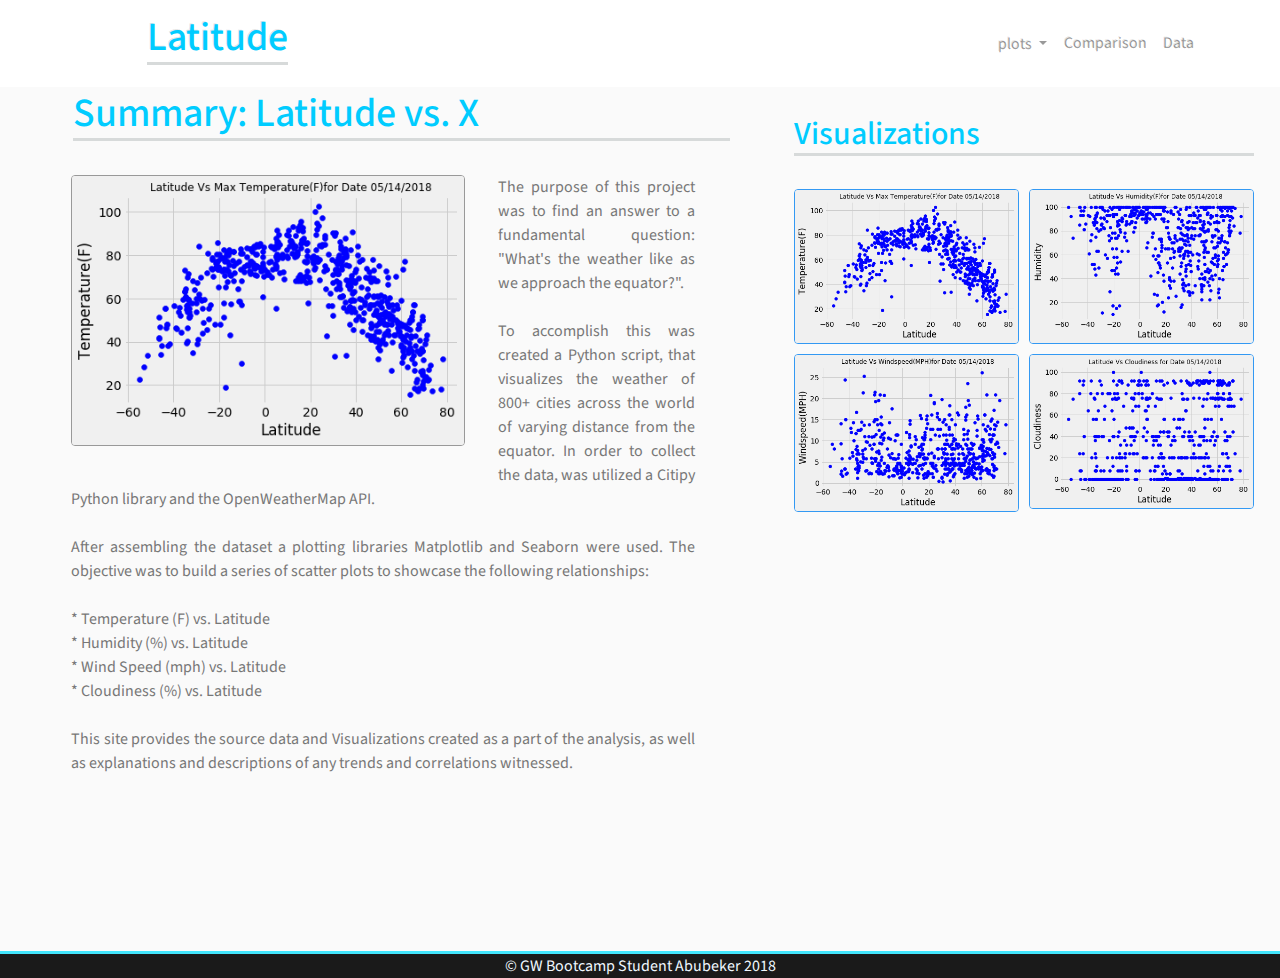
<file: index.html>
<!DOCTYPE html>
    <html lang="en">
        <head>
            <meta charset="utf-8" />
            <meta http-equiv="X-UA-Compatible" content="IE=edge">
            <title>Weather Analysis</title>
            <meta name="viewport" content="width=device-width, initial-scale=1, shrink-to-fit=no">
            <link rel="stylesheet" href="bootstrap.min.css">
            <link rel="stylesheet" type="text/css" media="screen" href="style.css" />
            <link href="https://fonts.googleapis.com/css?family=Source+Sans+Pro" rel="stylesheet">

            <script src="https://code.jquery.com/jquery-3.3.1.slim.min.js" integrity="sha384-q8i/X+965DzO0rT7abK41JStQIAqVgRVzpbzo5smXKp4YfRvH+8abtTE1Pi6jizo" crossorigin="anonymous"></script>
            <script src="https://cdnjs.cloudflare.com/ajax/libs/popper.js/1.14.3/umd/popper.min.js" integrity="sha384-ZMP7rVo3mIykV+2+9J3UJ46jBk0WLaUAdn689aCwoqbBJiSnjAK/l8WvCWPIPm49" crossorigin="anonymous"></script>
            <script src="https://stackpath.bootstrapcdn.com/bootstrap/4.1.1/js/bootstrap.min.js" integrity="sha384-smHYKdLADwkXOn1EmN1qk/HfnUcbVRZyYmZ4qpPea6sjB/pTJ0euyQp0Mk8ck+5T" crossorigin="anonymous"></script>
            
        </head>
        <body>
            <div class="wrapper">
                <header>
                    
                    
                    <nav class="navbar fixed-top navbar-expand-md navbar-light" style="background-color: #ffffff;">
                        <a class="navbar-brand" href="index.html"><H1>Latitude</H1></a>
                        <button class="navbar-toggler" type="button" data-toggle="collapse" data-target="#navbarNavDropdown" aria-controls="navbarNavDropdown" aria-expanded="false" aria-label="Toggle navigation">
                            <span class="navbar-toggler-icon"></span>
                        </button>
                        <div class="collapse navbar-collapse" id="navbarNavDropdown">
                            <ul class="navbar-nav ml-auto">
                                <li class="nav-item dropdown">
                                    <a class="nav-link dropdown-toggle btn" href="#" id="navbarDropdownMenuLink" data-toggle="dropdown" aria-haspopup="true" aria-expanded="false"> plots </a>
                                    <div class="dropdown-menu dropdown-menu-right" aria-labelledby="navbarDropdownMenuLink">
                                        <a class="dropdown-item" href="plot_1.html">Temperature</a>
                                        <a class="dropdown-item" href="plot_2.html">Humidity</a>
                                        <a class="dropdown-item" href="plot_3.html">Wind Speed</a>
                                        <a class="dropdown-item" href="plot_4.html">Cloudiness</a>
                                    </div>
                                </li>
                                <li class="nav-item">
                                        <a class="nav-link" href="comparison.html">Comparison<span class="sr-only">(current)</span></a>
                                    </li>
                                <li class="nav-item">
                                        <a class="nav-link" href="data.html">Data</a>
                                </li>
                                
                            </ul>
                        </div>
                    </nav>

                    
                </header>
                <section class="main">
                    <H1>Summary: Latitude vs. X</H1>
                    <div class="cont-wrap">
                            <img src="Resources/figure_1.png" class="img-fluid rounded float-left border border-secondary" alt="Responsive image">
                            <p class="main-p">
                                The purpose of this project was to find an answer to a fundamental question: "What's the weather like as we approach the equator?".<br/>
                                <br/>
                                To accomplish this was created a Python script, that visualizes the weather of 800+ cities across the world of varying distance from the equator. In order to collect the data, was utilized a Citipy Python library and the OpenWeatherMap API.<br/>
                                <br/>
                                After assembling the dataset a plotting libraries Matplotlib and Seaborn were used.
                                The objective was to build a series of scatter plots to showcase the following relationships:<br/>
                                <br/>
                                * Temperature (F) vs. Latitude<br/>
                                * Humidity (%) vs. Latitude<br/>
                                * Wind Speed (mph) vs. Latitude<br/>
                                * Cloudiness (%) vs. Latitude<br/>
                                
                                <br/>
                                This site provides the source data and Visualizations created as a part of the analysis, as well as explanations and descriptions of any trends and correlations witnessed.
                                
                            </p>
                    </div>
                </section>
                
                <aside class="sidebar">
                    
                        <H2>Visualizations</H2>
                        <div class="table-wrap">
                            <a href="plot_1.html"><img src="Resources/figure_1.png" class="img-fluid rounded border border-info" alt="first pic"/></a>
                            <a href="plot_2.html"><img src="Resources/figure_2.png" class="img-fluid rounded border border-info" alt="second pic"/></a>
                            <a href="plot_3.html"><img src="Resources/figure_3.png" class="img-fluid rounded border border-info" alt="third pic"/></a>
                            <a href="plot_4.html"><img src="Resources/figure_4.png" class="img-fluid rounded border border-info" alt="fourth pic"/></a>
                        </div>
                    
                </aside>
                <footer>
                    <div class="copyright">&copy; <a href="https://github.com/abubekerali/WeatherPy" target="blank">GW Bootcamp Student Abubeker</a> 2018</div>
                </footer>
            </div>
        </body>
    </html>
</file>
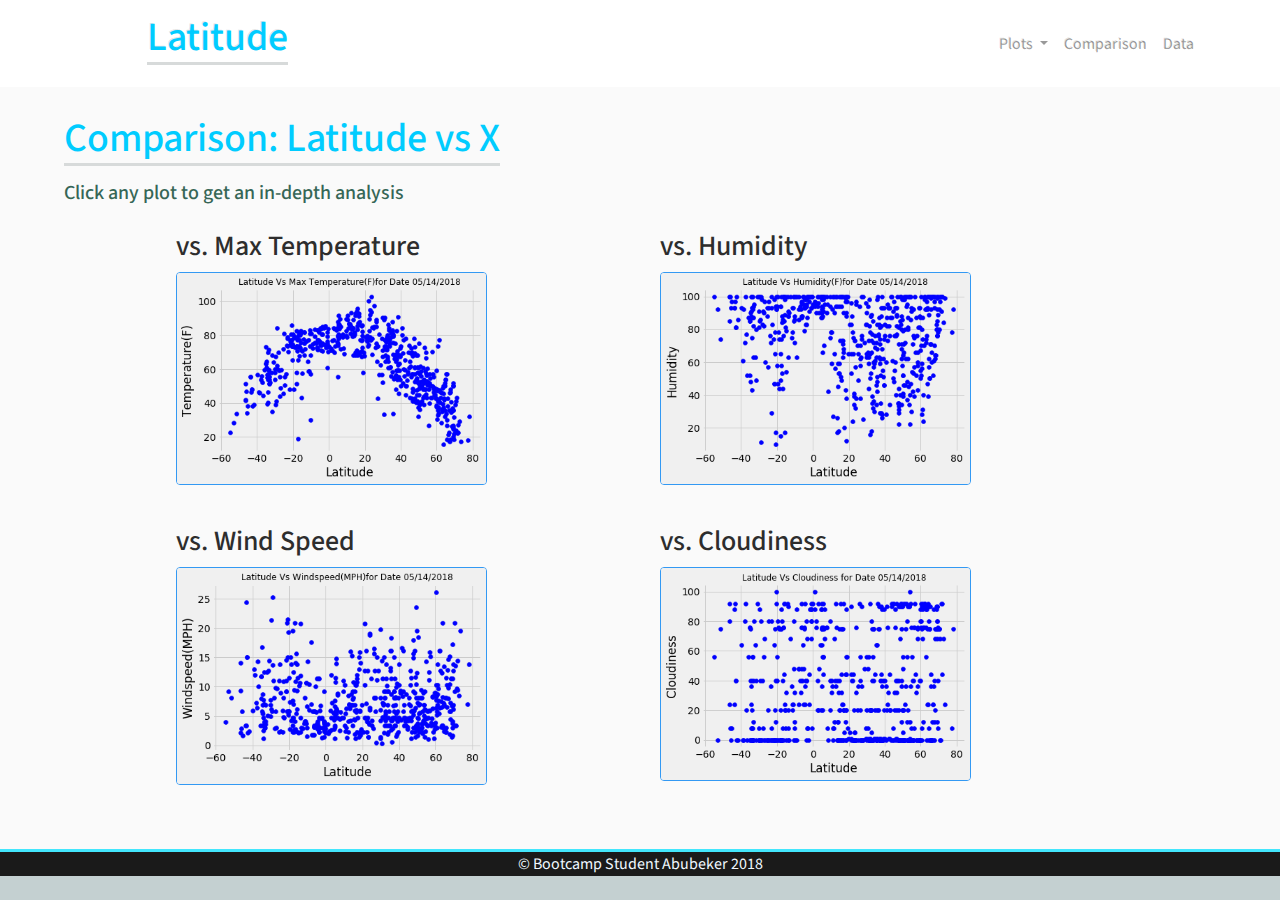
<file: comparison.html>
<!DOCTYPE html>
        <html lang="en">
            <head>
                <meta charset="utf-8" />
                <meta http-equiv="X-UA-Compatible" content="IE=edge">
                <title>Comparison</title>
                <meta name="viewport" content="width=device-width, initial-scale=1, shrink-to-fit=no">
                
                <link rel="stylesheet" href="bootstrap.min.css">
                <link rel="stylesheet" type="text/css" media="screen" href="style.css" />
                <link href="https://fonts.googleapis.com/css?family=Source+Sans+Pro" rel="stylesheet">
                <script src="https://code.jquery.com/jquery-3.3.1.slim.min.js" integrity="sha384-q8i/X+965DzO0rT7abK41JStQIAqVgRVzpbzo5smXKp4YfRvH+8abtTE1Pi6jizo" crossorigin="anonymous"></script>
                <script src="https://cdnjs.cloudflare.com/ajax/libs/popper.js/1.14.3/umd/popper.min.js" integrity="sha384-ZMP7rVo3mIykV+2+9J3UJ46jBk0WLaUAdn689aCwoqbBJiSnjAK/l8WvCWPIPm49" crossorigin="anonymous"></script>
                <script src="https://stackpath.bootstrapcdn.com/bootstrap/4.1.1/js/bootstrap.min.js" integrity="sha384-smHYKdLADwkXOn1EmN1qk/HfnUcbVRZyYmZ4qpPea6sjB/pTJ0euyQp0Mk8ck+5T" crossorigin="anonymous"></script>
            
                
            </head>
            <body>
                <div class='comp-wrap'>
                        <header>
                                <nav class="navbar fixed-top navbar-expand-lg navbar-light" style="background-color: #ffffff;">
                                        <a class="navbar-brand" href="index.html"><H1>Latitude</H1></a>
                                        <button class="navbar-toggler" type="button" data-toggle="collapse" data-target="#navbarNavDropdown" aria-controls="navbarNavDropdown" aria-expanded="false" aria-label="Toggle navigation">
                                            <span class="navbar-toggler-icon"></span>
                                        </button>
                                        <div class="collapse navbar-collapse" id="navbarNavDropdown">
                                            <ul class="navbar-nav ml-auto">
                                                <li class="nav-item dropdown">
                                                    <a class="nav-link dropdown-toggle" href="#" id="navbarDropdownMenuLink" data-toggle="dropdown" aria-haspopup="true" aria-expanded="false">
                                                    Plots
                                                    </a>
                                                    <div class="dropdown-menu dropdown-menu-right" aria-labelledby="navbarDropdownMenuLink">
                                                        <a class="dropdown-item" href="plot_1.html">Temperature</a>
                                                        <a class="dropdown-item" href="plot_2.html">Humidity</a>
                                                        <a class="dropdown-item" href="plot_3.html">Wind Speed</a>
                                                        <a class="dropdown-item" href="plot_4.html">Cloudiness</a>
                                                    </div>
                                                </li>
                                                <li class="nav-item">
                                                        <a class="nav-link" href="#">Comparison<span class="sr-only">(current)</span></a>
                                                    </li>
                                                <li class="nav-item">
                                                        <a class="nav-link" href="data.html">Data</a>
                                                </li>
                                                
                                            </ul>
                                        </div>
                                    </nav>
                        </header>
                        <section class="main-comp">
                            <H1>Comparison: Latitude vs X</H1>
                            <div class="test"></div>
                            <H5>Click any plot to get an in-depth analysis</H5>
                            <!-- <div class="test"></div> -->
                            <div class="table-wrap-comp">
                                <div class="img1">
                                    <h3>vs. Max Temperature</h3>
                                    <a href="plot_1.html"><img src="Resources/figure_1.png" class="img-fluid rounded border border-info" alt="first pic"/></a>
                                </div>
                                <div class="img2">
                                    <h3>vs. Humidity</h3>
                                    <a href="plot_2.html"><img src="Resources/figure_2.png" class="img-fluid rounded border border-info" alt="second pic"/></a>
                                </div>
                                <div class="img3">
                                    <h3>vs. Wind Speed</h3>
                                    <a  href="plot_3.html"><img src="Resources/figure_3.png" class="img-fluid rounded border border-info" alt="third pic"/></a>
                                </div>
                                <div class="img4">
                                    <h3>vs. Cloudiness</h3>
                                    <a href="plot_4.html"><img src="Resources/figure_4.png" class="img-fluid rounded border border-info" alt="fourth pic"/></a>
                                </div>
                            </div>
                        </section>
                        <footer>
                            <div class="copyright">&copy; <a href="https://github.com/abubekerali/WeatherPy" target="blank">Bootcamp Student Abubeker</a> 2018</div>
                        </footer>
                    </div>
                                
                

            </body>
        </html>
</file>
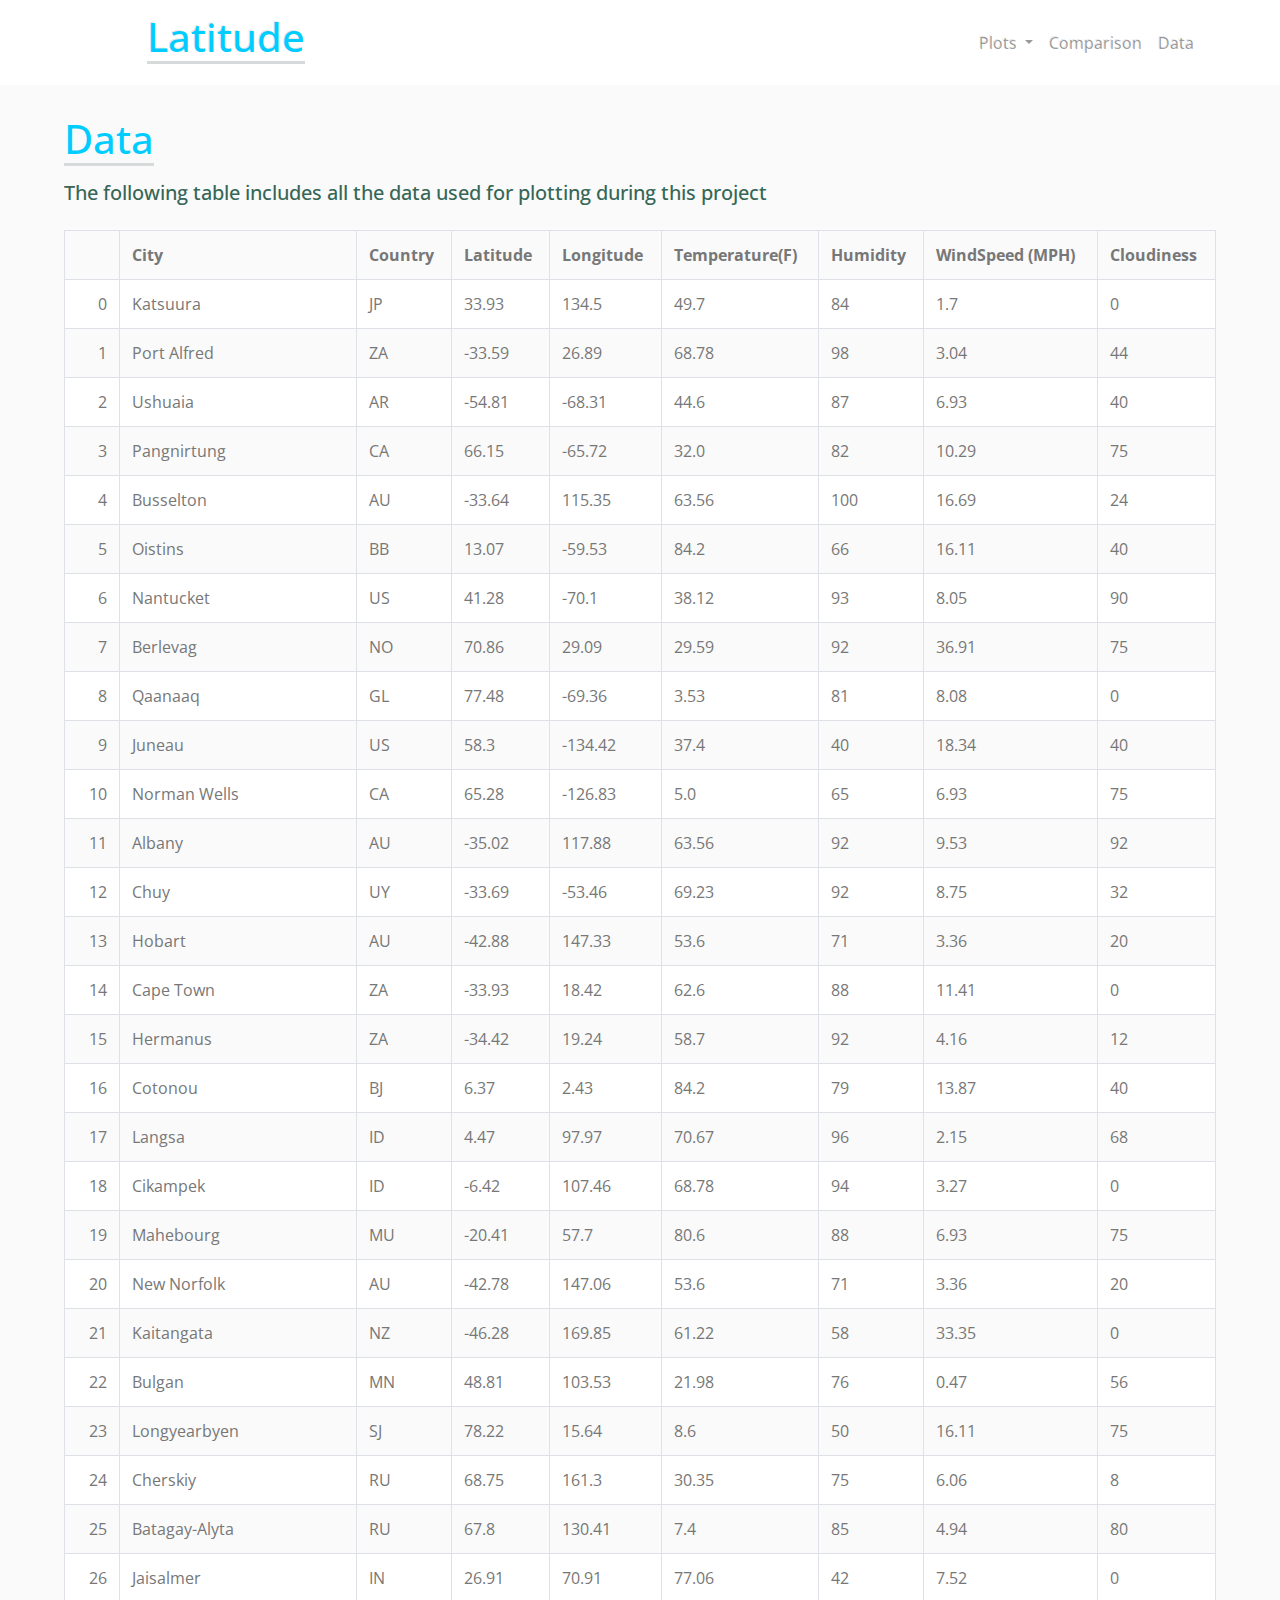
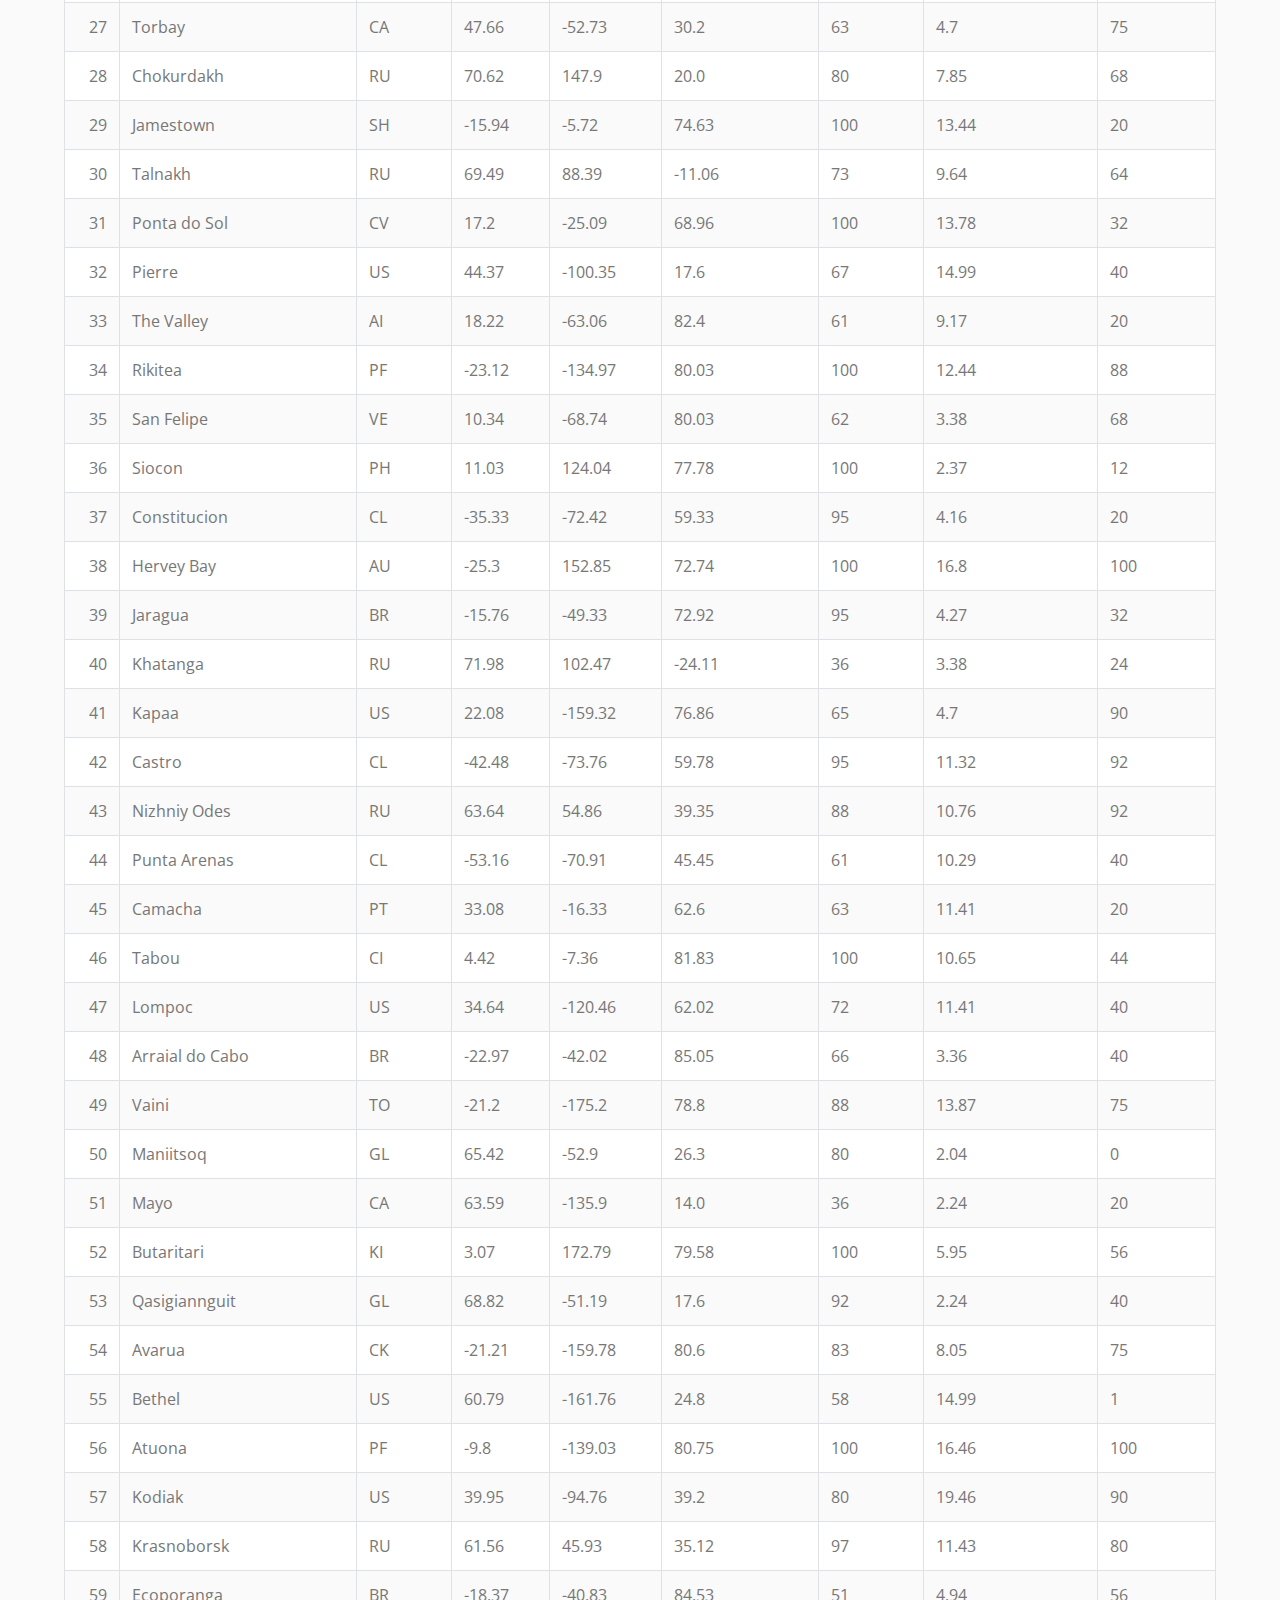
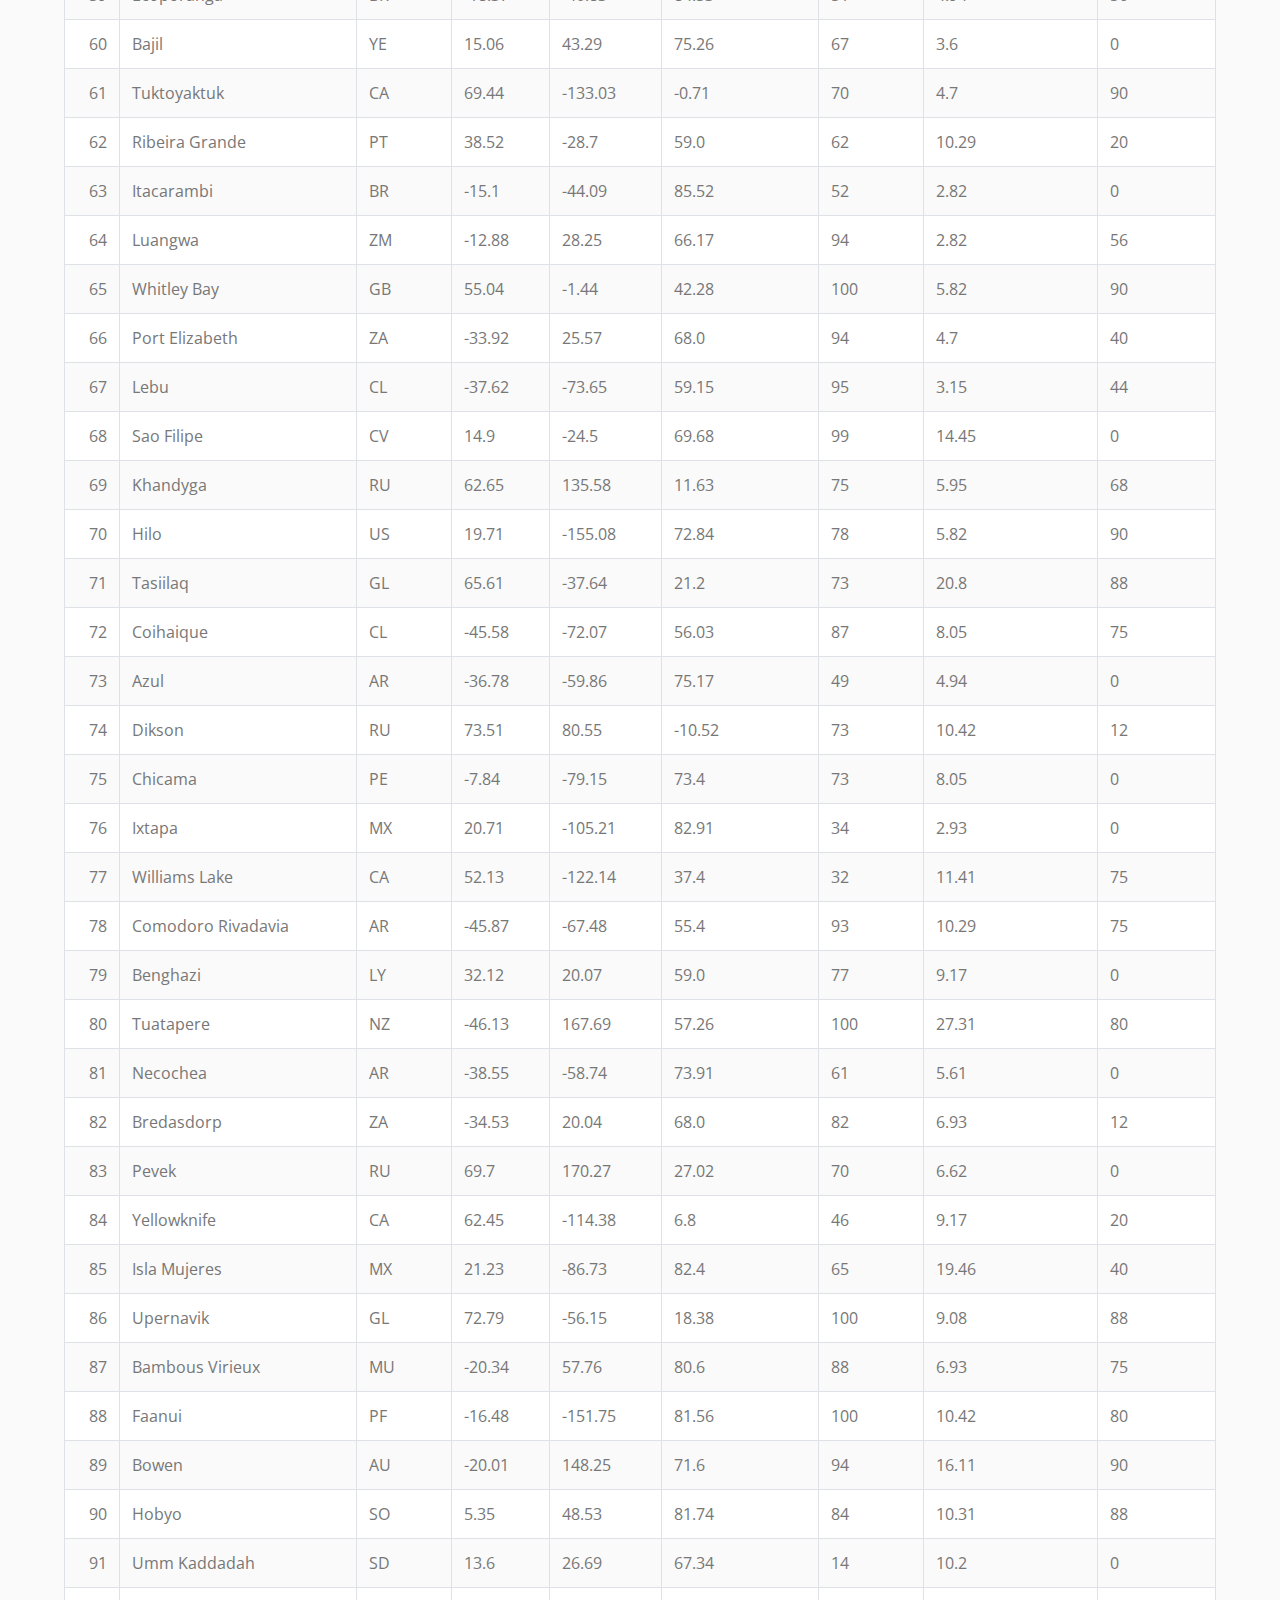
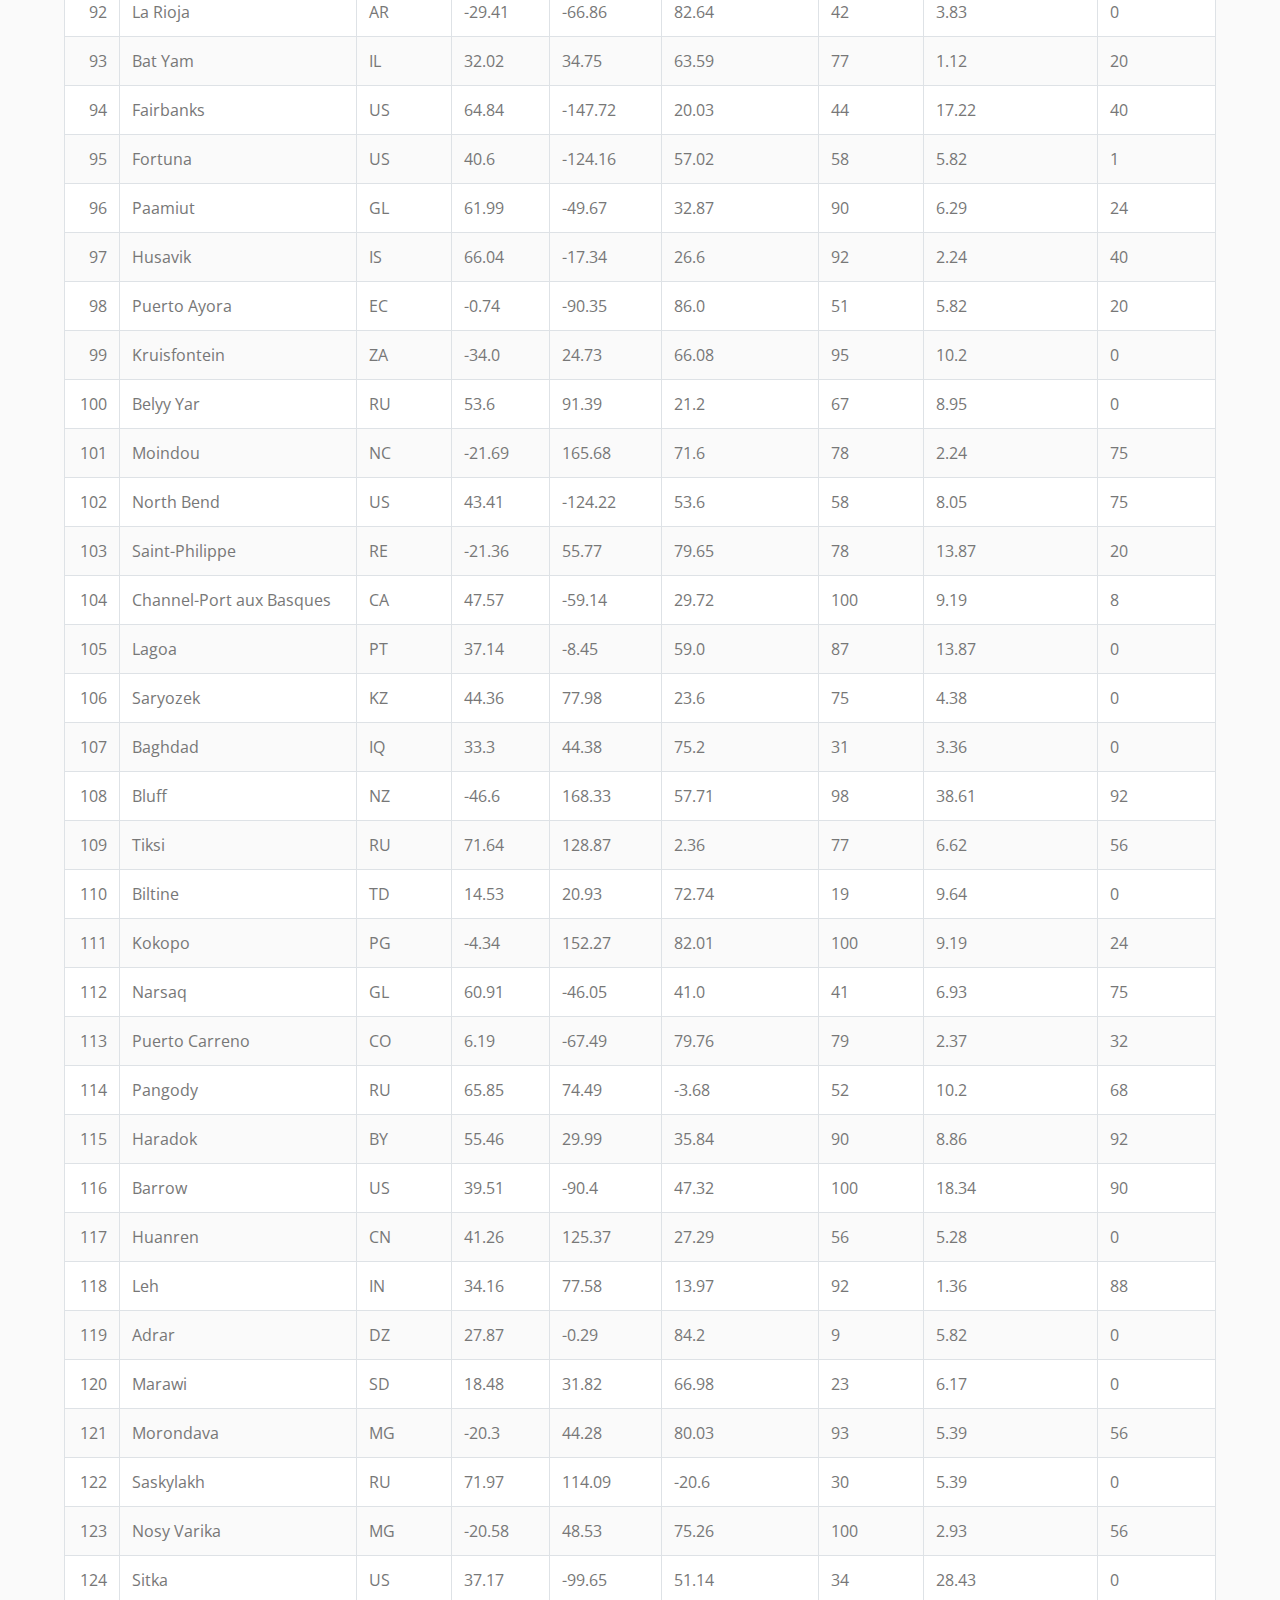
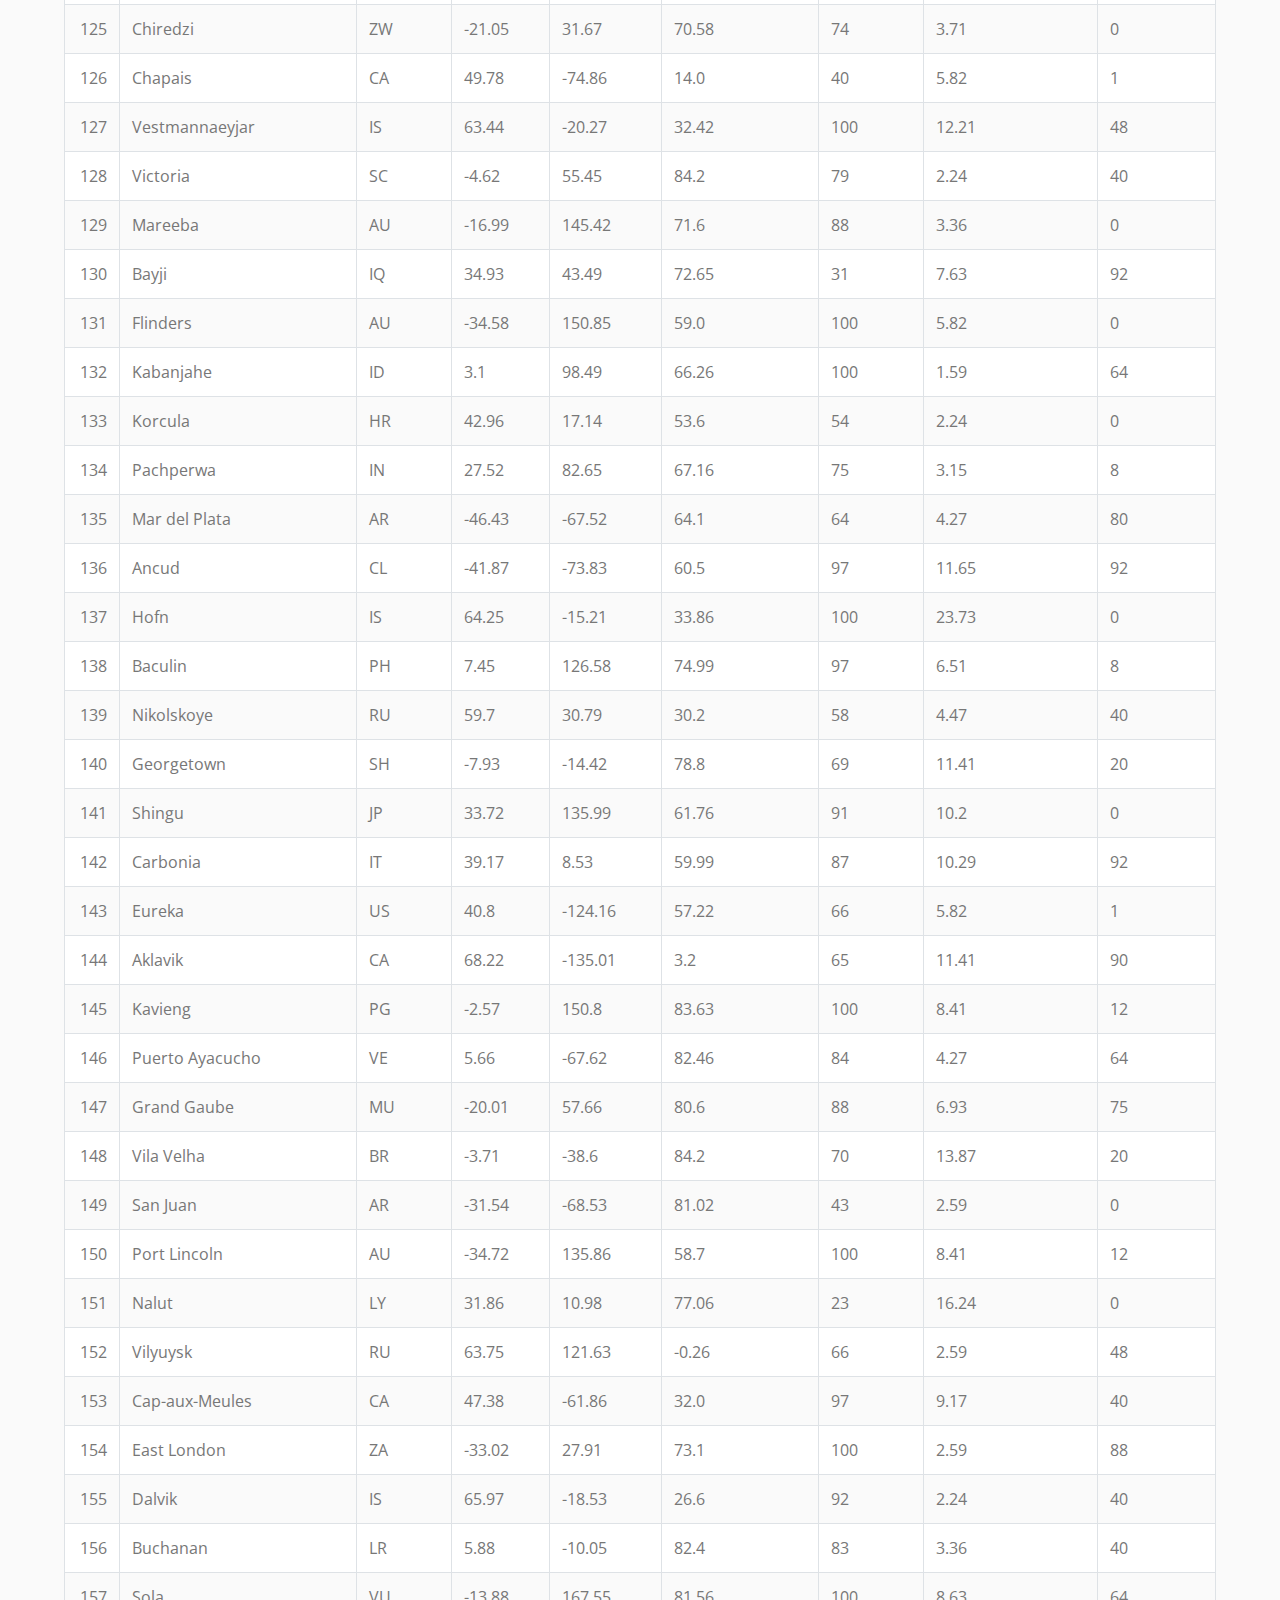
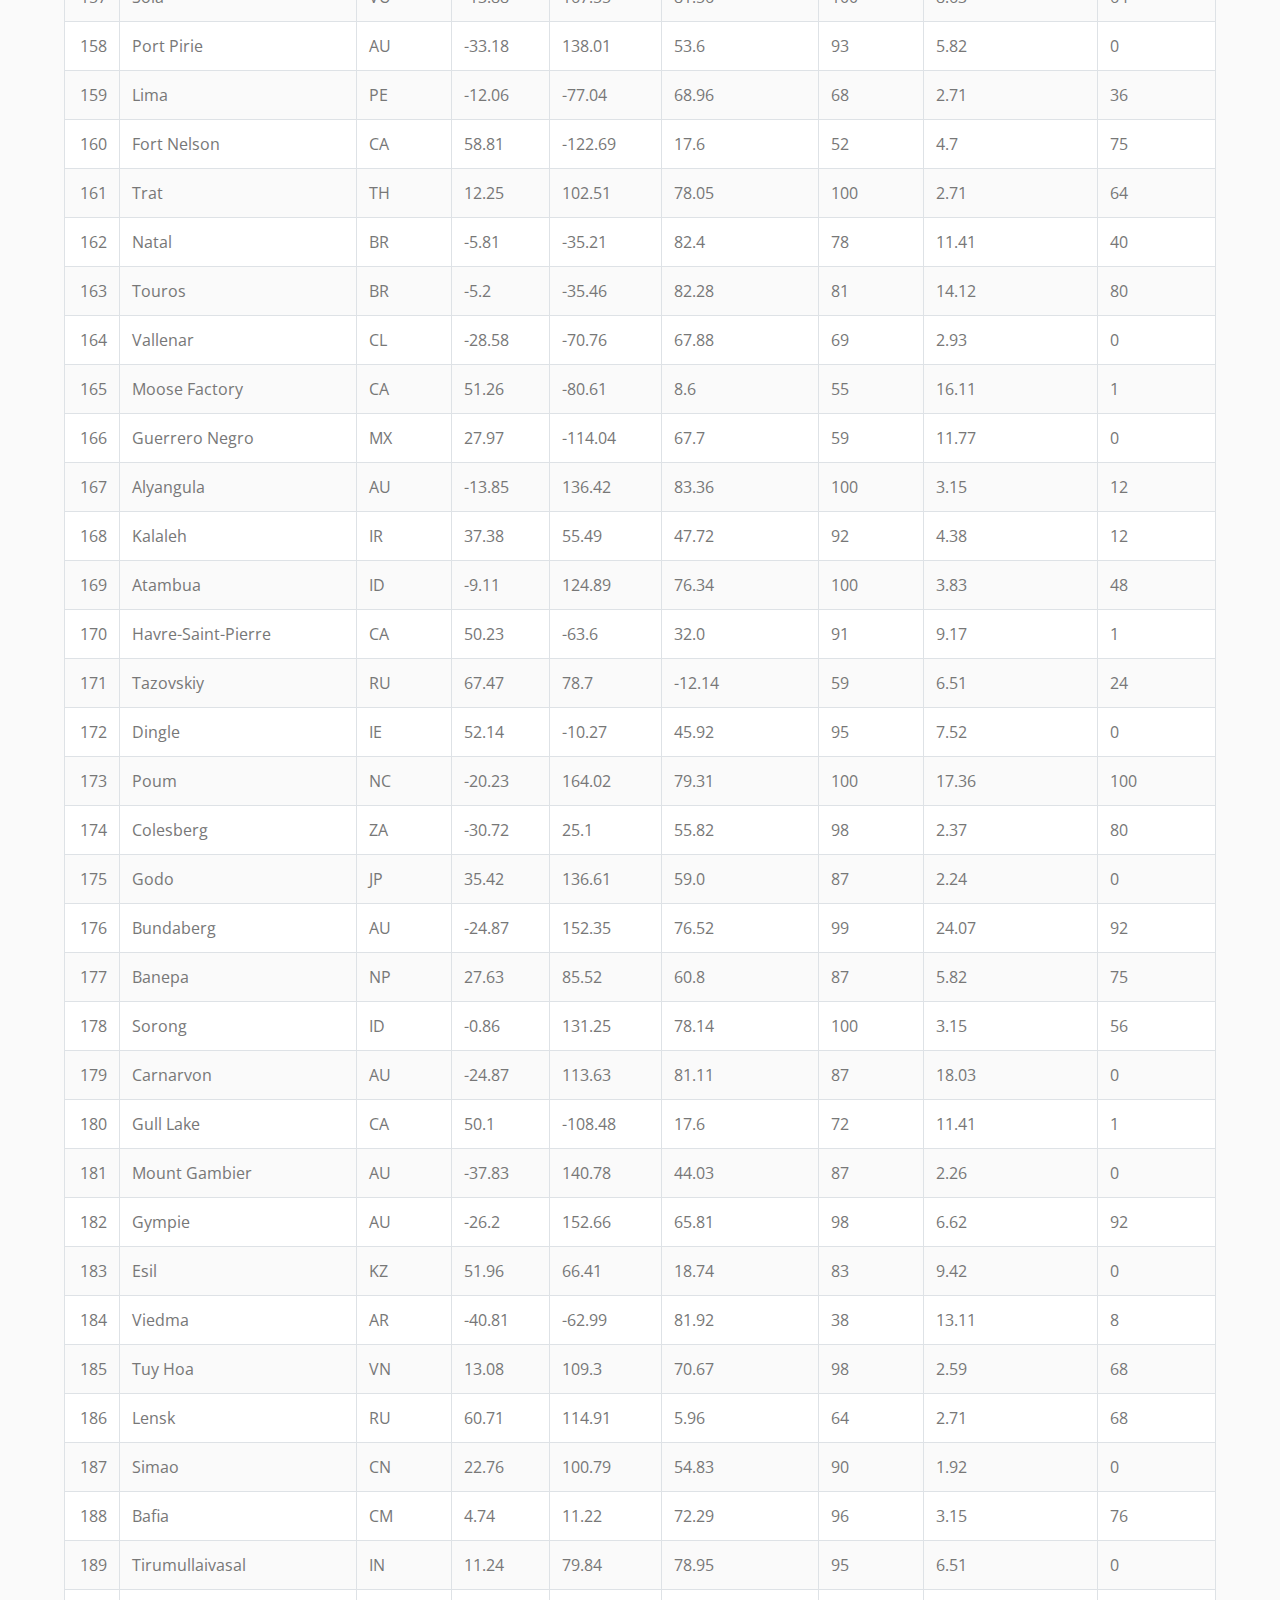
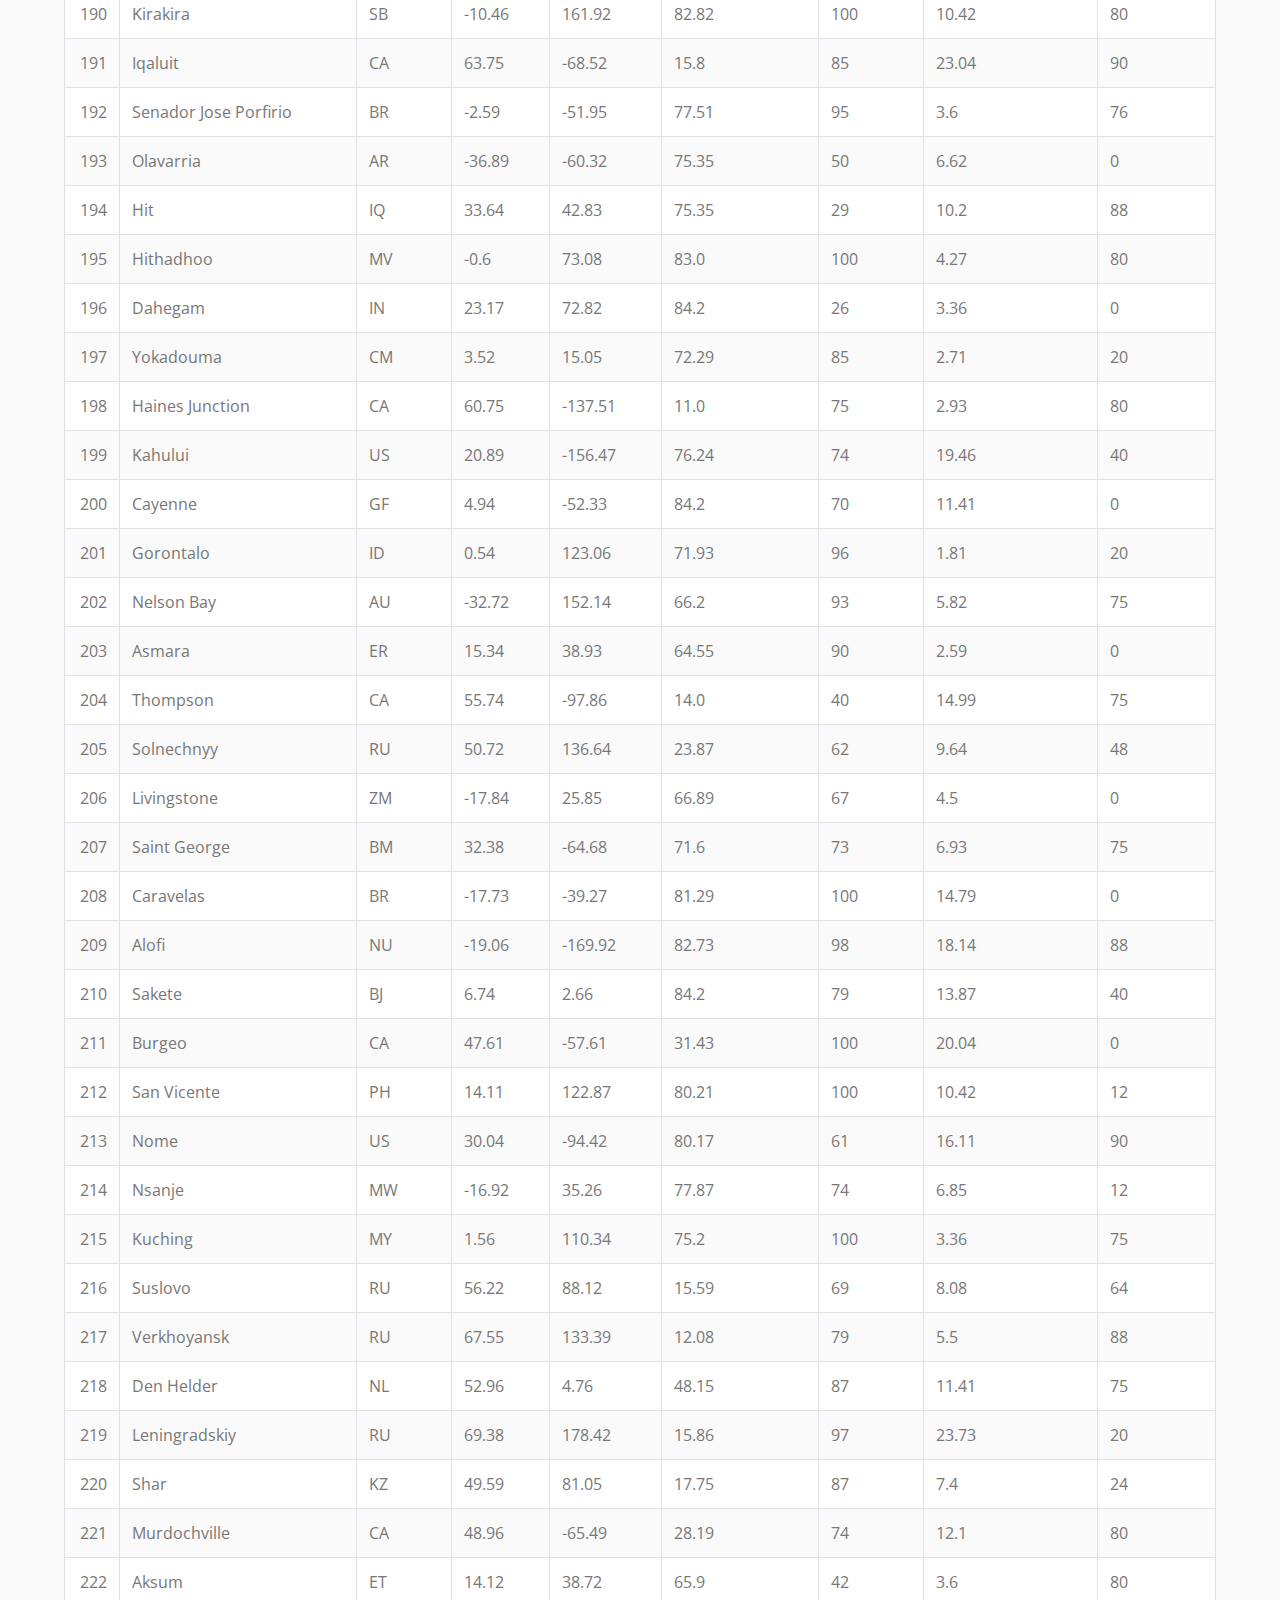
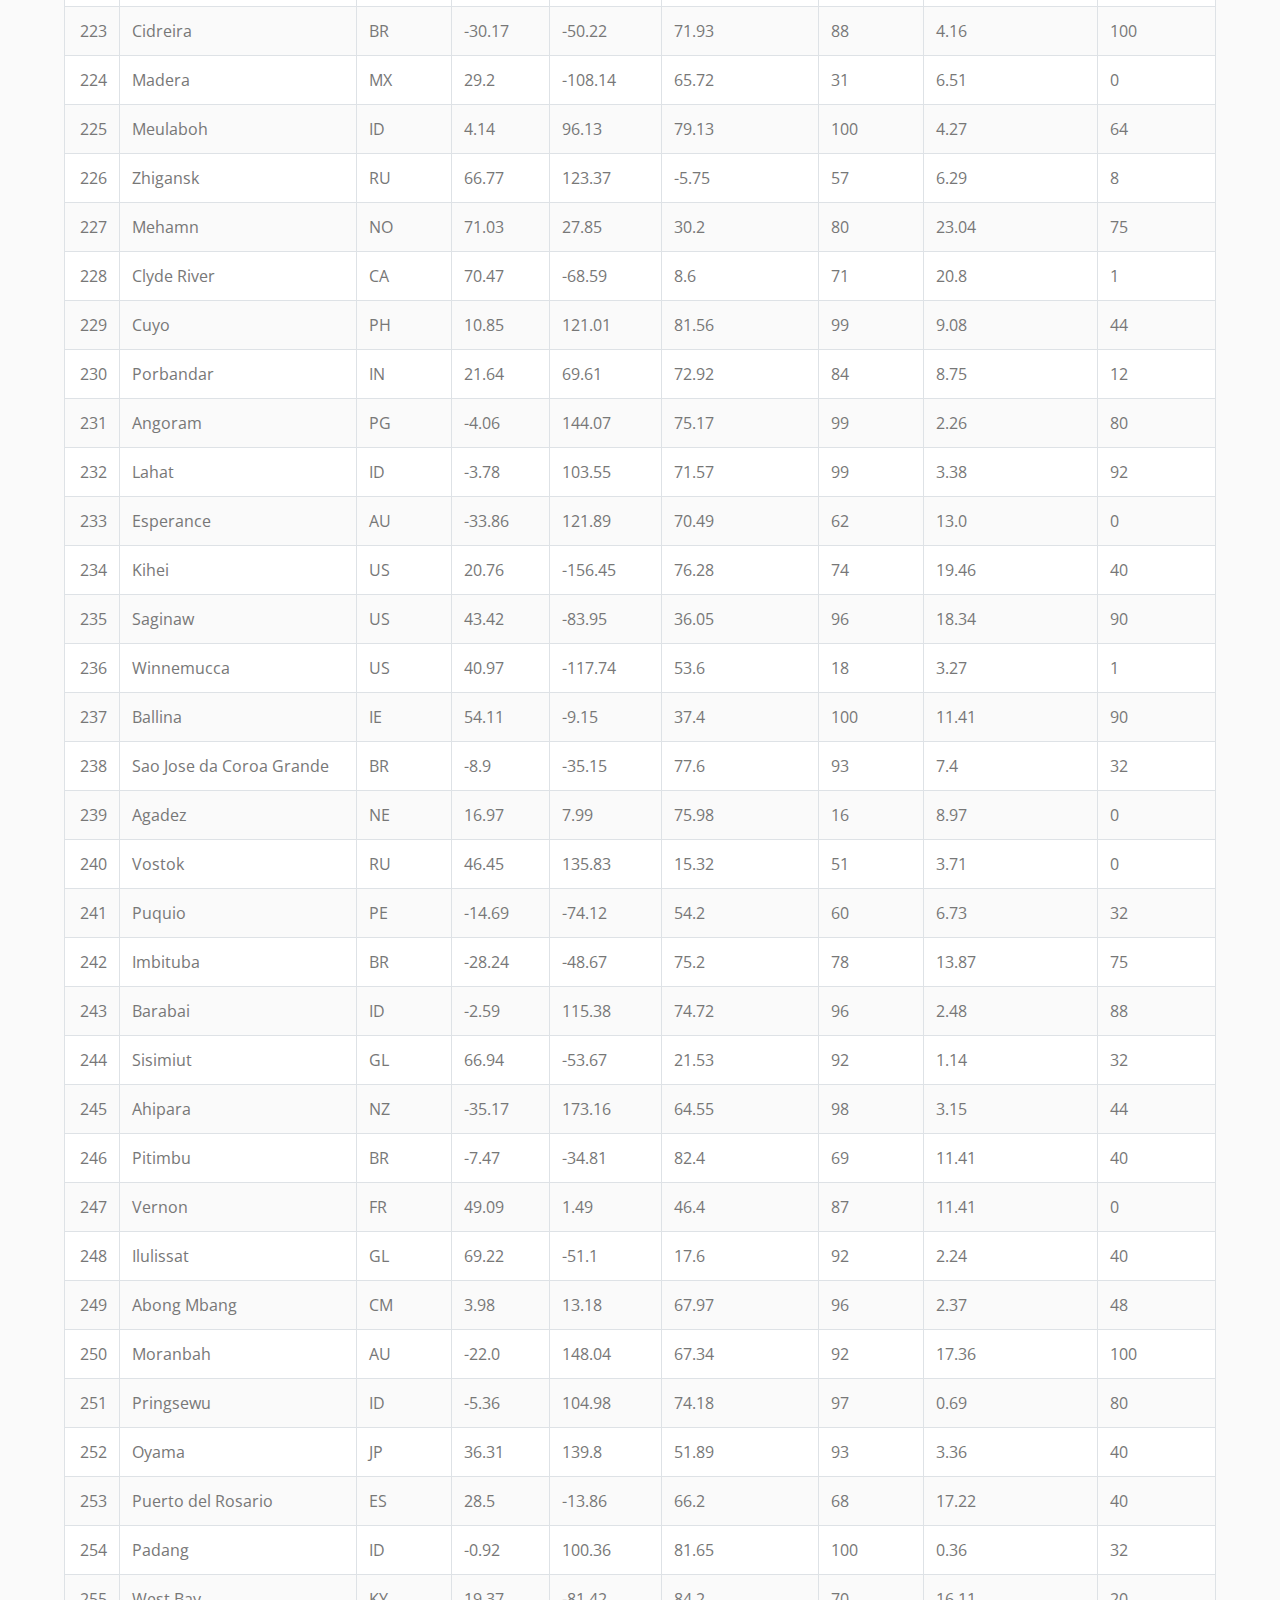
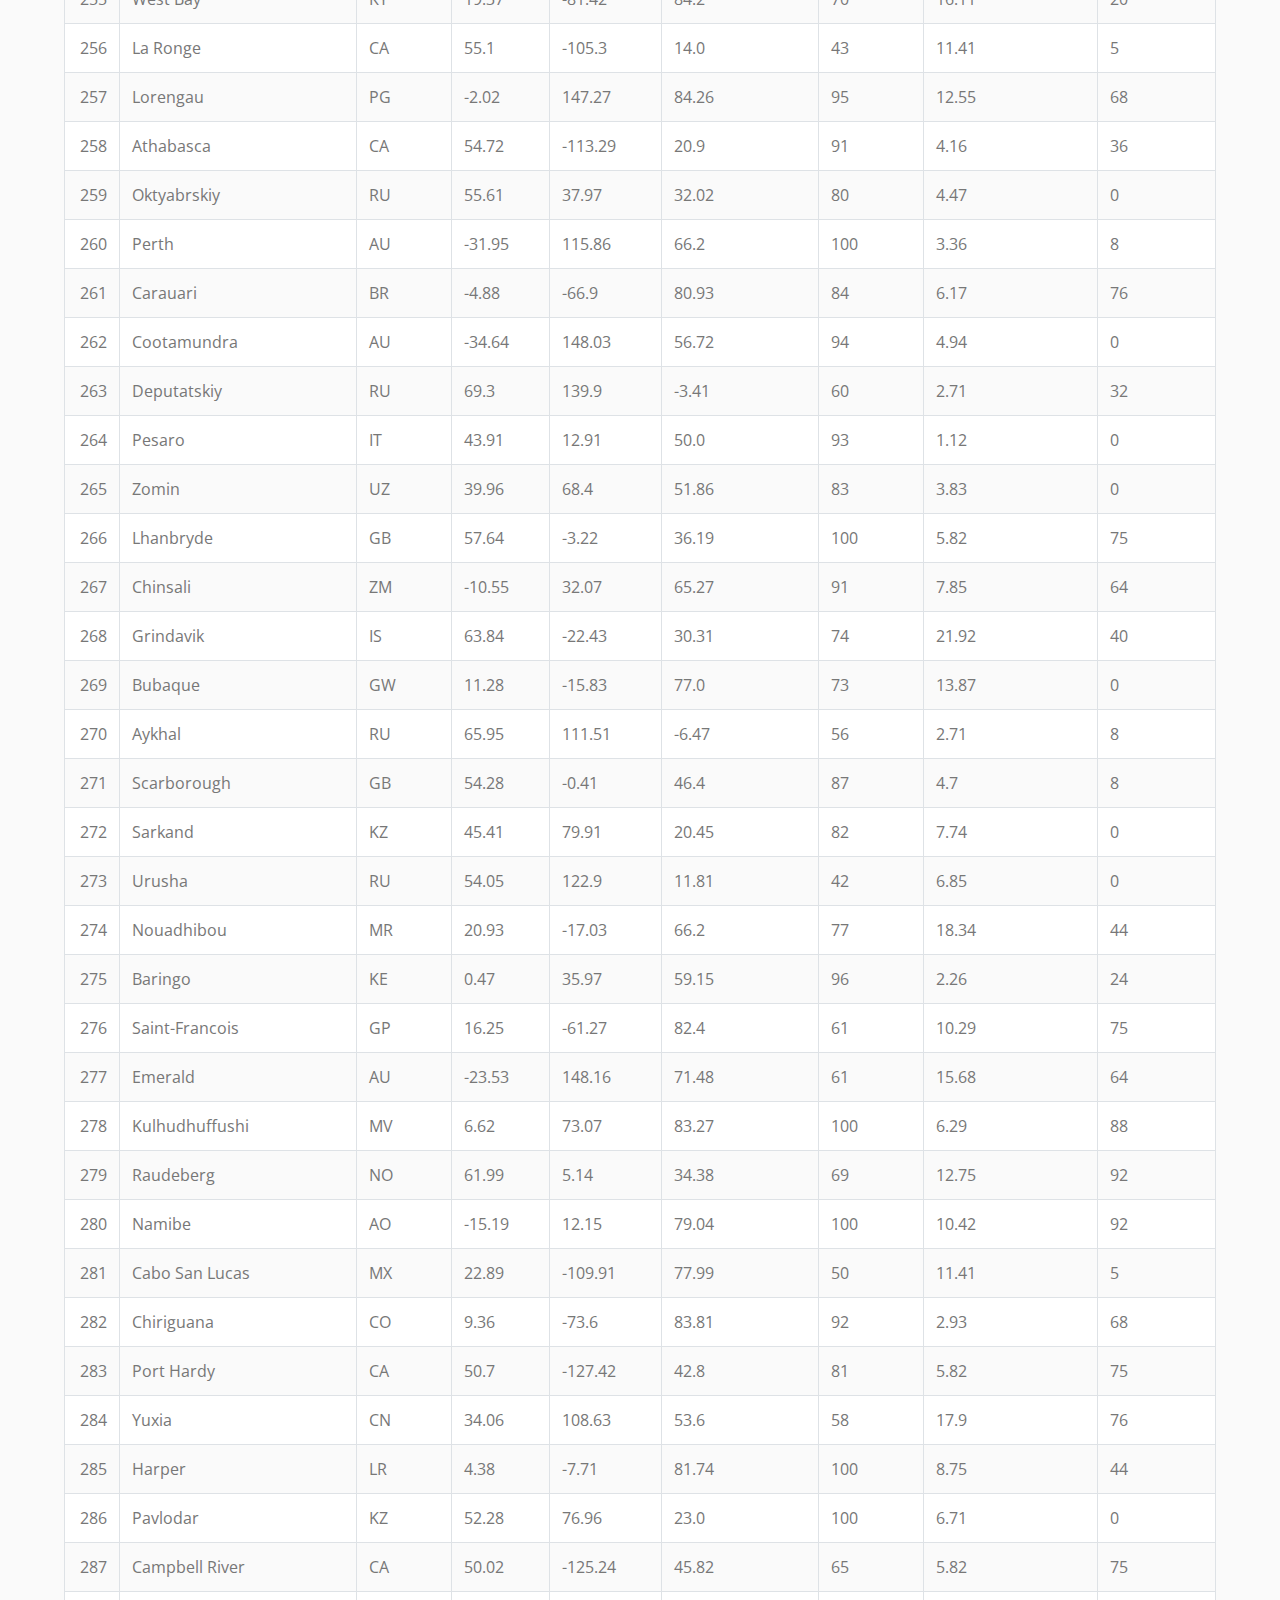
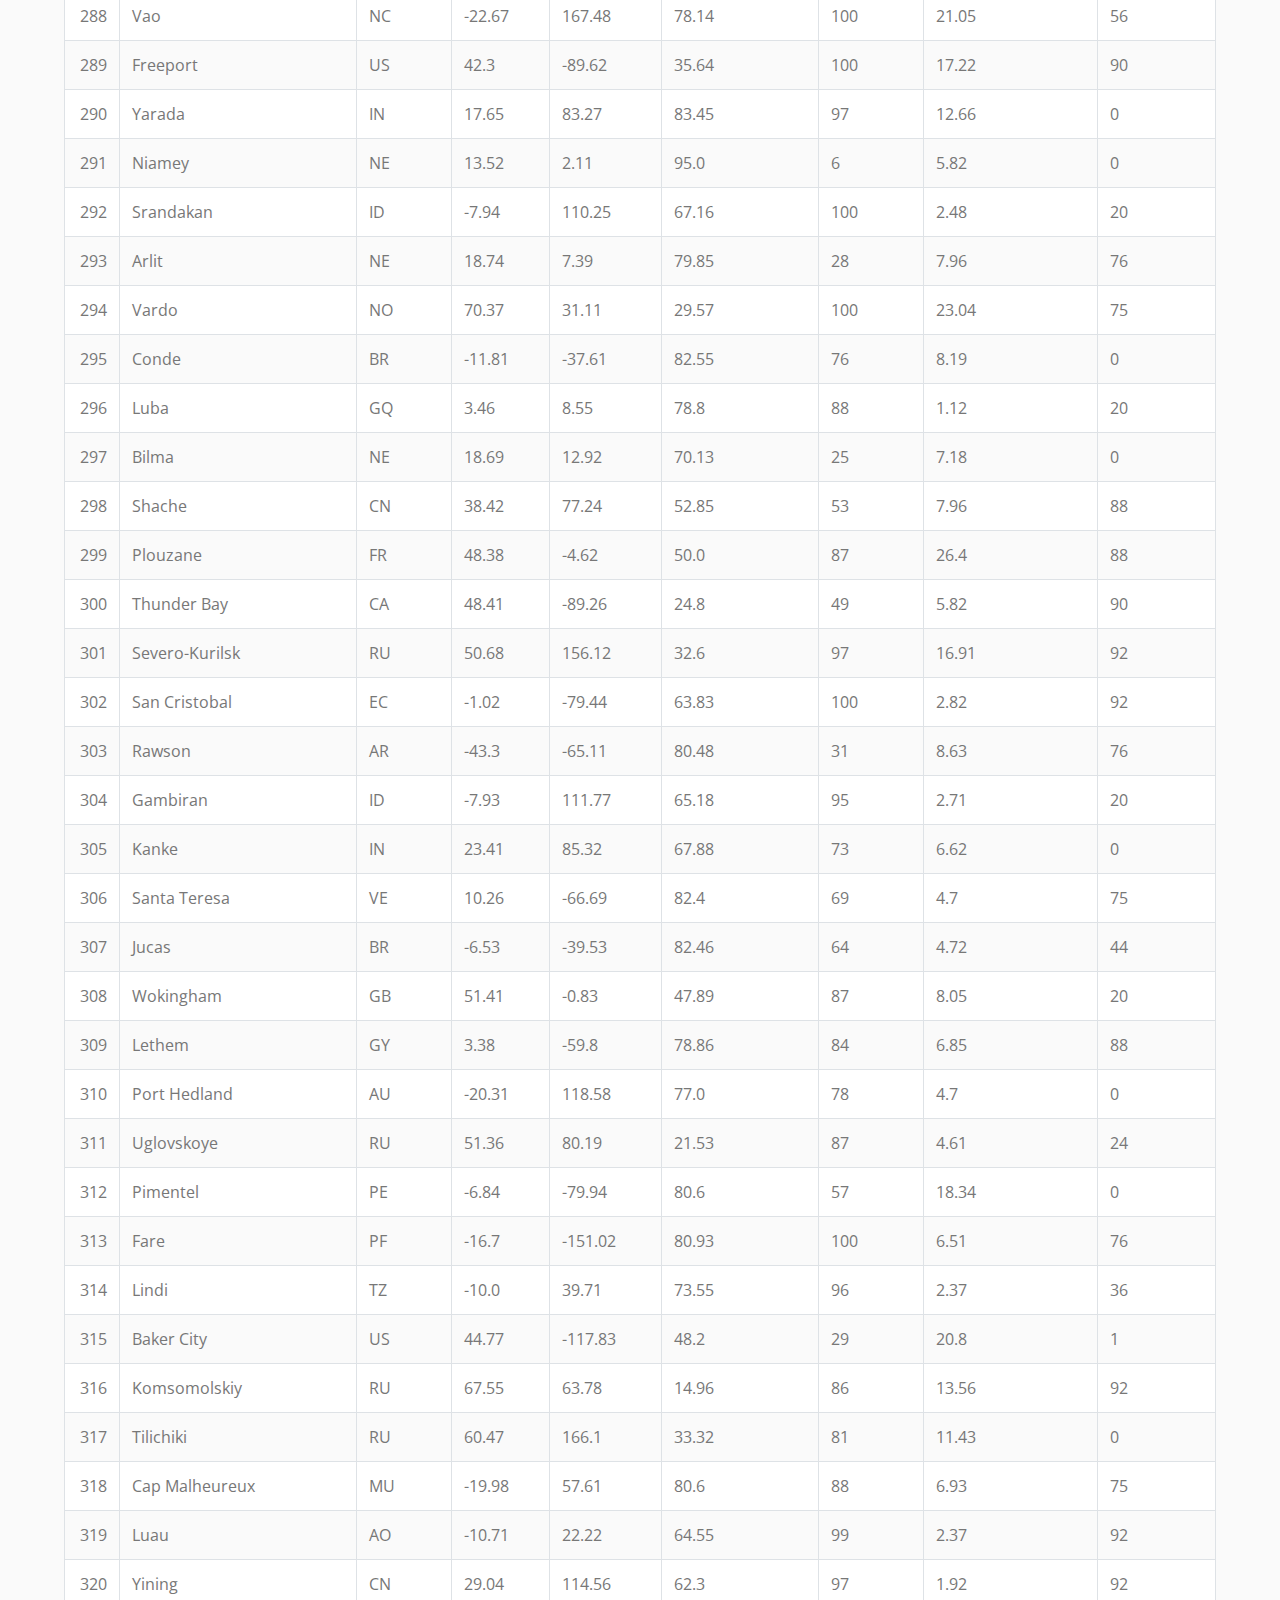
<file: data.html>
<!DOCTYPE html>
  <html lang="en">
    <head>
            <meta charset="utf-8" />
            <meta http-equiv="X-UA-Compatible" content="IE=edge">
            <title>Data</title>
            <meta name="viewport" content="width=device-width, initial-scale=1, shrink-to-fit=no">
        
            <link rel="stylesheet" type="text/css" media="screen" href="style.css" />
            <link rel="stylesheet" href="bootstrap.min.css">
            <script src="https://code.jquery.com/jquery-3.3.1.slim.min.js" integrity="sha384-q8i/X+965DzO0rT7abK41JStQIAqVgRVzpbzo5smXKp4YfRvH+8abtTE1Pi6jizo" crossorigin="anonymous"></script>
            <script src="https://cdnjs.cloudflare.com/ajax/libs/popper.js/1.14.3/umd/popper.min.js" integrity="sha384-ZMP7rVo3mIykV+2+9J3UJ46jBk0WLaUAdn689aCwoqbBJiSnjAK/l8WvCWPIPm49" crossorigin="anonymous"></script>
            <script src="https://stackpath.bootstrapcdn.com/bootstrap/4.1.1/js/bootstrap.min.js" integrity="sha384-smHYKdLADwkXOn1EmN1qk/HfnUcbVRZyYmZ4qpPea6sjB/pTJ0euyQp0Mk8ck+5T" crossorigin="anonymous"></script>
            
            
    </head>
    <body>
        <div class="comp-wrap">
            <header>
              <nav class="navbar fixed-top navbar-expand-md navbar-light" style="background-color: #ffffff;">
                    <a class="navbar-brand" href="index.html"> <H1>Latitude</H1></a>
                    <button class="navbar-toggler" type="button" data-toggle="collapse" data-target="#navbarNavDropdown" aria-controls="navbarNavDropdown" aria-expanded="false" aria-label="Toggle navigation">
                        <span class="navbar-toggler-icon"></span>
                    </button>
                    <div class="collapse navbar-collapse" id="navbarNavDropdown">
                        <ul class="navbar-nav ml-auto">
                            <li class="nav-item dropdown">
                                <a class="nav-link dropdown-toggle" href="#" id="navbarDropdownMenuLink" data-toggle="dropdown" aria-haspopup="true" aria-expanded="false">
                                Plots
                                </a>
                                <div class="dropdown-menu dropdown-menu-right" aria-labelledby="navbarDropdownMenuLink">
                                    <a class="dropdown-item" href="plot_1.html">Temperature</a>
                                    <a class="dropdown-item" href="plot_2.html">Humidity</a>
                                    <a class="dropdown-item" href="plot_3.html">Wind Speed</a>
                                    <a class="dropdown-item" href="plot_4.html">Cloudiness</a>
                                </div>
                            </li>
                            <li class="nav-item">
                                    <a class="nav-link" href="comparison.html">Comparison<span class="sr-only">(current)</span></a>
                                </li>
                            <li class="nav-item">
                                    <a class="nav-link" href="data.html">Data</a>
                            </li>
                        </ul>
                    </div>
                </nav>
              </header>
              <section class="main-comp">
                <H1>Data</H1>
                <H5>The following table includes all the data used for plotting during this project</H5>
                <div class="table-responsive">
                        <table class="table table-bordered table-hover table-condensed">
                                <tbody><tr>
                                <td align="right"></td>
                                <td style="font-weight:bold">City</td>
                                <td style="font-weight:bold">Country</td>
                                <td style="font-weight:bold">Latitude</td>
                                <td style="font-weight:bold">Longitude</td>
                                <td style="font-weight:bold">Temperature(F)</td>
                                <td style="font-weight:bold">Humidity</td>
                                <td style="font-weight:bold">WindSpeed (MPH)</td>
                                <td style="font-weight:bold">Cloudiness</td>
                                </tr>
                                <tr>
                                <td align="right">0</td>
                                <td>Katsuura</td>
                                <td>JP</td>
                                <td>33.93</td>
                                <td>134.5</td>
                                <td>49.7</td>
                                <td>84</td>
                                <td>1.7</td>
                                <td>0</td>
                                </tr>
                                <tr>
                                <td align="right">1</td>
                                <td>Port Alfred</td>
                                <td>ZA</td>
                                <td>-33.59</td>
                                <td>26.89</td>
                                <td>68.78</td>
                                <td>98</td>
                                <td>3.04</td>
                                <td>44</td>
                                </tr>
                                <tr>
                                <td align="right">2</td>
                                <td>Ushuaia</td>
                                <td>AR</td>
                                <td>-54.81</td>
                                <td>-68.31</td>
                                <td>44.6</td>
                                <td>87</td>
                                <td>6.93</td>
                                <td>40</td>
                                </tr>
                                <tr>
                                <td align="right">3</td>
                                <td>Pangnirtung</td>
                                <td>CA</td>
                                <td>66.15</td>
                                <td>-65.72</td>
                                <td>32.0</td>
                                <td>82</td>
                                <td>10.29</td>
                                <td>75</td>
                                </tr>
                                <tr>
                                <td align="right">4</td>
                                <td>Busselton</td>
                                <td>AU</td>
                                <td>-33.64</td>
                                <td>115.35</td>
                                <td>63.56</td>
                                <td>100</td>
                                <td>16.69</td>
                                <td>24</td>
                                </tr>
                                <tr>
                                <td align="right">5</td>
                                <td>Oistins</td>
                                <td>BB</td>
                                <td>13.07</td>
                                <td>-59.53</td>
                                <td>84.2</td>
                                <td>66</td>
                                <td>16.11</td>
                                <td>40</td>
                                </tr>
                                <tr>
                                <td align="right">6</td>
                                <td>Nantucket</td>
                                <td>US</td>
                                <td>41.28</td>
                                <td>-70.1</td>
                                <td>38.12</td>
                                <td>93</td>
                                <td>8.05</td>
                                <td>90</td>
                                </tr>
                                <tr>
                                <td align="right">7</td>
                                <td>Berlevag</td>
                                <td>NO</td>
                                <td>70.86</td>
                                <td>29.09</td>
                                <td>29.59</td>
                                <td>92</td>
                                <td>36.91</td>
                                <td>75</td>
                                </tr>
                                <tr>
                                <td align="right">8</td>
                                <td>Qaanaaq</td>
                                <td>GL</td>
                                <td>77.48</td>
                                <td>-69.36</td>
                                <td>3.53</td>
                                <td>81</td>
                                <td>8.08</td>
                                <td>0</td>
                                </tr>
                                <tr>
                                <td align="right">9</td>
                                <td>Juneau</td>
                                <td>US</td>
                                <td>58.3</td>
                                <td>-134.42</td>
                                <td>37.4</td>
                                <td>40</td>
                                <td>18.34</td>
                                <td>40</td>
                                </tr>
                                <tr>
                                <td align="right">10</td>
                                <td>Norman Wells</td>
                                <td>CA</td>
                                <td>65.28</td>
                                <td>-126.83</td>
                                <td>5.0</td>
                                <td>65</td>
                                <td>6.93</td>
                                <td>75</td>
                                </tr>
                                <tr>
                                <td align="right">11</td>
                                <td>Albany</td>
                                <td>AU</td>
                                <td>-35.02</td>
                                <td>117.88</td>
                                <td>63.56</td>
                                <td>92</td>
                                <td>9.53</td>
                                <td>92</td>
                                </tr>
                                <tr>
                                <td align="right">12</td>
                                <td>Chuy</td>
                                <td>UY</td>
                                <td>-33.69</td>
                                <td>-53.46</td>
                                <td>69.23</td>
                                <td>92</td>
                                <td>8.75</td>
                                <td>32</td>
                                </tr>
                                <tr>
                                <td align="right">13</td>
                                <td>Hobart</td>
                                <td>AU</td>
                                <td>-42.88</td>
                                <td>147.33</td>
                                <td>53.6</td>
                                <td>71</td>
                                <td>3.36</td>
                                <td>20</td>
                                </tr>
                                <tr>
                                <td align="right">14</td>
                                <td>Cape Town</td>
                                <td>ZA</td>
                                <td>-33.93</td>
                                <td>18.42</td>
                                <td>62.6</td>
                                <td>88</td>
                                <td>11.41</td>
                                <td>0</td>
                                </tr>
                                <tr>
                                <td align="right">15</td>
                                <td>Hermanus</td>
                                <td>ZA</td>
                                <td>-34.42</td>
                                <td>19.24</td>
                                <td>58.7</td>
                                <td>92</td>
                                <td>4.16</td>
                                <td>12</td>
                                </tr>
                                <tr>
                                <td align="right">16</td>
                                <td>Cotonou</td>
                                <td>BJ</td>
                                <td>6.37</td>
                                <td>2.43</td>
                                <td>84.2</td>
                                <td>79</td>
                                <td>13.87</td>
                                <td>40</td>
                                </tr>
                                <tr>
                                <td align="right">17</td>
                                <td>Langsa</td>
                                <td>ID</td>
                                <td>4.47</td>
                                <td>97.97</td>
                                <td>70.67</td>
                                <td>96</td>
                                <td>2.15</td>
                                <td>68</td>
                                </tr>
                                <tr>
                                <td align="right">18</td>
                                <td>Cikampek</td>
                                <td>ID</td>
                                <td>-6.42</td>
                                <td>107.46</td>
                                <td>68.78</td>
                                <td>94</td>
                                <td>3.27</td>
                                <td>0</td>
                                </tr>
                                <tr>
                                <td align="right">19</td>
                                <td>Mahebourg</td>
                                <td>MU</td>
                                <td>-20.41</td>
                                <td>57.7</td>
                                <td>80.6</td>
                                <td>88</td>
                                <td>6.93</td>
                                <td>75</td>
                                </tr>
                                <tr>
                                <td align="right">20</td>
                                <td>New Norfolk</td>
                                <td>AU</td>
                                <td>-42.78</td>
                                <td>147.06</td>
                                <td>53.6</td>
                                <td>71</td>
                                <td>3.36</td>
                                <td>20</td>
                                </tr>
                                <tr>
                                <td align="right">21</td>
                                <td>Kaitangata</td>
                                <td>NZ</td>
                                <td>-46.28</td>
                                <td>169.85</td>
                                <td>61.22</td>
                                <td>58</td>
                                <td>33.35</td>
                                <td>0</td>
                                </tr>
                                <tr>
                                <td align="right">22</td>
                                <td>Bulgan</td>
                                <td>MN</td>
                                <td>48.81</td>
                                <td>103.53</td>
                                <td>21.98</td>
                                <td>76</td>
                                <td>0.47</td>
                                <td>56</td>
                                </tr>
                                <tr>
                                <td align="right">23</td>
                                <td>Longyearbyen</td>
                                <td>SJ</td>
                                <td>78.22</td>
                                <td>15.64</td>
                                <td>8.6</td>
                                <td>50</td>
                                <td>16.11</td>
                                <td>75</td>
                                </tr>
                                <tr>
                                <td align="right">24</td>
                                <td>Cherskiy</td>
                                <td>RU</td>
                                <td>68.75</td>
                                <td>161.3</td>
                                <td>30.35</td>
                                <td>75</td>
                                <td>6.06</td>
                                <td>8</td>
                                </tr>
                                <tr>
                                <td align="right">25</td>
                                <td>Batagay-Alyta</td>
                                <td>RU</td>
                                <td>67.8</td>
                                <td>130.41</td>
                                <td>7.4</td>
                                <td>85</td>
                                <td>4.94</td>
                                <td>80</td>
                                </tr>
                                <tr>
                                <td align="right">26</td>
                                <td>Jaisalmer</td>
                                <td>IN</td>
                                <td>26.91</td>
                                <td>70.91</td>
                                <td>77.06</td>
                                <td>42</td>
                                <td>7.52</td>
                                <td>0</td>
                                </tr>
                                <tr>
                                <td align="right">27</td>
                                <td>Torbay</td>
                                <td>CA</td>
                                <td>47.66</td>
                                <td>-52.73</td>
                                <td>30.2</td>
                                <td>63</td>
                                <td>4.7</td>
                                <td>75</td>
                                </tr>
                                <tr>
                                <td align="right">28</td>
                                <td>Chokurdakh</td>
                                <td>RU</td>
                                <td>70.62</td>
                                <td>147.9</td>
                                <td>20.0</td>
                                <td>80</td>
                                <td>7.85</td>
                                <td>68</td>
                                </tr>
                                <tr>
                                <td align="right">29</td>
                                <td>Jamestown</td>
                                <td>SH</td>
                                <td>-15.94</td>
                                <td>-5.72</td>
                                <td>74.63</td>
                                <td>100</td>
                                <td>13.44</td>
                                <td>20</td>
                                </tr>
                                <tr>
                                <td align="right">30</td>
                                <td>Talnakh</td>
                                <td>RU</td>
                                <td>69.49</td>
                                <td>88.39</td>
                                <td>-11.06</td>
                                <td>73</td>
                                <td>9.64</td>
                                <td>64</td>
                                </tr>
                                <tr>
                                <td align="right">31</td>
                                <td>Ponta do Sol</td>
                                <td>CV</td>
                                <td>17.2</td>
                                <td>-25.09</td>
                                <td>68.96</td>
                                <td>100</td>
                                <td>13.78</td>
                                <td>32</td>
                                </tr>
                                <tr>
                                <td align="right">32</td>
                                <td>Pierre</td>
                                <td>US</td>
                                <td>44.37</td>
                                <td>-100.35</td>
                                <td>17.6</td>
                                <td>67</td>
                                <td>14.99</td>
                                <td>40</td>
                                </tr>
                                <tr>
                                <td align="right">33</td>
                                <td>The Valley</td>
                                <td>AI</td>
                                <td>18.22</td>
                                <td>-63.06</td>
                                <td>82.4</td>
                                <td>61</td>
                                <td>9.17</td>
                                <td>20</td>
                                </tr>
                                <tr>
                                <td align="right">34</td>
                                <td>Rikitea</td>
                                <td>PF</td>
                                <td>-23.12</td>
                                <td>-134.97</td>
                                <td>80.03</td>
                                <td>100</td>
                                <td>12.44</td>
                                <td>88</td>
                                </tr>
                                <tr>
                                <td align="right">35</td>
                                <td>San Felipe</td>
                                <td>VE</td>
                                <td>10.34</td>
                                <td>-68.74</td>
                                <td>80.03</td>
                                <td>62</td>
                                <td>3.38</td>
                                <td>68</td>
                                </tr>
                                <tr>
                                <td align="right">36</td>
                                <td>Siocon</td>
                                <td>PH</td>
                                <td>11.03</td>
                                <td>124.04</td>
                                <td>77.78</td>
                                <td>100</td>
                                <td>2.37</td>
                                <td>12</td>
                                </tr>
                                <tr>
                                <td align="right">37</td>
                                <td>Constitucion</td>
                                <td>CL</td>
                                <td>-35.33</td>
                                <td>-72.42</td>
                                <td>59.33</td>
                                <td>95</td>
                                <td>4.16</td>
                                <td>20</td>
                                </tr>
                                <tr>
                                <td align="right">38</td>
                                <td>Hervey Bay</td>
                                <td>AU</td>
                                <td>-25.3</td>
                                <td>152.85</td>
                                <td>72.74</td>
                                <td>100</td>
                                <td>16.8</td>
                                <td>100</td>
                                </tr>
                                <tr>
                                <td align="right">39</td>
                                <td>Jaragua</td>
                                <td>BR</td>
                                <td>-15.76</td>
                                <td>-49.33</td>
                                <td>72.92</td>
                                <td>95</td>
                                <td>4.27</td>
                                <td>32</td>
                                </tr>
                                <tr>
                                <td align="right">40</td>
                                <td>Khatanga</td>
                                <td>RU</td>
                                <td>71.98</td>
                                <td>102.47</td>
                                <td>-24.11</td>
                                <td>36</td>
                                <td>3.38</td>
                                <td>24</td>
                                </tr>
                                <tr>
                                <td align="right">41</td>
                                <td>Kapaa</td>
                                <td>US</td>
                                <td>22.08</td>
                                <td>-159.32</td>
                                <td>76.86</td>
                                <td>65</td>
                                <td>4.7</td>
                                <td>90</td>
                                </tr>
                                <tr>
                                <td align="right">42</td>
                                <td>Castro</td>
                                <td>CL</td>
                                <td>-42.48</td>
                                <td>-73.76</td>
                                <td>59.78</td>
                                <td>95</td>
                                <td>11.32</td>
                                <td>92</td>
                                </tr>
                                <tr>
                                <td align="right">43</td>
                                <td>Nizhniy Odes</td>
                                <td>RU</td>
                                <td>63.64</td>
                                <td>54.86</td>
                                <td>39.35</td>
                                <td>88</td>
                                <td>10.76</td>
                                <td>92</td>
                                </tr>
                                <tr>
                                <td align="right">44</td>
                                <td>Punta Arenas</td>
                                <td>CL</td>
                                <td>-53.16</td>
                                <td>-70.91</td>
                                <td>45.45</td>
                                <td>61</td>
                                <td>10.29</td>
                                <td>40</td>
                                </tr>
                                <tr>
                                <td align="right">45</td>
                                <td>Camacha</td>
                                <td>PT</td>
                                <td>33.08</td>
                                <td>-16.33</td>
                                <td>62.6</td>
                                <td>63</td>
                                <td>11.41</td>
                                <td>20</td>
                                </tr>
                                <tr>
                                <td align="right">46</td>
                                <td>Tabou</td>
                                <td>CI</td>
                                <td>4.42</td>
                                <td>-7.36</td>
                                <td>81.83</td>
                                <td>100</td>
                                <td>10.65</td>
                                <td>44</td>
                                </tr>
                                <tr>
                                <td align="right">47</td>
                                <td>Lompoc</td>
                                <td>US</td>
                                <td>34.64</td>
                                <td>-120.46</td>
                                <td>62.02</td>
                                <td>72</td>
                                <td>11.41</td>
                                <td>40</td>
                                </tr>
                                <tr>
                                <td align="right">48</td>
                                <td>Arraial do Cabo</td>
                                <td>BR</td>
                                <td>-22.97</td>
                                <td>-42.02</td>
                                <td>85.05</td>
                                <td>66</td>
                                <td>3.36</td>
                                <td>40</td>
                                </tr>
                                <tr>
                                <td align="right">49</td>
                                <td>Vaini</td>
                                <td>TO</td>
                                <td>-21.2</td>
                                <td>-175.2</td>
                                <td>78.8</td>
                                <td>88</td>
                                <td>13.87</td>
                                <td>75</td>
                                </tr>
                                <tr>
                                <td align="right">50</td>
                                <td>Maniitsoq</td>
                                <td>GL</td>
                                <td>65.42</td>
                                <td>-52.9</td>
                                <td>26.3</td>
                                <td>80</td>
                                <td>2.04</td>
                                <td>0</td>
                                </tr>
                                <tr>
                                <td align="right">51</td>
                                <td>Mayo</td>
                                <td>CA</td>
                                <td>63.59</td>
                                <td>-135.9</td>
                                <td>14.0</td>
                                <td>36</td>
                                <td>2.24</td>
                                <td>20</td>
                                </tr>
                                <tr>
                                <td align="right">52</td>
                                <td>Butaritari</td>
                                <td>KI</td>
                                <td>3.07</td>
                                <td>172.79</td>
                                <td>79.58</td>
                                <td>100</td>
                                <td>5.95</td>
                                <td>56</td>
                                </tr>
                                <tr>
                                <td align="right">53</td>
                                <td>Qasigiannguit</td>
                                <td>GL</td>
                                <td>68.82</td>
                                <td>-51.19</td>
                                <td>17.6</td>
                                <td>92</td>
                                <td>2.24</td>
                                <td>40</td>
                                </tr>
                                <tr>
                                <td align="right">54</td>
                                <td>Avarua</td>
                                <td>CK</td>
                                <td>-21.21</td>
                                <td>-159.78</td>
                                <td>80.6</td>
                                <td>83</td>
                                <td>8.05</td>
                                <td>75</td>
                                </tr>
                                <tr>
                                <td align="right">55</td>
                                <td>Bethel</td>
                                <td>US</td>
                                <td>60.79</td>
                                <td>-161.76</td>
                                <td>24.8</td>
                                <td>58</td>
                                <td>14.99</td>
                                <td>1</td>
                                </tr>
                                <tr>
                                <td align="right">56</td>
                                <td>Atuona</td>
                                <td>PF</td>
                                <td>-9.8</td>
                                <td>-139.03</td>
                                <td>80.75</td>
                                <td>100</td>
                                <td>16.46</td>
                                <td>100</td>
                                </tr>
                                <tr>
                                <td align="right">57</td>
                                <td>Kodiak</td>
                                <td>US</td>
                                <td>39.95</td>
                                <td>-94.76</td>
                                <td>39.2</td>
                                <td>80</td>
                                <td>19.46</td>
                                <td>90</td>
                                </tr>
                                <tr>
                                <td align="right">58</td>
                                <td>Krasnoborsk</td>
                                <td>RU</td>
                                <td>61.56</td>
                                <td>45.93</td>
                                <td>35.12</td>
                                <td>97</td>
                                <td>11.43</td>
                                <td>80</td>
                                </tr>
                                <tr>
                                <td align="right">59</td>
                                <td>Ecoporanga</td>
                                <td>BR</td>
                                <td>-18.37</td>
                                <td>-40.83</td>
                                <td>84.53</td>
                                <td>51</td>
                                <td>4.94</td>
                                <td>56</td>
                                </tr>
                                <tr>
                                <td align="right">60</td>
                                <td>Bajil</td>
                                <td>YE</td>
                                <td>15.06</td>
                                <td>43.29</td>
                                <td>75.26</td>
                                <td>67</td>
                                <td>3.6</td>
                                <td>0</td>
                                </tr>
                                <tr>
                                <td align="right">61</td>
                                <td>Tuktoyaktuk</td>
                                <td>CA</td>
                                <td>69.44</td>
                                <td>-133.03</td>
                                <td>-0.71</td>
                                <td>70</td>
                                <td>4.7</td>
                                <td>90</td>
                                </tr>
                                <tr>
                                <td align="right">62</td>
                                <td>Ribeira Grande</td>
                                <td>PT</td>
                                <td>38.52</td>
                                <td>-28.7</td>
                                <td>59.0</td>
                                <td>62</td>
                                <td>10.29</td>
                                <td>20</td>
                                </tr>
                                <tr>
                                <td align="right">63</td>
                                <td>Itacarambi</td>
                                <td>BR</td>
                                <td>-15.1</td>
                                <td>-44.09</td>
                                <td>85.52</td>
                                <td>52</td>
                                <td>2.82</td>
                                <td>0</td>
                                </tr>
                                <tr>
                                <td align="right">64</td>
                                <td>Luangwa</td>
                                <td>ZM</td>
                                <td>-12.88</td>
                                <td>28.25</td>
                                <td>66.17</td>
                                <td>94</td>
                                <td>2.82</td>
                                <td>56</td>
                                </tr>
                                <tr>
                                <td align="right">65</td>
                                <td>Whitley Bay</td>
                                <td>GB</td>
                                <td>55.04</td>
                                <td>-1.44</td>
                                <td>42.28</td>
                                <td>100</td>
                                <td>5.82</td>
                                <td>90</td>
                                </tr>
                                <tr>
                                <td align="right">66</td>
                                <td>Port Elizabeth</td>
                                <td>ZA</td>
                                <td>-33.92</td>
                                <td>25.57</td>
                                <td>68.0</td>
                                <td>94</td>
                                <td>4.7</td>
                                <td>40</td>
                                </tr>
                                <tr>
                                <td align="right">67</td>
                                <td>Lebu</td>
                                <td>CL</td>
                                <td>-37.62</td>
                                <td>-73.65</td>
                                <td>59.15</td>
                                <td>95</td>
                                <td>3.15</td>
                                <td>44</td>
                                </tr>
                                <tr>
                                <td align="right">68</td>
                                <td>Sao Filipe</td>
                                <td>CV</td>
                                <td>14.9</td>
                                <td>-24.5</td>
                                <td>69.68</td>
                                <td>99</td>
                                <td>14.45</td>
                                <td>0</td>
                                </tr>
                                <tr>
                                <td align="right">69</td>
                                <td>Khandyga</td>
                                <td>RU</td>
                                <td>62.65</td>
                                <td>135.58</td>
                                <td>11.63</td>
                                <td>75</td>
                                <td>5.95</td>
                                <td>68</td>
                                </tr>
                                <tr>
                                <td align="right">70</td>
                                <td>Hilo</td>
                                <td>US</td>
                                <td>19.71</td>
                                <td>-155.08</td>
                                <td>72.84</td>
                                <td>78</td>
                                <td>5.82</td>
                                <td>90</td>
                                </tr>
                                <tr>
                                <td align="right">71</td>
                                <td>Tasiilaq</td>
                                <td>GL</td>
                                <td>65.61</td>
                                <td>-37.64</td>
                                <td>21.2</td>
                                <td>73</td>
                                <td>20.8</td>
                                <td>88</td>
                                </tr>
                                <tr>
                                <td align="right">72</td>
                                <td>Coihaique</td>
                                <td>CL</td>
                                <td>-45.58</td>
                                <td>-72.07</td>
                                <td>56.03</td>
                                <td>87</td>
                                <td>8.05</td>
                                <td>75</td>
                                </tr>
                                <tr>
                                <td align="right">73</td>
                                <td>Azul</td>
                                <td>AR</td>
                                <td>-36.78</td>
                                <td>-59.86</td>
                                <td>75.17</td>
                                <td>49</td>
                                <td>4.94</td>
                                <td>0</td>
                                </tr>
                                <tr>
                                <td align="right">74</td>
                                <td>Dikson</td>
                                <td>RU</td>
                                <td>73.51</td>
                                <td>80.55</td>
                                <td>-10.52</td>
                                <td>73</td>
                                <td>10.42</td>
                                <td>12</td>
                                </tr>
                                <tr>
                                <td align="right">75</td>
                                <td>Chicama</td>
                                <td>PE</td>
                                <td>-7.84</td>
                                <td>-79.15</td>
                                <td>73.4</td>
                                <td>73</td>
                                <td>8.05</td>
                                <td>0</td>
                                </tr>
                                <tr>
                                <td align="right">76</td>
                                <td>Ixtapa</td>
                                <td>MX</td>
                                <td>20.71</td>
                                <td>-105.21</td>
                                <td>82.91</td>
                                <td>34</td>
                                <td>2.93</td>
                                <td>0</td>
                                </tr>
                                <tr>
                                <td align="right">77</td>
                                <td>Williams Lake</td>
                                <td>CA</td>
                                <td>52.13</td>
                                <td>-122.14</td>
                                <td>37.4</td>
                                <td>32</td>
                                <td>11.41</td>
                                <td>75</td>
                                </tr>
                                <tr>
                                <td align="right">78</td>
                                <td>Comodoro Rivadavia</td>
                                <td>AR</td>
                                <td>-45.87</td>
                                <td>-67.48</td>
                                <td>55.4</td>
                                <td>93</td>
                                <td>10.29</td>
                                <td>75</td>
                                </tr>
                                <tr>
                                <td align="right">79</td>
                                <td>Benghazi</td>
                                <td>LY</td>
                                <td>32.12</td>
                                <td>20.07</td>
                                <td>59.0</td>
                                <td>77</td>
                                <td>9.17</td>
                                <td>0</td>
                                </tr>
                                <tr>
                                <td align="right">80</td>
                                <td>Tuatapere</td>
                                <td>NZ</td>
                                <td>-46.13</td>
                                <td>167.69</td>
                                <td>57.26</td>
                                <td>100</td>
                                <td>27.31</td>
                                <td>80</td>
                                </tr>
                                <tr>
                                <td align="right">81</td>
                                <td>Necochea</td>
                                <td>AR</td>
                                <td>-38.55</td>
                                <td>-58.74</td>
                                <td>73.91</td>
                                <td>61</td>
                                <td>5.61</td>
                                <td>0</td>
                                </tr>
                                <tr>
                                <td align="right">82</td>
                                <td>Bredasdorp</td>
                                <td>ZA</td>
                                <td>-34.53</td>
                                <td>20.04</td>
                                <td>68.0</td>
                                <td>82</td>
                                <td>6.93</td>
                                <td>12</td>
                                </tr>
                                <tr>
                                <td align="right">83</td>
                                <td>Pevek</td>
                                <td>RU</td>
                                <td>69.7</td>
                                <td>170.27</td>
                                <td>27.02</td>
                                <td>70</td>
                                <td>6.62</td>
                                <td>0</td>
                                </tr>
                                <tr>
                                <td align="right">84</td>
                                <td>Yellowknife</td>
                                <td>CA</td>
                                <td>62.45</td>
                                <td>-114.38</td>
                                <td>6.8</td>
                                <td>46</td>
                                <td>9.17</td>
                                <td>20</td>
                                </tr>
                                <tr>
                                <td align="right">85</td>
                                <td>Isla Mujeres</td>
                                <td>MX</td>
                                <td>21.23</td>
                                <td>-86.73</td>
                                <td>82.4</td>
                                <td>65</td>
                                <td>19.46</td>
                                <td>40</td>
                                </tr>
                                <tr>
                                <td align="right">86</td>
                                <td>Upernavik</td>
                                <td>GL</td>
                                <td>72.79</td>
                                <td>-56.15</td>
                                <td>18.38</td>
                                <td>100</td>
                                <td>9.08</td>
                                <td>88</td>
                                </tr>
                                <tr>
                                <td align="right">87</td>
                                <td>Bambous Virieux</td>
                                <td>MU</td>
                                <td>-20.34</td>
                                <td>57.76</td>
                                <td>80.6</td>
                                <td>88</td>
                                <td>6.93</td>
                                <td>75</td>
                                </tr>
                                <tr>
                                <td align="right">88</td>
                                <td>Faanui</td>
                                <td>PF</td>
                                <td>-16.48</td>
                                <td>-151.75</td>
                                <td>81.56</td>
                                <td>100</td>
                                <td>10.42</td>
                                <td>80</td>
                                </tr>
                                <tr>
                                <td align="right">89</td>
                                <td>Bowen</td>
                                <td>AU</td>
                                <td>-20.01</td>
                                <td>148.25</td>
                                <td>71.6</td>
                                <td>94</td>
                                <td>16.11</td>
                                <td>90</td>
                                </tr>
                                <tr>
                                <td align="right">90</td>
                                <td>Hobyo</td>
                                <td>SO</td>
                                <td>5.35</td>
                                <td>48.53</td>
                                <td>81.74</td>
                                <td>84</td>
                                <td>10.31</td>
                                <td>88</td>
                                </tr>
                                <tr>
                                <td align="right">91</td>
                                <td>Umm Kaddadah</td>
                                <td>SD</td>
                                <td>13.6</td>
                                <td>26.69</td>
                                <td>67.34</td>
                                <td>14</td>
                                <td>10.2</td>
                                <td>0</td>
                                </tr>
                                <tr>
                                <td align="right">92</td>
                                <td>La Rioja</td>
                                <td>AR</td>
                                <td>-29.41</td>
                                <td>-66.86</td>
                                <td>82.64</td>
                                <td>42</td>
                                <td>3.83</td>
                                <td>0</td>
                                </tr>
                                <tr>
                                <td align="right">93</td>
                                <td>Bat Yam</td>
                                <td>IL</td>
                                <td>32.02</td>
                                <td>34.75</td>
                                <td>63.59</td>
                                <td>77</td>
                                <td>1.12</td>
                                <td>20</td>
                                </tr>
                                <tr>
                                <td align="right">94</td>
                                <td>Fairbanks</td>
                                <td>US</td>
                                <td>64.84</td>
                                <td>-147.72</td>
                                <td>20.03</td>
                                <td>44</td>
                                <td>17.22</td>
                                <td>40</td>
                                </tr>
                                <tr>
                                <td align="right">95</td>
                                <td>Fortuna</td>
                                <td>US</td>
                                <td>40.6</td>
                                <td>-124.16</td>
                                <td>57.02</td>
                                <td>58</td>
                                <td>5.82</td>
                                <td>1</td>
                                </tr>
                                <tr>
                                <td align="right">96</td>
                                <td>Paamiut</td>
                                <td>GL</td>
                                <td>61.99</td>
                                <td>-49.67</td>
                                <td>32.87</td>
                                <td>90</td>
                                <td>6.29</td>
                                <td>24</td>
                                </tr>
                                <tr>
                                <td align="right">97</td>
                                <td>Husavik</td>
                                <td>IS</td>
                                <td>66.04</td>
                                <td>-17.34</td>
                                <td>26.6</td>
                                <td>92</td>
                                <td>2.24</td>
                                <td>40</td>
                                </tr>
                                <tr>
                                <td align="right">98</td>
                                <td>Puerto Ayora</td>
                                <td>EC</td>
                                <td>-0.74</td>
                                <td>-90.35</td>
                                <td>86.0</td>
                                <td>51</td>
                                <td>5.82</td>
                                <td>20</td>
                                </tr>
                                <tr>
                                <td align="right">99</td>
                                <td>Kruisfontein</td>
                                <td>ZA</td>
                                <td>-34.0</td>
                                <td>24.73</td>
                                <td>66.08</td>
                                <td>95</td>
                                <td>10.2</td>
                                <td>0</td>
                                </tr>
                                <tr>
                                <td align="right">100</td>
                                <td>Belyy Yar</td>
                                <td>RU</td>
                                <td>53.6</td>
                                <td>91.39</td>
                                <td>21.2</td>
                                <td>67</td>
                                <td>8.95</td>
                                <td>0</td>
                                </tr>
                                <tr>
                                <td align="right">101</td>
                                <td>Moindou</td>
                                <td>NC</td>
                                <td>-21.69</td>
                                <td>165.68</td>
                                <td>71.6</td>
                                <td>78</td>
                                <td>2.24</td>
                                <td>75</td>
                                </tr>
                                <tr>
                                <td align="right">102</td>
                                <td>North Bend</td>
                                <td>US</td>
                                <td>43.41</td>
                                <td>-124.22</td>
                                <td>53.6</td>
                                <td>58</td>
                                <td>8.05</td>
                                <td>75</td>
                                </tr>
                                <tr>
                                <td align="right">103</td>
                                <td>Saint-Philippe</td>
                                <td>RE</td>
                                <td>-21.36</td>
                                <td>55.77</td>
                                <td>79.65</td>
                                <td>78</td>
                                <td>13.87</td>
                                <td>20</td>
                                </tr>
                                <tr>
                                <td align="right">104</td>
                                <td>Channel-Port aux Basques</td>
                                <td>CA</td>
                                <td>47.57</td>
                                <td>-59.14</td>
                                <td>29.72</td>
                                <td>100</td>
                                <td>9.19</td>
                                <td>8</td>
                                </tr>
                                <tr>
                                <td align="right">105</td>
                                <td>Lagoa</td>
                                <td>PT</td>
                                <td>37.14</td>
                                <td>-8.45</td>
                                <td>59.0</td>
                                <td>87</td>
                                <td>13.87</td>
                                <td>0</td>
                                </tr>
                                <tr>
                                <td align="right">106</td>
                                <td>Saryozek</td>
                                <td>KZ</td>
                                <td>44.36</td>
                                <td>77.98</td>
                                <td>23.6</td>
                                <td>75</td>
                                <td>4.38</td>
                                <td>0</td>
                                </tr>
                                <tr>
                                <td align="right">107</td>
                                <td>Baghdad</td>
                                <td>IQ</td>
                                <td>33.3</td>
                                <td>44.38</td>
                                <td>75.2</td>
                                <td>31</td>
                                <td>3.36</td>
                                <td>0</td>
                                </tr>
                                <tr>
                                <td align="right">108</td>
                                <td>Bluff</td>
                                <td>NZ</td>
                                <td>-46.6</td>
                                <td>168.33</td>
                                <td>57.71</td>
                                <td>98</td>
                                <td>38.61</td>
                                <td>92</td>
                                </tr>
                                <tr>
                                <td align="right">109</td>
                                <td>Tiksi</td>
                                <td>RU</td>
                                <td>71.64</td>
                                <td>128.87</td>
                                <td>2.36</td>
                                <td>77</td>
                                <td>6.62</td>
                                <td>56</td>
                                </tr>
                                <tr>
                                <td align="right">110</td>
                                <td>Biltine</td>
                                <td>TD</td>
                                <td>14.53</td>
                                <td>20.93</td>
                                <td>72.74</td>
                                <td>19</td>
                                <td>9.64</td>
                                <td>0</td>
                                </tr>
                                <tr>
                                <td align="right">111</td>
                                <td>Kokopo</td>
                                <td>PG</td>
                                <td>-4.34</td>
                                <td>152.27</td>
                                <td>82.01</td>
                                <td>100</td>
                                <td>9.19</td>
                                <td>24</td>
                                </tr>
                                <tr>
                                <td align="right">112</td>
                                <td>Narsaq</td>
                                <td>GL</td>
                                <td>60.91</td>
                                <td>-46.05</td>
                                <td>41.0</td>
                                <td>41</td>
                                <td>6.93</td>
                                <td>75</td>
                                </tr>
                                <tr>
                                <td align="right">113</td>
                                <td>Puerto Carreno</td>
                                <td>CO</td>
                                <td>6.19</td>
                                <td>-67.49</td>
                                <td>79.76</td>
                                <td>79</td>
                                <td>2.37</td>
                                <td>32</td>
                                </tr>
                                <tr>
                                <td align="right">114</td>
                                <td>Pangody</td>
                                <td>RU</td>
                                <td>65.85</td>
                                <td>74.49</td>
                                <td>-3.68</td>
                                <td>52</td>
                                <td>10.2</td>
                                <td>68</td>
                                </tr>
                                <tr>
                                <td align="right">115</td>
                                <td>Haradok</td>
                                <td>BY</td>
                                <td>55.46</td>
                                <td>29.99</td>
                                <td>35.84</td>
                                <td>90</td>
                                <td>8.86</td>
                                <td>92</td>
                                </tr>
                                <tr>
                                <td align="right">116</td>
                                <td>Barrow</td>
                                <td>US</td>
                                <td>39.51</td>
                                <td>-90.4</td>
                                <td>47.32</td>
                                <td>100</td>
                                <td>18.34</td>
                                <td>90</td>
                                </tr>
                                <tr>
                                <td align="right">117</td>
                                <td>Huanren</td>
                                <td>CN</td>
                                <td>41.26</td>
                                <td>125.37</td>
                                <td>27.29</td>
                                <td>56</td>
                                <td>5.28</td>
                                <td>0</td>
                                </tr>
                                <tr>
                                <td align="right">118</td>
                                <td>Leh</td>
                                <td>IN</td>
                                <td>34.16</td>
                                <td>77.58</td>
                                <td>13.97</td>
                                <td>92</td>
                                <td>1.36</td>
                                <td>88</td>
                                </tr>
                                <tr>
                                <td align="right">119</td>
                                <td>Adrar</td>
                                <td>DZ</td>
                                <td>27.87</td>
                                <td>-0.29</td>
                                <td>84.2</td>
                                <td>9</td>
                                <td>5.82</td>
                                <td>0</td>
                                </tr>
                                <tr>
                                <td align="right">120</td>
                                <td>Marawi</td>
                                <td>SD</td>
                                <td>18.48</td>
                                <td>31.82</td>
                                <td>66.98</td>
                                <td>23</td>
                                <td>6.17</td>
                                <td>0</td>
                                </tr>
                                <tr>
                                <td align="right">121</td>
                                <td>Morondava</td>
                                <td>MG</td>
                                <td>-20.3</td>
                                <td>44.28</td>
                                <td>80.03</td>
                                <td>93</td>
                                <td>5.39</td>
                                <td>56</td>
                                </tr>
                                <tr>
                                <td align="right">122</td>
                                <td>Saskylakh</td>
                                <td>RU</td>
                                <td>71.97</td>
                                <td>114.09</td>
                                <td>-20.6</td>
                                <td>30</td>
                                <td>5.39</td>
                                <td>0</td>
                                </tr>
                                <tr>
                                <td align="right">123</td>
                                <td>Nosy Varika</td>
                                <td>MG</td>
                                <td>-20.58</td>
                                <td>48.53</td>
                                <td>75.26</td>
                                <td>100</td>
                                <td>2.93</td>
                                <td>56</td>
                                </tr>
                                <tr>
                                <td align="right">124</td>
                                <td>Sitka</td>
                                <td>US</td>
                                <td>37.17</td>
                                <td>-99.65</td>
                                <td>51.14</td>
                                <td>34</td>
                                <td>28.43</td>
                                <td>0</td>
                                </tr>
                                <tr>
                                <td align="right">125</td>
                                <td>Chiredzi</td>
                                <td>ZW</td>
                                <td>-21.05</td>
                                <td>31.67</td>
                                <td>70.58</td>
                                <td>74</td>
                                <td>3.71</td>
                                <td>0</td>
                                </tr>
                                <tr>
                                <td align="right">126</td>
                                <td>Chapais</td>
                                <td>CA</td>
                                <td>49.78</td>
                                <td>-74.86</td>
                                <td>14.0</td>
                                <td>40</td>
                                <td>5.82</td>
                                <td>1</td>
                                </tr>
                                <tr>
                                <td align="right">127</td>
                                <td>Vestmannaeyjar</td>
                                <td>IS</td>
                                <td>63.44</td>
                                <td>-20.27</td>
                                <td>32.42</td>
                                <td>100</td>
                                <td>12.21</td>
                                <td>48</td>
                                </tr>
                                <tr>
                                <td align="right">128</td>
                                <td>Victoria</td>
                                <td>SC</td>
                                <td>-4.62</td>
                                <td>55.45</td>
                                <td>84.2</td>
                                <td>79</td>
                                <td>2.24</td>
                                <td>40</td>
                                </tr>
                                <tr>
                                <td align="right">129</td>
                                <td>Mareeba</td>
                                <td>AU</td>
                                <td>-16.99</td>
                                <td>145.42</td>
                                <td>71.6</td>
                                <td>88</td>
                                <td>3.36</td>
                                <td>0</td>
                                </tr>
                                <tr>
                                <td align="right">130</td>
                                <td>Bayji</td>
                                <td>IQ</td>
                                <td>34.93</td>
                                <td>43.49</td>
                                <td>72.65</td>
                                <td>31</td>
                                <td>7.63</td>
                                <td>92</td>
                                </tr>
                                <tr>
                                <td align="right">131</td>
                                <td>Flinders</td>
                                <td>AU</td>
                                <td>-34.58</td>
                                <td>150.85</td>
                                <td>59.0</td>
                                <td>100</td>
                                <td>5.82</td>
                                <td>0</td>
                                </tr>
                                <tr>
                                <td align="right">132</td>
                                <td>Kabanjahe</td>
                                <td>ID</td>
                                <td>3.1</td>
                                <td>98.49</td>
                                <td>66.26</td>
                                <td>100</td>
                                <td>1.59</td>
                                <td>64</td>
                                </tr>
                                <tr>
                                <td align="right">133</td>
                                <td>Korcula</td>
                                <td>HR</td>
                                <td>42.96</td>
                                <td>17.14</td>
                                <td>53.6</td>
                                <td>54</td>
                                <td>2.24</td>
                                <td>0</td>
                                </tr>
                                <tr>
                                <td align="right">134</td>
                                <td>Pachperwa</td>
                                <td>IN</td>
                                <td>27.52</td>
                                <td>82.65</td>
                                <td>67.16</td>
                                <td>75</td>
                                <td>3.15</td>
                                <td>8</td>
                                </tr>
                                <tr>
                                <td align="right">135</td>
                                <td>Mar del Plata</td>
                                <td>AR</td>
                                <td>-46.43</td>
                                <td>-67.52</td>
                                <td>64.1</td>
                                <td>64</td>
                                <td>4.27</td>
                                <td>80</td>
                                </tr>
                                <tr>
                                <td align="right">136</td>
                                <td>Ancud</td>
                                <td>CL</td>
                                <td>-41.87</td>
                                <td>-73.83</td>
                                <td>60.5</td>
                                <td>97</td>
                                <td>11.65</td>
                                <td>92</td>
                                </tr>
                                <tr>
                                <td align="right">137</td>
                                <td>Hofn</td>
                                <td>IS</td>
                                <td>64.25</td>
                                <td>-15.21</td>
                                <td>33.86</td>
                                <td>100</td>
                                <td>23.73</td>
                                <td>0</td>
                                </tr>
                                <tr>
                                <td align="right">138</td>
                                <td>Baculin</td>
                                <td>PH</td>
                                <td>7.45</td>
                                <td>126.58</td>
                                <td>74.99</td>
                                <td>97</td>
                                <td>6.51</td>
                                <td>8</td>
                                </tr>
                                <tr>
                                <td align="right">139</td>
                                <td>Nikolskoye</td>
                                <td>RU</td>
                                <td>59.7</td>
                                <td>30.79</td>
                                <td>30.2</td>
                                <td>58</td>
                                <td>4.47</td>
                                <td>40</td>
                                </tr>
                                <tr>
                                <td align="right">140</td>
                                <td>Georgetown</td>
                                <td>SH</td>
                                <td>-7.93</td>
                                <td>-14.42</td>
                                <td>78.8</td>
                                <td>69</td>
                                <td>11.41</td>
                                <td>20</td>
                                </tr>
                                <tr>
                                <td align="right">141</td>
                                <td>Shingu</td>
                                <td>JP</td>
                                <td>33.72</td>
                                <td>135.99</td>
                                <td>61.76</td>
                                <td>91</td>
                                <td>10.2</td>
                                <td>0</td>
                                </tr>
                                <tr>
                                <td align="right">142</td>
                                <td>Carbonia</td>
                                <td>IT</td>
                                <td>39.17</td>
                                <td>8.53</td>
                                <td>59.99</td>
                                <td>87</td>
                                <td>10.29</td>
                                <td>92</td>
                                </tr>
                                <tr>
                                <td align="right">143</td>
                                <td>Eureka</td>
                                <td>US</td>
                                <td>40.8</td>
                                <td>-124.16</td>
                                <td>57.22</td>
                                <td>66</td>
                                <td>5.82</td>
                                <td>1</td>
                                </tr>
                                <tr>
                                <td align="right">144</td>
                                <td>Aklavik</td>
                                <td>CA</td>
                                <td>68.22</td>
                                <td>-135.01</td>
                                <td>3.2</td>
                                <td>65</td>
                                <td>11.41</td>
                                <td>90</td>
                                </tr>
                                <tr>
                                <td align="right">145</td>
                                <td>Kavieng</td>
                                <td>PG</td>
                                <td>-2.57</td>
                                <td>150.8</td>
                                <td>83.63</td>
                                <td>100</td>
                                <td>8.41</td>
                                <td>12</td>
                                </tr>
                                <tr>
                                <td align="right">146</td>
                                <td>Puerto Ayacucho</td>
                                <td>VE</td>
                                <td>5.66</td>
                                <td>-67.62</td>
                                <td>82.46</td>
                                <td>84</td>
                                <td>4.27</td>
                                <td>64</td>
                                </tr>
                                <tr>
                                <td align="right">147</td>
                                <td>Grand Gaube</td>
                                <td>MU</td>
                                <td>-20.01</td>
                                <td>57.66</td>
                                <td>80.6</td>
                                <td>88</td>
                                <td>6.93</td>
                                <td>75</td>
                                </tr>
                                <tr>
                                <td align="right">148</td>
                                <td>Vila Velha</td>
                                <td>BR</td>
                                <td>-3.71</td>
                                <td>-38.6</td>
                                <td>84.2</td>
                                <td>70</td>
                                <td>13.87</td>
                                <td>20</td>
                                </tr>
                                <tr>
                                <td align="right">149</td>
                                <td>San Juan</td>
                                <td>AR</td>
                                <td>-31.54</td>
                                <td>-68.53</td>
                                <td>81.02</td>
                                <td>43</td>
                                <td>2.59</td>
                                <td>0</td>
                                </tr>
                                <tr>
                                <td align="right">150</td>
                                <td>Port Lincoln</td>
                                <td>AU</td>
                                <td>-34.72</td>
                                <td>135.86</td>
                                <td>58.7</td>
                                <td>100</td>
                                <td>8.41</td>
                                <td>12</td>
                                </tr>
                                <tr>
                                <td align="right">151</td>
                                <td>Nalut</td>
                                <td>LY</td>
                                <td>31.86</td>
                                <td>10.98</td>
                                <td>77.06</td>
                                <td>23</td>
                                <td>16.24</td>
                                <td>0</td>
                                </tr>
                                <tr>
                                <td align="right">152</td>
                                <td>Vilyuysk</td>
                                <td>RU</td>
                                <td>63.75</td>
                                <td>121.63</td>
                                <td>-0.26</td>
                                <td>66</td>
                                <td>2.59</td>
                                <td>48</td>
                                </tr>
                                <tr>
                                <td align="right">153</td>
                                <td>Cap-aux-Meules</td>
                                <td>CA</td>
                                <td>47.38</td>
                                <td>-61.86</td>
                                <td>32.0</td>
                                <td>97</td>
                                <td>9.17</td>
                                <td>40</td>
                                </tr>
                                <tr>
                                <td align="right">154</td>
                                <td>East London</td>
                                <td>ZA</td>
                                <td>-33.02</td>
                                <td>27.91</td>
                                <td>73.1</td>
                                <td>100</td>
                                <td>2.59</td>
                                <td>88</td>
                                </tr>
                                <tr>
                                <td align="right">155</td>
                                <td>Dalvik</td>
                                <td>IS</td>
                                <td>65.97</td>
                                <td>-18.53</td>
                                <td>26.6</td>
                                <td>92</td>
                                <td>2.24</td>
                                <td>40</td>
                                </tr>
                                <tr>
                                <td align="right">156</td>
                                <td>Buchanan</td>
                                <td>LR</td>
                                <td>5.88</td>
                                <td>-10.05</td>
                                <td>82.4</td>
                                <td>83</td>
                                <td>3.36</td>
                                <td>40</td>
                                </tr>
                                <tr>
                                <td align="right">157</td>
                                <td>Sola</td>
                                <td>VU</td>
                                <td>-13.88</td>
                                <td>167.55</td>
                                <td>81.56</td>
                                <td>100</td>
                                <td>8.63</td>
                                <td>64</td>
                                </tr>
                                <tr>
                                <td align="right">158</td>
                                <td>Port Pirie</td>
                                <td>AU</td>
                                <td>-33.18</td>
                                <td>138.01</td>
                                <td>53.6</td>
                                <td>93</td>
                                <td>5.82</td>
                                <td>0</td>
                                </tr>
                                <tr>
                                <td align="right">159</td>
                                <td>Lima</td>
                                <td>PE</td>
                                <td>-12.06</td>
                                <td>-77.04</td>
                                <td>68.96</td>
                                <td>68</td>
                                <td>2.71</td>
                                <td>36</td>
                                </tr>
                                <tr>
                                <td align="right">160</td>
                                <td>Fort Nelson</td>
                                <td>CA</td>
                                <td>58.81</td>
                                <td>-122.69</td>
                                <td>17.6</td>
                                <td>52</td>
                                <td>4.7</td>
                                <td>75</td>
                                </tr>
                                <tr>
                                <td align="right">161</td>
                                <td>Trat</td>
                                <td>TH</td>
                                <td>12.25</td>
                                <td>102.51</td>
                                <td>78.05</td>
                                <td>100</td>
                                <td>2.71</td>
                                <td>64</td>
                                </tr>
                                <tr>
                                <td align="right">162</td>
                                <td>Natal</td>
                                <td>BR</td>
                                <td>-5.81</td>
                                <td>-35.21</td>
                                <td>82.4</td>
                                <td>78</td>
                                <td>11.41</td>
                                <td>40</td>
                                </tr>
                                <tr>
                                <td align="right">163</td>
                                <td>Touros</td>
                                <td>BR</td>
                                <td>-5.2</td>
                                <td>-35.46</td>
                                <td>82.28</td>
                                <td>81</td>
                                <td>14.12</td>
                                <td>80</td>
                                </tr>
                                <tr>
                                <td align="right">164</td>
                                <td>Vallenar</td>
                                <td>CL</td>
                                <td>-28.58</td>
                                <td>-70.76</td>
                                <td>67.88</td>
                                <td>69</td>
                                <td>2.93</td>
                                <td>0</td>
                                </tr>
                                <tr>
                                <td align="right">165</td>
                                <td>Moose Factory</td>
                                <td>CA</td>
                                <td>51.26</td>
                                <td>-80.61</td>
                                <td>8.6</td>
                                <td>55</td>
                                <td>16.11</td>
                                <td>1</td>
                                </tr>
                                <tr>
                                <td align="right">166</td>
                                <td>Guerrero Negro</td>
                                <td>MX</td>
                                <td>27.97</td>
                                <td>-114.04</td>
                                <td>67.7</td>
                                <td>59</td>
                                <td>11.77</td>
                                <td>0</td>
                                </tr>
                                <tr>
                                <td align="right">167</td>
                                <td>Alyangula</td>
                                <td>AU</td>
                                <td>-13.85</td>
                                <td>136.42</td>
                                <td>83.36</td>
                                <td>100</td>
                                <td>3.15</td>
                                <td>12</td>
                                </tr>
                                <tr>
                                <td align="right">168</td>
                                <td>Kalaleh</td>
                                <td>IR</td>
                                <td>37.38</td>
                                <td>55.49</td>
                                <td>47.72</td>
                                <td>92</td>
                                <td>4.38</td>
                                <td>12</td>
                                </tr>
                                <tr>
                                <td align="right">169</td>
                                <td>Atambua</td>
                                <td>ID</td>
                                <td>-9.11</td>
                                <td>124.89</td>
                                <td>76.34</td>
                                <td>100</td>
                                <td>3.83</td>
                                <td>48</td>
                                </tr>
                                <tr>
                                <td align="right">170</td>
                                <td>Havre-Saint-Pierre</td>
                                <td>CA</td>
                                <td>50.23</td>
                                <td>-63.6</td>
                                <td>32.0</td>
                                <td>91</td>
                                <td>9.17</td>
                                <td>1</td>
                                </tr>
                                <tr>
                                <td align="right">171</td>
                                <td>Tazovskiy</td>
                                <td>RU</td>
                                <td>67.47</td>
                                <td>78.7</td>
                                <td>-12.14</td>
                                <td>59</td>
                                <td>6.51</td>
                                <td>24</td>
                                </tr>
                                <tr>
                                <td align="right">172</td>
                                <td>Dingle</td>
                                <td>IE</td>
                                <td>52.14</td>
                                <td>-10.27</td>
                                <td>45.92</td>
                                <td>95</td>
                                <td>7.52</td>
                                <td>0</td>
                                </tr>
                                <tr>
                                <td align="right">173</td>
                                <td>Poum</td>
                                <td>NC</td>
                                <td>-20.23</td>
                                <td>164.02</td>
                                <td>79.31</td>
                                <td>100</td>
                                <td>17.36</td>
                                <td>100</td>
                                </tr>
                                <tr>
                                <td align="right">174</td>
                                <td>Colesberg</td>
                                <td>ZA</td>
                                <td>-30.72</td>
                                <td>25.1</td>
                                <td>55.82</td>
                                <td>98</td>
                                <td>2.37</td>
                                <td>80</td>
                                </tr>
                                <tr>
                                <td align="right">175</td>
                                <td>Godo</td>
                                <td>JP</td>
                                <td>35.42</td>
                                <td>136.61</td>
                                <td>59.0</td>
                                <td>87</td>
                                <td>2.24</td>
                                <td>0</td>
                                </tr>
                                <tr>
                                <td align="right">176</td>
                                <td>Bundaberg</td>
                                <td>AU</td>
                                <td>-24.87</td>
                                <td>152.35</td>
                                <td>76.52</td>
                                <td>99</td>
                                <td>24.07</td>
                                <td>92</td>
                                </tr>
                                <tr>
                                <td align="right">177</td>
                                <td>Banepa</td>
                                <td>NP</td>
                                <td>27.63</td>
                                <td>85.52</td>
                                <td>60.8</td>
                                <td>87</td>
                                <td>5.82</td>
                                <td>75</td>
                                </tr>
                                <tr>
                                <td align="right">178</td>
                                <td>Sorong</td>
                                <td>ID</td>
                                <td>-0.86</td>
                                <td>131.25</td>
                                <td>78.14</td>
                                <td>100</td>
                                <td>3.15</td>
                                <td>56</td>
                                </tr>
                                <tr>
                                <td align="right">179</td>
                                <td>Carnarvon</td>
                                <td>AU</td>
                                <td>-24.87</td>
                                <td>113.63</td>
                                <td>81.11</td>
                                <td>87</td>
                                <td>18.03</td>
                                <td>0</td>
                                </tr>
                                <tr>
                                <td align="right">180</td>
                                <td>Gull Lake</td>
                                <td>CA</td>
                                <td>50.1</td>
                                <td>-108.48</td>
                                <td>17.6</td>
                                <td>72</td>
                                <td>11.41</td>
                                <td>1</td>
                                </tr>
                                <tr>
                                <td align="right">181</td>
                                <td>Mount Gambier</td>
                                <td>AU</td>
                                <td>-37.83</td>
                                <td>140.78</td>
                                <td>44.03</td>
                                <td>87</td>
                                <td>2.26</td>
                                <td>0</td>
                                </tr>
                                <tr>
                                <td align="right">182</td>
                                <td>Gympie</td>
                                <td>AU</td>
                                <td>-26.2</td>
                                <td>152.66</td>
                                <td>65.81</td>
                                <td>98</td>
                                <td>6.62</td>
                                <td>92</td>
                                </tr>
                                <tr>
                                <td align="right">183</td>
                                <td>Esil</td>
                                <td>KZ</td>
                                <td>51.96</td>
                                <td>66.41</td>
                                <td>18.74</td>
                                <td>83</td>
                                <td>9.42</td>
                                <td>0</td>
                                </tr>
                                <tr>
                                <td align="right">184</td>
                                <td>Viedma</td>
                                <td>AR</td>
                                <td>-40.81</td>
                                <td>-62.99</td>
                                <td>81.92</td>
                                <td>38</td>
                                <td>13.11</td>
                                <td>8</td>
                                </tr>
                                <tr>
                                <td align="right">185</td>
                                <td>Tuy Hoa</td>
                                <td>VN</td>
                                <td>13.08</td>
                                <td>109.3</td>
                                <td>70.67</td>
                                <td>98</td>
                                <td>2.59</td>
                                <td>68</td>
                                </tr>
                                <tr>
                                <td align="right">186</td>
                                <td>Lensk</td>
                                <td>RU</td>
                                <td>60.71</td>
                                <td>114.91</td>
                                <td>5.96</td>
                                <td>64</td>
                                <td>2.71</td>
                                <td>68</td>
                                </tr>
                                <tr>
                                <td align="right">187</td>
                                <td>Simao</td>
                                <td>CN</td>
                                <td>22.76</td>
                                <td>100.79</td>
                                <td>54.83</td>
                                <td>90</td>
                                <td>1.92</td>
                                <td>0</td>
                                </tr>
                                <tr>
                                <td align="right">188</td>
                                <td>Bafia</td>
                                <td>CM</td>
                                <td>4.74</td>
                                <td>11.22</td>
                                <td>72.29</td>
                                <td>96</td>
                                <td>3.15</td>
                                <td>76</td>
                                </tr>
                                <tr>
                                <td align="right">189</td>
                                <td>Tirumullaivasal</td>
                                <td>IN</td>
                                <td>11.24</td>
                                <td>79.84</td>
                                <td>78.95</td>
                                <td>95</td>
                                <td>6.51</td>
                                <td>0</td>
                                </tr>
                                <tr>
                                <td align="right">190</td>
                                <td>Kirakira</td>
                                <td>SB</td>
                                <td>-10.46</td>
                                <td>161.92</td>
                                <td>82.82</td>
                                <td>100</td>
                                <td>10.42</td>
                                <td>80</td>
                                </tr>
                                <tr>
                                <td align="right">191</td>
                                <td>Iqaluit</td>
                                <td>CA</td>
                                <td>63.75</td>
                                <td>-68.52</td>
                                <td>15.8</td>
                                <td>85</td>
                                <td>23.04</td>
                                <td>90</td>
                                </tr>
                                <tr>
                                <td align="right">192</td>
                                <td>Senador Jose Porfirio</td>
                                <td>BR</td>
                                <td>-2.59</td>
                                <td>-51.95</td>
                                <td>77.51</td>
                                <td>95</td>
                                <td>3.6</td>
                                <td>76</td>
                                </tr>
                                <tr>
                                <td align="right">193</td>
                                <td>Olavarria</td>
                                <td>AR</td>
                                <td>-36.89</td>
                                <td>-60.32</td>
                                <td>75.35</td>
                                <td>50</td>
                                <td>6.62</td>
                                <td>0</td>
                                </tr>
                                <tr>
                                <td align="right">194</td>
                                <td>Hit</td>
                                <td>IQ</td>
                                <td>33.64</td>
                                <td>42.83</td>
                                <td>75.35</td>
                                <td>29</td>
                                <td>10.2</td>
                                <td>88</td>
                                </tr>
                                <tr>
                                <td align="right">195</td>
                                <td>Hithadhoo</td>
                                <td>MV</td>
                                <td>-0.6</td>
                                <td>73.08</td>
                                <td>83.0</td>
                                <td>100</td>
                                <td>4.27</td>
                                <td>80</td>
                                </tr>
                                <tr>
                                <td align="right">196</td>
                                <td>Dahegam</td>
                                <td>IN</td>
                                <td>23.17</td>
                                <td>72.82</td>
                                <td>84.2</td>
                                <td>26</td>
                                <td>3.36</td>
                                <td>0</td>
                                </tr>
                                <tr>
                                <td align="right">197</td>
                                <td>Yokadouma</td>
                                <td>CM</td>
                                <td>3.52</td>
                                <td>15.05</td>
                                <td>72.29</td>
                                <td>85</td>
                                <td>2.71</td>
                                <td>20</td>
                                </tr>
                                <tr>
                                <td align="right">198</td>
                                <td>Haines Junction</td>
                                <td>CA</td>
                                <td>60.75</td>
                                <td>-137.51</td>
                                <td>11.0</td>
                                <td>75</td>
                                <td>2.93</td>
                                <td>80</td>
                                </tr>
                                <tr>
                                <td align="right">199</td>
                                <td>Kahului</td>
                                <td>US</td>
                                <td>20.89</td>
                                <td>-156.47</td>
                                <td>76.24</td>
                                <td>74</td>
                                <td>19.46</td>
                                <td>40</td>
                                </tr>
                                <tr>
                                <td align="right">200</td>
                                <td>Cayenne</td>
                                <td>GF</td>
                                <td>4.94</td>
                                <td>-52.33</td>
                                <td>84.2</td>
                                <td>70</td>
                                <td>11.41</td>
                                <td>0</td>
                                </tr>
                                <tr>
                                <td align="right">201</td>
                                <td>Gorontalo</td>
                                <td>ID</td>
                                <td>0.54</td>
                                <td>123.06</td>
                                <td>71.93</td>
                                <td>96</td>
                                <td>1.81</td>
                                <td>20</td>
                                </tr>
                                <tr>
                                <td align="right">202</td>
                                <td>Nelson Bay</td>
                                <td>AU</td>
                                <td>-32.72</td>
                                <td>152.14</td>
                                <td>66.2</td>
                                <td>93</td>
                                <td>5.82</td>
                                <td>75</td>
                                </tr>
                                <tr>
                                <td align="right">203</td>
                                <td>Asmara</td>
                                <td>ER</td>
                                <td>15.34</td>
                                <td>38.93</td>
                                <td>64.55</td>
                                <td>90</td>
                                <td>2.59</td>
                                <td>0</td>
                                </tr>
                                <tr>
                                <td align="right">204</td>
                                <td>Thompson</td>
                                <td>CA</td>
                                <td>55.74</td>
                                <td>-97.86</td>
                                <td>14.0</td>
                                <td>40</td>
                                <td>14.99</td>
                                <td>75</td>
                                </tr>
                                <tr>
                                <td align="right">205</td>
                                <td>Solnechnyy</td>
                                <td>RU</td>
                                <td>50.72</td>
                                <td>136.64</td>
                                <td>23.87</td>
                                <td>62</td>
                                <td>9.64</td>
                                <td>48</td>
                                </tr>
                                <tr>
                                <td align="right">206</td>
                                <td>Livingstone</td>
                                <td>ZM</td>
                                <td>-17.84</td>
                                <td>25.85</td>
                                <td>66.89</td>
                                <td>67</td>
                                <td>4.5</td>
                                <td>0</td>
                                </tr>
                                <tr>
                                <td align="right">207</td>
                                <td>Saint George</td>
                                <td>BM</td>
                                <td>32.38</td>
                                <td>-64.68</td>
                                <td>71.6</td>
                                <td>73</td>
                                <td>6.93</td>
                                <td>75</td>
                                </tr>
                                <tr>
                                <td align="right">208</td>
                                <td>Caravelas</td>
                                <td>BR</td>
                                <td>-17.73</td>
                                <td>-39.27</td>
                                <td>81.29</td>
                                <td>100</td>
                                <td>14.79</td>
                                <td>0</td>
                                </tr>
                                <tr>
                                <td align="right">209</td>
                                <td>Alofi</td>
                                <td>NU</td>
                                <td>-19.06</td>
                                <td>-169.92</td>
                                <td>82.73</td>
                                <td>98</td>
                                <td>18.14</td>
                                <td>88</td>
                                </tr>
                                <tr>
                                <td align="right">210</td>
                                <td>Sakete</td>
                                <td>BJ</td>
                                <td>6.74</td>
                                <td>2.66</td>
                                <td>84.2</td>
                                <td>79</td>
                                <td>13.87</td>
                                <td>40</td>
                                </tr>
                                <tr>
                                <td align="right">211</td>
                                <td>Burgeo</td>
                                <td>CA</td>
                                <td>47.61</td>
                                <td>-57.61</td>
                                <td>31.43</td>
                                <td>100</td>
                                <td>20.04</td>
                                <td>0</td>
                                </tr>
                                <tr>
                                <td align="right">212</td>
                                <td>San Vicente</td>
                                <td>PH</td>
                                <td>14.11</td>
                                <td>122.87</td>
                                <td>80.21</td>
                                <td>100</td>
                                <td>10.42</td>
                                <td>12</td>
                                </tr>
                                <tr>
                                <td align="right">213</td>
                                <td>Nome</td>
                                <td>US</td>
                                <td>30.04</td>
                                <td>-94.42</td>
                                <td>80.17</td>
                                <td>61</td>
                                <td>16.11</td>
                                <td>90</td>
                                </tr>
                                <tr>
                                <td align="right">214</td>
                                <td>Nsanje</td>
                                <td>MW</td>
                                <td>-16.92</td>
                                <td>35.26</td>
                                <td>77.87</td>
                                <td>74</td>
                                <td>6.85</td>
                                <td>12</td>
                                </tr>
                                <tr>
                                <td align="right">215</td>
                                <td>Kuching</td>
                                <td>MY</td>
                                <td>1.56</td>
                                <td>110.34</td>
                                <td>75.2</td>
                                <td>100</td>
                                <td>3.36</td>
                                <td>75</td>
                                </tr>
                                <tr>
                                <td align="right">216</td>
                                <td>Suslovo</td>
                                <td>RU</td>
                                <td>56.22</td>
                                <td>88.12</td>
                                <td>15.59</td>
                                <td>69</td>
                                <td>8.08</td>
                                <td>64</td>
                                </tr>
                                <tr>
                                <td align="right">217</td>
                                <td>Verkhoyansk</td>
                                <td>RU</td>
                                <td>67.55</td>
                                <td>133.39</td>
                                <td>12.08</td>
                                <td>79</td>
                                <td>5.5</td>
                                <td>88</td>
                                </tr>
                                <tr>
                                <td align="right">218</td>
                                <td>Den Helder</td>
                                <td>NL</td>
                                <td>52.96</td>
                                <td>4.76</td>
                                <td>48.15</td>
                                <td>87</td>
                                <td>11.41</td>
                                <td>75</td>
                                </tr>
                                <tr>
                                <td align="right">219</td>
                                <td>Leningradskiy</td>
                                <td>RU</td>
                                <td>69.38</td>
                                <td>178.42</td>
                                <td>15.86</td>
                                <td>97</td>
                                <td>23.73</td>
                                <td>20</td>
                                </tr>
                                <tr>
                                <td align="right">220</td>
                                <td>Shar</td>
                                <td>KZ</td>
                                <td>49.59</td>
                                <td>81.05</td>
                                <td>17.75</td>
                                <td>87</td>
                                <td>7.4</td>
                                <td>24</td>
                                </tr>
                                <tr>
                                <td align="right">221</td>
                                <td>Murdochville</td>
                                <td>CA</td>
                                <td>48.96</td>
                                <td>-65.49</td>
                                <td>28.19</td>
                                <td>74</td>
                                <td>12.1</td>
                                <td>80</td>
                                </tr>
                                <tr>
                                <td align="right">222</td>
                                <td>Aksum</td>
                                <td>ET</td>
                                <td>14.12</td>
                                <td>38.72</td>
                                <td>65.9</td>
                                <td>42</td>
                                <td>3.6</td>
                                <td>80</td>
                                </tr>
                                <tr>
                                <td align="right">223</td>
                                <td>Cidreira</td>
                                <td>BR</td>
                                <td>-30.17</td>
                                <td>-50.22</td>
                                <td>71.93</td>
                                <td>88</td>
                                <td>4.16</td>
                                <td>100</td>
                                </tr>
                                <tr>
                                <td align="right">224</td>
                                <td>Madera</td>
                                <td>MX</td>
                                <td>29.2</td>
                                <td>-108.14</td>
                                <td>65.72</td>
                                <td>31</td>
                                <td>6.51</td>
                                <td>0</td>
                                </tr>
                                <tr>
                                <td align="right">225</td>
                                <td>Meulaboh</td>
                                <td>ID</td>
                                <td>4.14</td>
                                <td>96.13</td>
                                <td>79.13</td>
                                <td>100</td>
                                <td>4.27</td>
                                <td>64</td>
                                </tr>
                                <tr>
                                <td align="right">226</td>
                                <td>Zhigansk</td>
                                <td>RU</td>
                                <td>66.77</td>
                                <td>123.37</td>
                                <td>-5.75</td>
                                <td>57</td>
                                <td>6.29</td>
                                <td>8</td>
                                </tr>
                                <tr>
                                <td align="right">227</td>
                                <td>Mehamn</td>
                                <td>NO</td>
                                <td>71.03</td>
                                <td>27.85</td>
                                <td>30.2</td>
                                <td>80</td>
                                <td>23.04</td>
                                <td>75</td>
                                </tr>
                                <tr>
                                <td align="right">228</td>
                                <td>Clyde River</td>
                                <td>CA</td>
                                <td>70.47</td>
                                <td>-68.59</td>
                                <td>8.6</td>
                                <td>71</td>
                                <td>20.8</td>
                                <td>1</td>
                                </tr>
                                <tr>
                                <td align="right">229</td>
                                <td>Cuyo</td>
                                <td>PH</td>
                                <td>10.85</td>
                                <td>121.01</td>
                                <td>81.56</td>
                                <td>99</td>
                                <td>9.08</td>
                                <td>44</td>
                                </tr>
                                <tr>
                                <td align="right">230</td>
                                <td>Porbandar</td>
                                <td>IN</td>
                                <td>21.64</td>
                                <td>69.61</td>
                                <td>72.92</td>
                                <td>84</td>
                                <td>8.75</td>
                                <td>12</td>
                                </tr>
                                <tr>
                                <td align="right">231</td>
                                <td>Angoram</td>
                                <td>PG</td>
                                <td>-4.06</td>
                                <td>144.07</td>
                                <td>75.17</td>
                                <td>99</td>
                                <td>2.26</td>
                                <td>80</td>
                                </tr>
                                <tr>
                                <td align="right">232</td>
                                <td>Lahat</td>
                                <td>ID</td>
                                <td>-3.78</td>
                                <td>103.55</td>
                                <td>71.57</td>
                                <td>99</td>
                                <td>3.38</td>
                                <td>92</td>
                                </tr>
                                <tr>
                                <td align="right">233</td>
                                <td>Esperance</td>
                                <td>AU</td>
                                <td>-33.86</td>
                                <td>121.89</td>
                                <td>70.49</td>
                                <td>62</td>
                                <td>13.0</td>
                                <td>0</td>
                                </tr>
                                <tr>
                                <td align="right">234</td>
                                <td>Kihei</td>
                                <td>US</td>
                                <td>20.76</td>
                                <td>-156.45</td>
                                <td>76.28</td>
                                <td>74</td>
                                <td>19.46</td>
                                <td>40</td>
                                </tr>
                                <tr>
                                <td align="right">235</td>
                                <td>Saginaw</td>
                                <td>US</td>
                                <td>43.42</td>
                                <td>-83.95</td>
                                <td>36.05</td>
                                <td>96</td>
                                <td>18.34</td>
                                <td>90</td>
                                </tr>
                                <tr>
                                <td align="right">236</td>
                                <td>Winnemucca</td>
                                <td>US</td>
                                <td>40.97</td>
                                <td>-117.74</td>
                                <td>53.6</td>
                                <td>18</td>
                                <td>3.27</td>
                                <td>1</td>
                                </tr>
                                <tr>
                                <td align="right">237</td>
                                <td>Ballina</td>
                                <td>IE</td>
                                <td>54.11</td>
                                <td>-9.15</td>
                                <td>37.4</td>
                                <td>100</td>
                                <td>11.41</td>
                                <td>90</td>
                                </tr>
                                <tr>
                                <td align="right">238</td>
                                <td>Sao Jose da Coroa Grande</td>
                                <td>BR</td>
                                <td>-8.9</td>
                                <td>-35.15</td>
                                <td>77.6</td>
                                <td>93</td>
                                <td>7.4</td>
                                <td>32</td>
                                </tr>
                                <tr>
                                <td align="right">239</td>
                                <td>Agadez</td>
                                <td>NE</td>
                                <td>16.97</td>
                                <td>7.99</td>
                                <td>75.98</td>
                                <td>16</td>
                                <td>8.97</td>
                                <td>0</td>
                                </tr>
                                <tr>
                                <td align="right">240</td>
                                <td>Vostok</td>
                                <td>RU</td>
                                <td>46.45</td>
                                <td>135.83</td>
                                <td>15.32</td>
                                <td>51</td>
                                <td>3.71</td>
                                <td>0</td>
                                </tr>
                                <tr>
                                <td align="right">241</td>
                                <td>Puquio</td>
                                <td>PE</td>
                                <td>-14.69</td>
                                <td>-74.12</td>
                                <td>54.2</td>
                                <td>60</td>
                                <td>6.73</td>
                                <td>32</td>
                                </tr>
                                <tr>
                                <td align="right">242</td>
                                <td>Imbituba</td>
                                <td>BR</td>
                                <td>-28.24</td>
                                <td>-48.67</td>
                                <td>75.2</td>
                                <td>78</td>
                                <td>13.87</td>
                                <td>75</td>
                                </tr>
                                <tr>
                                <td align="right">243</td>
                                <td>Barabai</td>
                                <td>ID</td>
                                <td>-2.59</td>
                                <td>115.38</td>
                                <td>74.72</td>
                                <td>96</td>
                                <td>2.48</td>
                                <td>88</td>
                                </tr>
                                <tr>
                                <td align="right">244</td>
                                <td>Sisimiut</td>
                                <td>GL</td>
                                <td>66.94</td>
                                <td>-53.67</td>
                                <td>21.53</td>
                                <td>92</td>
                                <td>1.14</td>
                                <td>32</td>
                                </tr>
                                <tr>
                                <td align="right">245</td>
                                <td>Ahipara</td>
                                <td>NZ</td>
                                <td>-35.17</td>
                                <td>173.16</td>
                                <td>64.55</td>
                                <td>98</td>
                                <td>3.15</td>
                                <td>44</td>
                                </tr>
                                <tr>
                                <td align="right">246</td>
                                <td>Pitimbu</td>
                                <td>BR</td>
                                <td>-7.47</td>
                                <td>-34.81</td>
                                <td>82.4</td>
                                <td>69</td>
                                <td>11.41</td>
                                <td>40</td>
                                </tr>
                                <tr>
                                <td align="right">247</td>
                                <td>Vernon</td>
                                <td>FR</td>
                                <td>49.09</td>
                                <td>1.49</td>
                                <td>46.4</td>
                                <td>87</td>
                                <td>11.41</td>
                                <td>0</td>
                                </tr>
                                <tr>
                                <td align="right">248</td>
                                <td>Ilulissat</td>
                                <td>GL</td>
                                <td>69.22</td>
                                <td>-51.1</td>
                                <td>17.6</td>
                                <td>92</td>
                                <td>2.24</td>
                                <td>40</td>
                                </tr>
                                <tr>
                                <td align="right">249</td>
                                <td>Abong Mbang</td>
                                <td>CM</td>
                                <td>3.98</td>
                                <td>13.18</td>
                                <td>67.97</td>
                                <td>96</td>
                                <td>2.37</td>
                                <td>48</td>
                                </tr>
                                <tr>
                                <td align="right">250</td>
                                <td>Moranbah</td>
                                <td>AU</td>
                                <td>-22.0</td>
                                <td>148.04</td>
                                <td>67.34</td>
                                <td>92</td>
                                <td>17.36</td>
                                <td>100</td>
                                </tr>
                                <tr>
                                <td align="right">251</td>
                                <td>Pringsewu</td>
                                <td>ID</td>
                                <td>-5.36</td>
                                <td>104.98</td>
                                <td>74.18</td>
                                <td>97</td>
                                <td>0.69</td>
                                <td>80</td>
                                </tr>
                                <tr>
                                <td align="right">252</td>
                                <td>Oyama</td>
                                <td>JP</td>
                                <td>36.31</td>
                                <td>139.8</td>
                                <td>51.89</td>
                                <td>93</td>
                                <td>3.36</td>
                                <td>40</td>
                                </tr>
                                <tr>
                                <td align="right">253</td>
                                <td>Puerto del Rosario</td>
                                <td>ES</td>
                                <td>28.5</td>
                                <td>-13.86</td>
                                <td>66.2</td>
                                <td>68</td>
                                <td>17.22</td>
                                <td>40</td>
                                </tr>
                                <tr>
                                <td align="right">254</td>
                                <td>Padang</td>
                                <td>ID</td>
                                <td>-0.92</td>
                                <td>100.36</td>
                                <td>81.65</td>
                                <td>100</td>
                                <td>0.36</td>
                                <td>32</td>
                                </tr>
                                <tr>
                                <td align="right">255</td>
                                <td>West Bay</td>
                                <td>KY</td>
                                <td>19.37</td>
                                <td>-81.42</td>
                                <td>84.2</td>
                                <td>70</td>
                                <td>16.11</td>
                                <td>20</td>
                                </tr>
                                <tr>
                                <td align="right">256</td>
                                <td>La Ronge</td>
                                <td>CA</td>
                                <td>55.1</td>
                                <td>-105.3</td>
                                <td>14.0</td>
                                <td>43</td>
                                <td>11.41</td>
                                <td>5</td>
                                </tr>
                                <tr>
                                <td align="right">257</td>
                                <td>Lorengau</td>
                                <td>PG</td>
                                <td>-2.02</td>
                                <td>147.27</td>
                                <td>84.26</td>
                                <td>95</td>
                                <td>12.55</td>
                                <td>68</td>
                                </tr>
                                <tr>
                                <td align="right">258</td>
                                <td>Athabasca</td>
                                <td>CA</td>
                                <td>54.72</td>
                                <td>-113.29</td>
                                <td>20.9</td>
                                <td>91</td>
                                <td>4.16</td>
                                <td>36</td>
                                </tr>
                                <tr>
                                <td align="right">259</td>
                                <td>Oktyabrskiy</td>
                                <td>RU</td>
                                <td>55.61</td>
                                <td>37.97</td>
                                <td>32.02</td>
                                <td>80</td>
                                <td>4.47</td>
                                <td>0</td>
                                </tr>
                                <tr>
                                <td align="right">260</td>
                                <td>Perth</td>
                                <td>AU</td>
                                <td>-31.95</td>
                                <td>115.86</td>
                                <td>66.2</td>
                                <td>100</td>
                                <td>3.36</td>
                                <td>8</td>
                                </tr>
                                <tr>
                                <td align="right">261</td>
                                <td>Carauari</td>
                                <td>BR</td>
                                <td>-4.88</td>
                                <td>-66.9</td>
                                <td>80.93</td>
                                <td>84</td>
                                <td>6.17</td>
                                <td>76</td>
                                </tr>
                                <tr>
                                <td align="right">262</td>
                                <td>Cootamundra</td>
                                <td>AU</td>
                                <td>-34.64</td>
                                <td>148.03</td>
                                <td>56.72</td>
                                <td>94</td>
                                <td>4.94</td>
                                <td>0</td>
                                </tr>
                                <tr>
                                <td align="right">263</td>
                                <td>Deputatskiy</td>
                                <td>RU</td>
                                <td>69.3</td>
                                <td>139.9</td>
                                <td>-3.41</td>
                                <td>60</td>
                                <td>2.71</td>
                                <td>32</td>
                                </tr>
                                <tr>
                                <td align="right">264</td>
                                <td>Pesaro</td>
                                <td>IT</td>
                                <td>43.91</td>
                                <td>12.91</td>
                                <td>50.0</td>
                                <td>93</td>
                                <td>1.12</td>
                                <td>0</td>
                                </tr>
                                <tr>
                                <td align="right">265</td>
                                <td>Zomin</td>
                                <td>UZ</td>
                                <td>39.96</td>
                                <td>68.4</td>
                                <td>51.86</td>
                                <td>83</td>
                                <td>3.83</td>
                                <td>0</td>
                                </tr>
                                <tr>
                                <td align="right">266</td>
                                <td>Lhanbryde</td>
                                <td>GB</td>
                                <td>57.64</td>
                                <td>-3.22</td>
                                <td>36.19</td>
                                <td>100</td>
                                <td>5.82</td>
                                <td>75</td>
                                </tr>
                                <tr>
                                <td align="right">267</td>
                                <td>Chinsali</td>
                                <td>ZM</td>
                                <td>-10.55</td>
                                <td>32.07</td>
                                <td>65.27</td>
                                <td>91</td>
                                <td>7.85</td>
                                <td>64</td>
                                </tr>
                                <tr>
                                <td align="right">268</td>
                                <td>Grindavik</td>
                                <td>IS</td>
                                <td>63.84</td>
                                <td>-22.43</td>
                                <td>30.31</td>
                                <td>74</td>
                                <td>21.92</td>
                                <td>40</td>
                                </tr>
                                <tr>
                                <td align="right">269</td>
                                <td>Bubaque</td>
                                <td>GW</td>
                                <td>11.28</td>
                                <td>-15.83</td>
                                <td>77.0</td>
                                <td>73</td>
                                <td>13.87</td>
                                <td>0</td>
                                </tr>
                                <tr>
                                <td align="right">270</td>
                                <td>Aykhal</td>
                                <td>RU</td>
                                <td>65.95</td>
                                <td>111.51</td>
                                <td>-6.47</td>
                                <td>56</td>
                                <td>2.71</td>
                                <td>8</td>
                                </tr>
                                <tr>
                                <td align="right">271</td>
                                <td>Scarborough</td>
                                <td>GB</td>
                                <td>54.28</td>
                                <td>-0.41</td>
                                <td>46.4</td>
                                <td>87</td>
                                <td>4.7</td>
                                <td>8</td>
                                </tr>
                                <tr>
                                <td align="right">272</td>
                                <td>Sarkand</td>
                                <td>KZ</td>
                                <td>45.41</td>
                                <td>79.91</td>
                                <td>20.45</td>
                                <td>82</td>
                                <td>7.74</td>
                                <td>0</td>
                                </tr>
                                <tr>
                                <td align="right">273</td>
                                <td>Urusha</td>
                                <td>RU</td>
                                <td>54.05</td>
                                <td>122.9</td>
                                <td>11.81</td>
                                <td>42</td>
                                <td>6.85</td>
                                <td>0</td>
                                </tr>
                                <tr>
                                <td align="right">274</td>
                                <td>Nouadhibou</td>
                                <td>MR</td>
                                <td>20.93</td>
                                <td>-17.03</td>
                                <td>66.2</td>
                                <td>77</td>
                                <td>18.34</td>
                                <td>44</td>
                                </tr>
                                <tr>
                                <td align="right">275</td>
                                <td>Baringo</td>
                                <td>KE</td>
                                <td>0.47</td>
                                <td>35.97</td>
                                <td>59.15</td>
                                <td>96</td>
                                <td>2.26</td>
                                <td>24</td>
                                </tr>
                                <tr>
                                <td align="right">276</td>
                                <td>Saint-Francois</td>
                                <td>GP</td>
                                <td>16.25</td>
                                <td>-61.27</td>
                                <td>82.4</td>
                                <td>61</td>
                                <td>10.29</td>
                                <td>75</td>
                                </tr>
                                <tr>
                                <td align="right">277</td>
                                <td>Emerald</td>
                                <td>AU</td>
                                <td>-23.53</td>
                                <td>148.16</td>
                                <td>71.48</td>
                                <td>61</td>
                                <td>15.68</td>
                                <td>64</td>
                                </tr>
                                <tr>
                                <td align="right">278</td>
                                <td>Kulhudhuffushi</td>
                                <td>MV</td>
                                <td>6.62</td>
                                <td>73.07</td>
                                <td>83.27</td>
                                <td>100</td>
                                <td>6.29</td>
                                <td>88</td>
                                </tr>
                                <tr>
                                <td align="right">279</td>
                                <td>Raudeberg</td>
                                <td>NO</td>
                                <td>61.99</td>
                                <td>5.14</td>
                                <td>34.38</td>
                                <td>69</td>
                                <td>12.75</td>
                                <td>92</td>
                                </tr>
                                <tr>
                                <td align="right">280</td>
                                <td>Namibe</td>
                                <td>AO</td>
                                <td>-15.19</td>
                                <td>12.15</td>
                                <td>79.04</td>
                                <td>100</td>
                                <td>10.42</td>
                                <td>92</td>
                                </tr>
                                <tr>
                                <td align="right">281</td>
                                <td>Cabo San Lucas</td>
                                <td>MX</td>
                                <td>22.89</td>
                                <td>-109.91</td>
                                <td>77.99</td>
                                <td>50</td>
                                <td>11.41</td>
                                <td>5</td>
                                </tr>
                                <tr>
                                <td align="right">282</td>
                                <td>Chiriguana</td>
                                <td>CO</td>
                                <td>9.36</td>
                                <td>-73.6</td>
                                <td>83.81</td>
                                <td>92</td>
                                <td>2.93</td>
                                <td>68</td>
                                </tr>
                                <tr>
                                <td align="right">283</td>
                                <td>Port Hardy</td>
                                <td>CA</td>
                                <td>50.7</td>
                                <td>-127.42</td>
                                <td>42.8</td>
                                <td>81</td>
                                <td>5.82</td>
                                <td>75</td>
                                </tr>
                                <tr>
                                <td align="right">284</td>
                                <td>Yuxia</td>
                                <td>CN</td>
                                <td>34.06</td>
                                <td>108.63</td>
                                <td>53.6</td>
                                <td>58</td>
                                <td>17.9</td>
                                <td>76</td>
                                </tr>
                                <tr>
                                <td align="right">285</td>
                                <td>Harper</td>
                                <td>LR</td>
                                <td>4.38</td>
                                <td>-7.71</td>
                                <td>81.74</td>
                                <td>100</td>
                                <td>8.75</td>
                                <td>44</td>
                                </tr>
                                <tr>
                                <td align="right">286</td>
                                <td>Pavlodar</td>
                                <td>KZ</td>
                                <td>52.28</td>
                                <td>76.96</td>
                                <td>23.0</td>
                                <td>100</td>
                                <td>6.71</td>
                                <td>0</td>
                                </tr>
                                <tr>
                                <td align="right">287</td>
                                <td>Campbell River</td>
                                <td>CA</td>
                                <td>50.02</td>
                                <td>-125.24</td>
                                <td>45.82</td>
                                <td>65</td>
                                <td>5.82</td>
                                <td>75</td>
                                </tr>
                                <tr>
                                <td align="right">288</td>
                                <td>Vao</td>
                                <td>NC</td>
                                <td>-22.67</td>
                                <td>167.48</td>
                                <td>78.14</td>
                                <td>100</td>
                                <td>21.05</td>
                                <td>56</td>
                                </tr>
                                <tr>
                                <td align="right">289</td>
                                <td>Freeport</td>
                                <td>US</td>
                                <td>42.3</td>
                                <td>-89.62</td>
                                <td>35.64</td>
                                <td>100</td>
                                <td>17.22</td>
                                <td>90</td>
                                </tr>
                                <tr>
                                <td align="right">290</td>
                                <td>Yarada</td>
                                <td>IN</td>
                                <td>17.65</td>
                                <td>83.27</td>
                                <td>83.45</td>
                                <td>97</td>
                                <td>12.66</td>
                                <td>0</td>
                                </tr>
                                <tr>
                                <td align="right">291</td>
                                <td>Niamey</td>
                                <td>NE</td>
                                <td>13.52</td>
                                <td>2.11</td>
                                <td>95.0</td>
                                <td>6</td>
                                <td>5.82</td>
                                <td>0</td>
                                </tr>
                                <tr>
                                <td align="right">292</td>
                                <td>Srandakan</td>
                                <td>ID</td>
                                <td>-7.94</td>
                                <td>110.25</td>
                                <td>67.16</td>
                                <td>100</td>
                                <td>2.48</td>
                                <td>20</td>
                                </tr>
                                <tr>
                                <td align="right">293</td>
                                <td>Arlit</td>
                                <td>NE</td>
                                <td>18.74</td>
                                <td>7.39</td>
                                <td>79.85</td>
                                <td>28</td>
                                <td>7.96</td>
                                <td>76</td>
                                </tr>
                                <tr>
                                <td align="right">294</td>
                                <td>Vardo</td>
                                <td>NO</td>
                                <td>70.37</td>
                                <td>31.11</td>
                                <td>29.57</td>
                                <td>100</td>
                                <td>23.04</td>
                                <td>75</td>
                                </tr>
                                <tr>
                                <td align="right">295</td>
                                <td>Conde</td>
                                <td>BR</td>
                                <td>-11.81</td>
                                <td>-37.61</td>
                                <td>82.55</td>
                                <td>76</td>
                                <td>8.19</td>
                                <td>0</td>
                                </tr>
                                <tr>
                                <td align="right">296</td>
                                <td>Luba</td>
                                <td>GQ</td>
                                <td>3.46</td>
                                <td>8.55</td>
                                <td>78.8</td>
                                <td>88</td>
                                <td>1.12</td>
                                <td>20</td>
                                </tr>
                                <tr>
                                <td align="right">297</td>
                                <td>Bilma</td>
                                <td>NE</td>
                                <td>18.69</td>
                                <td>12.92</td>
                                <td>70.13</td>
                                <td>25</td>
                                <td>7.18</td>
                                <td>0</td>
                                </tr>
                                <tr>
                                <td align="right">298</td>
                                <td>Shache</td>
                                <td>CN</td>
                                <td>38.42</td>
                                <td>77.24</td>
                                <td>52.85</td>
                                <td>53</td>
                                <td>7.96</td>
                                <td>88</td>
                                </tr>
                                <tr>
                                <td align="right">299</td>
                                <td>Plouzane</td>
                                <td>FR</td>
                                <td>48.38</td>
                                <td>-4.62</td>
                                <td>50.0</td>
                                <td>87</td>
                                <td>26.4</td>
                                <td>88</td>
                                </tr>
                                <tr>
                                <td align="right">300</td>
                                <td>Thunder Bay</td>
                                <td>CA</td>
                                <td>48.41</td>
                                <td>-89.26</td>
                                <td>24.8</td>
                                <td>49</td>
                                <td>5.82</td>
                                <td>90</td>
                                </tr>
                                <tr>
                                <td align="right">301</td>
                                <td>Severo-Kurilsk</td>
                                <td>RU</td>
                                <td>50.68</td>
                                <td>156.12</td>
                                <td>32.6</td>
                                <td>97</td>
                                <td>16.91</td>
                                <td>92</td>
                                </tr>
                                <tr>
                                <td align="right">302</td>
                                <td>San Cristobal</td>
                                <td>EC</td>
                                <td>-1.02</td>
                                <td>-79.44</td>
                                <td>63.83</td>
                                <td>100</td>
                                <td>2.82</td>
                                <td>92</td>
                                </tr>
                                <tr>
                                <td align="right">303</td>
                                <td>Rawson</td>
                                <td>AR</td>
                                <td>-43.3</td>
                                <td>-65.11</td>
                                <td>80.48</td>
                                <td>31</td>
                                <td>8.63</td>
                                <td>76</td>
                                </tr>
                                <tr>
                                <td align="right">304</td>
                                <td>Gambiran</td>
                                <td>ID</td>
                                <td>-7.93</td>
                                <td>111.77</td>
                                <td>65.18</td>
                                <td>95</td>
                                <td>2.71</td>
                                <td>20</td>
                                </tr>
                                <tr>
                                <td align="right">305</td>
                                <td>Kanke</td>
                                <td>IN</td>
                                <td>23.41</td>
                                <td>85.32</td>
                                <td>67.88</td>
                                <td>73</td>
                                <td>6.62</td>
                                <td>0</td>
                                </tr>
                                <tr>
                                <td align="right">306</td>
                                <td>Santa Teresa</td>
                                <td>VE</td>
                                <td>10.26</td>
                                <td>-66.69</td>
                                <td>82.4</td>
                                <td>69</td>
                                <td>4.7</td>
                                <td>75</td>
                                </tr>
                                <tr>
                                <td align="right">307</td>
                                <td>Jucas</td>
                                <td>BR</td>
                                <td>-6.53</td>
                                <td>-39.53</td>
                                <td>82.46</td>
                                <td>64</td>
                                <td>4.72</td>
                                <td>44</td>
                                </tr>
                                <tr>
                                <td align="right">308</td>
                                <td>Wokingham</td>
                                <td>GB</td>
                                <td>51.41</td>
                                <td>-0.83</td>
                                <td>47.89</td>
                                <td>87</td>
                                <td>8.05</td>
                                <td>20</td>
                                </tr>
                                <tr>
                                <td align="right">309</td>
                                <td>Lethem</td>
                                <td>GY</td>
                                <td>3.38</td>
                                <td>-59.8</td>
                                <td>78.86</td>
                                <td>84</td>
                                <td>6.85</td>
                                <td>88</td>
                                </tr>
                                <tr>
                                <td align="right">310</td>
                                <td>Port Hedland</td>
                                <td>AU</td>
                                <td>-20.31</td>
                                <td>118.58</td>
                                <td>77.0</td>
                                <td>78</td>
                                <td>4.7</td>
                                <td>0</td>
                                </tr>
                                <tr>
                                <td align="right">311</td>
                                <td>Uglovskoye</td>
                                <td>RU</td>
                                <td>51.36</td>
                                <td>80.19</td>
                                <td>21.53</td>
                                <td>87</td>
                                <td>4.61</td>
                                <td>24</td>
                                </tr>
                                <tr>
                                <td align="right">312</td>
                                <td>Pimentel</td>
                                <td>PE</td>
                                <td>-6.84</td>
                                <td>-79.94</td>
                                <td>80.6</td>
                                <td>57</td>
                                <td>18.34</td>
                                <td>0</td>
                                </tr>
                                <tr>
                                <td align="right">313</td>
                                <td>Fare</td>
                                <td>PF</td>
                                <td>-16.7</td>
                                <td>-151.02</td>
                                <td>80.93</td>
                                <td>100</td>
                                <td>6.51</td>
                                <td>76</td>
                                </tr>
                                <tr>
                                <td align="right">314</td>
                                <td>Lindi</td>
                                <td>TZ</td>
                                <td>-10.0</td>
                                <td>39.71</td>
                                <td>73.55</td>
                                <td>96</td>
                                <td>2.37</td>
                                <td>36</td>
                                </tr>
                                <tr>
                                <td align="right">315</td>
                                <td>Baker City</td>
                                <td>US</td>
                                <td>44.77</td>
                                <td>-117.83</td>
                                <td>48.2</td>
                                <td>29</td>
                                <td>20.8</td>
                                <td>1</td>
                                </tr>
                                <tr>
                                <td align="right">316</td>
                                <td>Komsomolskiy</td>
                                <td>RU</td>
                                <td>67.55</td>
                                <td>63.78</td>
                                <td>14.96</td>
                                <td>86</td>
                                <td>13.56</td>
                                <td>92</td>
                                </tr>
                                <tr>
                                <td align="right">317</td>
                                <td>Tilichiki</td>
                                <td>RU</td>
                                <td>60.47</td>
                                <td>166.1</td>
                                <td>33.32</td>
                                <td>81</td>
                                <td>11.43</td>
                                <td>0</td>
                                </tr>
                                <tr>
                                <td align="right">318</td>
                                <td>Cap Malheureux</td>
                                <td>MU</td>
                                <td>-19.98</td>
                                <td>57.61</td>
                                <td>80.6</td>
                                <td>88</td>
                                <td>6.93</td>
                                <td>75</td>
                                </tr>
                                <tr>
                                <td align="right">319</td>
                                <td>Luau</td>
                                <td>AO</td>
                                <td>-10.71</td>
                                <td>22.22</td>
                                <td>64.55</td>
                                <td>99</td>
                                <td>2.37</td>
                                <td>92</td>
                                </tr>
                                <tr>
                                <td align="right">320</td>
                                <td>Yining</td>
                                <td>CN</td>
                                <td>29.04</td>
                                <td>114.56</td>
                                <td>62.3</td>
                                <td>97</td>
                                <td>1.92</td>
                                <td>92</td>
                                </tr>
                                <tr>
                                <td align="right">321</td>
                                <td>Flin Flon</td>
                                <td>CA</td>
                                <td>54.77</td>
                                <td>-101.88</td>
                                <td>17.6</td>
                                <td>31</td>
                                <td>6.93</td>
                                <td>20</td>
                                </tr>
                                <tr>
                                <td align="right">322</td>
                                <td>Pirapemas</td>
                                <td>BR</td>
                                <td>-3.73</td>
                                <td>-44.23</td>
                                <td>78.32</td>
                                <td>92</td>
                                <td>6.29</td>
                                <td>64</td>
                                </tr>
                                <tr>
                                <td align="right">323</td>
                                <td>Naze</td>
                                <td>JP</td>
                                <td>28.37</td>
                                <td>129.48</td>
                                <td>69.32</td>
                                <td>100</td>
                                <td>10.76</td>
                                <td>92</td>
                                </tr>
                                <tr>
                                <td align="right">324</td>
                                <td>Stokmarknes</td>
                                <td>NO</td>
                                <td>68.56</td>
                                <td>14.91</td>
                                <td>22.82</td>
                                <td>68</td>
                                <td>5.82</td>
                                <td>0</td>
                                </tr>
                                <tr>
                                <td align="right">325</td>
                                <td>Zlatoust</td>
                                <td>RU</td>
                                <td>55.17</td>
                                <td>59.68</td>
                                <td>24.41</td>
                                <td>91</td>
                                <td>3.94</td>
                                <td>8</td>
                                </tr>
                                <tr>
                                <td align="right">326</td>
                                <td>Shimoda</td>
                                <td>JP</td>
                                <td>34.7</td>
                                <td>138.93</td>
                                <td>64.46</td>
                                <td>99</td>
                                <td>11.21</td>
                                <td>0</td>
                                </tr>
                                <tr>
                                <td align="right">327</td>
                                <td>Boyolangu</td>
                                <td>ID</td>
                                <td>-8.09</td>
                                <td>111.9</td>
                                <td>70.22</td>
                                <td>93</td>
                                <td>4.16</td>
                                <td>36</td>
                                </tr>
                                <tr>
                                <td align="right">328</td>
                                <td>Arkadelphia</td>
                                <td>US</td>
                                <td>34.12</td>
                                <td>-93.05</td>
                                <td>80.6</td>
                                <td>54</td>
                                <td>12.75</td>
                                <td>90</td>
                                </tr>
                                <tr>
                                <td align="right">329</td>
                                <td>Coro</td>
                                <td>VE</td>
                                <td>11.41</td>
                                <td>-69.67</td>
                                <td>84.17</td>
                                <td>66</td>
                                <td>11.43</td>
                                <td>24</td>
                                </tr>
                                <tr>
                                <td align="right">330</td>
                                <td>Sur</td>
                                <td>OM</td>
                                <td>22.57</td>
                                <td>59.53</td>
                                <td>80.66</td>
                                <td>84</td>
                                <td>5.73</td>
                                <td>8</td>
                                </tr>
                                <tr>
                                <td align="right">331</td>
                                <td>Thetford Mines</td>
                                <td>CA</td>
                                <td>46.09</td>
                                <td>-71.3</td>
                                <td>41.78</td>
                                <td>51</td>
                                <td>3.27</td>
                                <td>68</td>
                                </tr>
                                <tr>
                                <td align="right">332</td>
                                <td>Beringovskiy</td>
                                <td>RU</td>
                                <td>63.05</td>
                                <td>179.32</td>
                                <td>23.51</td>
                                <td>100</td>
                                <td>7.52</td>
                                <td>8</td>
                                </tr>
                                <tr>
                                <td align="right">333</td>
                                <td>Sao Joao da Barra</td>
                                <td>BR</td>
                                <td>-21.64</td>
                                <td>-41.05</td>
                                <td>82.4</td>
                                <td>65</td>
                                <td>4.7</td>
                                <td>75</td>
                                </tr>
                                <tr>
                                <td align="right">334</td>
                                <td>Teya</td>
                                <td>RU</td>
                                <td>60.37</td>
                                <td>92.63</td>
                                <td>3.53</td>
                                <td>62</td>
                                <td>7.63</td>
                                <td>44</td>
                                </tr>
                                <tr>
                                <td align="right">335</td>
                                <td>Anchorage</td>
                                <td>US</td>
                                <td>61.22</td>
                                <td>-149.89</td>
                                <td>28.63</td>
                                <td>39</td>
                                <td>10.29</td>
                                <td>40</td>
                                </tr>
                                <tr>
                                <td align="right">336</td>
                                <td>Souillac</td>
                                <td>MU</td>
                                <td>-20.52</td>
                                <td>57.52</td>
                                <td>80.6</td>
                                <td>88</td>
                                <td>6.93</td>
                                <td>75</td>
                                </tr>
                                <tr>
                                <td align="right">337</td>
                                <td>Yar-Sale</td>
                                <td>RU</td>
                                <td>66.83</td>
                                <td>70.83</td>
                                <td>8.21</td>
                                <td>90</td>
                                <td>14.79</td>
                                <td>76</td>
                                </tr>
                                <tr>
                                <td align="right">338</td>
                                <td>Port Blair</td>
                                <td>IN</td>
                                <td>11.67</td>
                                <td>92.75</td>
                                <td>83.36</td>
                                <td>100</td>
                                <td>0.47</td>
                                <td>48</td>
                                </tr>
                                <tr>
                                <td align="right">339</td>
                                <td>Malatya</td>
                                <td>TR</td>
                                <td>38.35</td>
                                <td>38.32</td>
                                <td>44.6</td>
                                <td>45</td>
                                <td>12.75</td>
                                <td>0</td>
                                </tr>
                                <tr>
                                <td align="right">340</td>
                                <td>Kandalaksha</td>
                                <td>RU</td>
                                <td>67.15</td>
                                <td>32.41</td>
                                <td>28.55</td>
                                <td>86</td>
                                <td>6.29</td>
                                <td>92</td>
                                </tr>
                                <tr>
                                <td align="right">341</td>
                                <td>Robertson</td>
                                <td>ZA</td>
                                <td>-33.8</td>
                                <td>19.88</td>
                                <td>55.19</td>
                                <td>92</td>
                                <td>2.15</td>
                                <td>12</td>
                                </tr>
                                <tr>
                                <td align="right">342</td>
                                <td>Udachnyy</td>
                                <td>RU</td>
                                <td>66.42</td>
                                <td>112.4</td>
                                <td>-3.77</td>
                                <td>62</td>
                                <td>2.48</td>
                                <td>0</td>
                                </tr>
                                <tr>
                                <td align="right">343</td>
                                <td>Klaksvik</td>
                                <td>FO</td>
                                <td>62.23</td>
                                <td>-6.59</td>
                                <td>28.4</td>
                                <td>79</td>
                                <td>3.49</td>
                                <td>0</td>
                                </tr>
                                <tr>
                                <td align="right">344</td>
                                <td>Nemuro</td>
                                <td>JP</td>
                                <td>43.32</td>
                                <td>145.57</td>
                                <td>37.28</td>
                                <td>91</td>
                                <td>5.39</td>
                                <td>80</td>
                                </tr>
                                <tr>
                                <td align="right">345</td>
                                <td>Pishva</td>
                                <td>IR</td>
                                <td>35.31</td>
                                <td>51.73</td>
                                <td>61.72</td>
                                <td>24</td>
                                <td>6.93</td>
                                <td>0</td>
                                </tr>
                                <tr>
                                <td align="right">346</td>
                                <td>Maneadero</td>
                                <td>MX</td>
                                <td>31.72</td>
                                <td>-116.57</td>
                                <td>71.75</td>
                                <td>41</td>
                                <td>3.6</td>
                                <td>0</td>
                                </tr>
                                <tr>
                                <td align="right">347</td>
                                <td>Chala</td>
                                <td>TZ</td>
                                <td>-7.6</td>
                                <td>31.27</td>
                                <td>60.59</td>
                                <td>93</td>
                                <td>2.82</td>
                                <td>44</td>
                                </tr>
                                <tr>
                                <td align="right">348</td>
                                <td>Taybad</td>
                                <td>IR</td>
                                <td>34.74</td>
                                <td>60.78</td>
                                <td>47.72</td>
                                <td>88</td>
                                <td>5.17</td>
                                <td>0</td>
                                </tr>
                                <tr>
                                <td align="right">349</td>
                                <td>Kurumkan</td>
                                <td>RU</td>
                                <td>54.33</td>
                                <td>110.32</td>
                                <td>0.2</td>
                                <td>65</td>
                                <td>2.15</td>
                                <td>68</td>
                                </tr>
                                <tr>
                                <td align="right">350</td>
                                <td>Moron</td>
                                <td>MN</td>
                                <td>47.38</td>
                                <td>110.32</td>
                                <td>13.88</td>
                                <td>60</td>
                                <td>6.96</td>
                                <td>8</td>
                                </tr>
                                <tr>
                                <td align="right">351</td>
                                <td>Lavrentiya</td>
                                <td>RU</td>
                                <td>65.58</td>
                                <td>-170.99</td>
                                <td>21.53</td>
                                <td>97</td>
                                <td>21.72</td>
                                <td>0</td>
                                </tr>
                                <tr>
                                <td align="right">352</td>
                                <td>College</td>
                                <td>US</td>
                                <td>64.86</td>
                                <td>-147.8</td>
                                <td>20.03</td>
                                <td>44</td>
                                <td>17.22</td>
                                <td>40</td>
                                </tr>
                                <tr>
                                <td align="right">353</td>
                                <td>Mangrol</td>
                                <td>IN</td>
                                <td>25.33</td>
                                <td>76.51</td>
                                <td>68.06</td>
                                <td>45</td>
                                <td>2.59</td>
                                <td>0</td>
                                </tr>
                                <tr>
                                <td align="right">354</td>
                                <td>Assiniboia</td>
                                <td>CA</td>
                                <td>49.63</td>
                                <td>-105.99</td>
                                <td>22.25</td>
                                <td>100</td>
                                <td>9.75</td>
                                <td>0</td>
                                </tr>
                                <tr>
                                <td align="right">355</td>
                                <td>Wuwei</td>
                                <td>CN</td>
                                <td>37.93</td>
                                <td>102.64</td>
                                <td>32.6</td>
                                <td>61</td>
                                <td>5.39</td>
                                <td>12</td>
                                </tr>
                                <tr>
                                <td align="right">356</td>
                                <td>Jumla</td>
                                <td>NP</td>
                                <td>29.28</td>
                                <td>82.18</td>
                                <td>29.18</td>
                                <td>84</td>
                                <td>1.92</td>
                                <td>44</td>
                                </tr>
                                <tr>
                                <td align="right">357</td>
                                <td>Piquete</td>
                                <td>BR</td>
                                <td>-22.61</td>
                                <td>-45.18</td>
                                <td>76.01</td>
                                <td>78</td>
                                <td>9.17</td>
                                <td>40</td>
                                </tr>
                                <tr>
                                <td align="right">358</td>
                                <td>Cabedelo</td>
                                <td>BR</td>
                                <td>-6.97</td>
                                <td>-34.84</td>
                                <td>82.4</td>
                                <td>69</td>
                                <td>11.41</td>
                                <td>40</td>
                                </tr>
                                <tr>
                                <td align="right">359</td>
                                <td>Kholodnyy</td>
                                <td>RU</td>
                                <td>62.72</td>
                                <td>147.95</td>
                                <td>21.08</td>
                                <td>83</td>
                                <td>7.74</td>
                                <td>76</td>
                                </tr>
                                <tr>
                                <td align="right">360</td>
                                <td>Manono</td>
                                <td>CD</td>
                                <td>-7.3</td>
                                <td>27.4</td>
                                <td>69.95</td>
                                <td>100</td>
                                <td>4.16</td>
                                <td>92</td>
                                </tr>
                                <tr>
                                <td align="right">361</td>
                                <td>Bandarbeyla</td>
                                <td>SO</td>
                                <td>9.49</td>
                                <td>50.81</td>
                                <td>80.48</td>
                                <td>100</td>
                                <td>8.52</td>
                                <td>92</td>
                                </tr>
                                <tr>
                                <td align="right">362</td>
                                <td>Broome</td>
                                <td>AU</td>
                                <td>-17.97</td>
                                <td>122.23</td>
                                <td>73.4</td>
                                <td>94</td>
                                <td>3.36</td>
                                <td>0</td>
                                </tr>
                                <tr>
                                <td align="right">363</td>
                                <td>Buala</td>
                                <td>SB</td>
                                <td>-8.15</td>
                                <td>159.59</td>
                                <td>81.65</td>
                                <td>95</td>
                                <td>7.4</td>
                                <td>20</td>
                                </tr>
                                <tr>
                                <td align="right">364</td>
                                <td>Saldanha</td>
                                <td>ZA</td>
                                <td>-33.01</td>
                                <td>17.94</td>
                                <td>64.4</td>
                                <td>72</td>
                                <td>3.36</td>
                                <td>24</td>
                                </tr>
                                <tr>
                                <td align="right">365</td>
                                <td>Osakarovka</td>
                                <td>KZ</td>
                                <td>50.56</td>
                                <td>72.58</td>
                                <td>10.01</td>
                                <td>66</td>
                                <td>8.08</td>
                                <td>0</td>
                                </tr>
                                <tr>
                                <td align="right">366</td>
                                <td>Byron Bay</td>
                                <td>AU</td>
                                <td>-28.65</td>
                                <td>153.62</td>
                                <td>71.6</td>
                                <td>73</td>
                                <td>10.29</td>
                                <td>90</td>
                                </tr>
                                <tr>
                                <td align="right">367</td>
                                <td>Aswan</td>
                                <td>EG</td>
                                <td>24.09</td>
                                <td>32.9</td>
                                <td>74.45</td>
                                <td>30</td>
                                <td>13.67</td>
                                <td>0</td>
                                </tr>
                                <tr>
                                <td align="right">368</td>
                                <td>Malartic</td>
                                <td>CA</td>
                                <td>48.14</td>
                                <td>-78.13</td>
                                <td>24.8</td>
                                <td>58</td>
                                <td>10.29</td>
                                <td>75</td>
                                </tr>
                                <tr>
                                <td align="right">369</td>
                                <td>Ngara</td>
                                <td>TZ</td>
                                <td>-2.51</td>
                                <td>30.66</td>
                                <td>59.33</td>
                                <td>95</td>
                                <td>2.59</td>
                                <td>80</td>
                                </tr>
                                <tr>
                                <td align="right">370</td>
                                <td>Mirpur Mathelo</td>
                                <td>PK</td>
                                <td>28.02</td>
                                <td>69.55</td>
                                <td>83.36</td>
                                <td>49</td>
                                <td>9.42</td>
                                <td>48</td>
                                </tr>
                                <tr>
                                <td align="right">371</td>
                                <td>Ishigaki</td>
                                <td>JP</td>
                                <td>24.34</td>
                                <td>124.16</td>
                                <td>73.01</td>
                                <td>100</td>
                                <td>8.97</td>
                                <td>92</td>
                                </tr>
                                <tr>
                                <td align="right">372</td>
                                <td>Tura</td>
                                <td>RU</td>
                                <td>64.27</td>
                                <td>100.22</td>
                                <td>9.65</td>
                                <td>80</td>
                                <td>2.26</td>
                                <td>68</td>
                                </tr>
                                <tr>
                                <td align="right">373</td>
                                <td>Palmer</td>
                                <td>US</td>
                                <td>61.6</td>
                                <td>-149.11</td>
                                <td>28.67</td>
                                <td>38</td>
                                <td>26.4</td>
                                <td>1</td>
                                </tr>
                                <tr>
                                <td align="right">374</td>
                                <td>Pisco</td>
                                <td>PE</td>
                                <td>-13.71</td>
                                <td>-76.2</td>
                                <td>80.6</td>
                                <td>54</td>
                                <td>20.8</td>
                                <td>0</td>
                                </tr>
                                <tr>
                                <td align="right">375</td>
                                <td>Gorin</td>
                                <td>RU</td>
                                <td>51.2</td>
                                <td>136.66</td>
                                <td>23.87</td>
                                <td>62</td>
                                <td>9.64</td>
                                <td>48</td>
                                </tr>
                                <tr>
                                <td align="right">376</td>
                                <td>Trairi</td>
                                <td>BR</td>
                                <td>-3.28</td>
                                <td>-39.27</td>
                                <td>81.56</td>
                                <td>100</td>
                                <td>14.67</td>
                                <td>32</td>
                                </tr>
                                <tr>
                                <td align="right">377</td>
                                <td>Lobito</td>
                                <td>AO</td>
                                <td>-12.35</td>
                                <td>13.55</td>
                                <td>70.4</td>
                                <td>95</td>
                                <td>2.59</td>
                                <td>24</td>
                                </tr>
                                <tr>
                                <td align="right">378</td>
                                <td>Strezhevoy</td>
                                <td>RU</td>
                                <td>60.73</td>
                                <td>77.6</td>
                                <td>5.0</td>
                                <td>71</td>
                                <td>6.71</td>
                                <td>0</td>
                                </tr>
                                <tr>
                                <td align="right">379</td>
                                <td>Rio Grande</td>
                                <td>BR</td>
                                <td>-32.03</td>
                                <td>-52.1</td>
                                <td>77.0</td>
                                <td>73</td>
                                <td>13.87</td>
                                <td>40</td>
                                </tr>
                                <tr>
                                <td align="right">380</td>
                                <td>Oranzherei</td>
                                <td>RU</td>
                                <td>45.85</td>
                                <td>47.57</td>
                                <td>46.4</td>
                                <td>61</td>
                                <td>11.18</td>
                                <td>0</td>
                                </tr>
                                <tr>
                                <td align="right">381</td>
                                <td>Kharovsk</td>
                                <td>RU</td>
                                <td>59.95</td>
                                <td>40.21</td>
                                <td>29.81</td>
                                <td>89</td>
                                <td>13.0</td>
                                <td>32</td>
                                </tr>
                                <tr>
                                <td align="right">382</td>
                                <td>Rocha</td>
                                <td>UY</td>
                                <td>-34.48</td>
                                <td>-54.34</td>
                                <td>68.06</td>
                                <td>84</td>
                                <td>7.4</td>
                                <td>80</td>
                                </tr>
                                <tr>
                                <td align="right">383</td>
                                <td>Clarence Town</td>
                                <td>BS</td>
                                <td>23.1</td>
                                <td>-74.98</td>
                                <td>76.79</td>
                                <td>100</td>
                                <td>11.21</td>
                                <td>20</td>
                                </tr>
                                <tr>
                                <td align="right">384</td>
                                <td>Isangel</td>
                                <td>VU</td>
                                <td>-19.55</td>
                                <td>169.27</td>
                                <td>79.13</td>
                                <td>100</td>
                                <td>14.23</td>
                                <td>76</td>
                                </tr>
                                <tr>
                                <td align="right">385</td>
                                <td>Talcahuano</td>
                                <td>CL</td>
                                <td>-36.72</td>
                                <td>-73.12</td>
                                <td>59.0</td>
                                <td>82</td>
                                <td>4.16</td>
                                <td>90</td>
                                </tr>
                                <tr>
                                <td align="right">386</td>
                                <td>Portland</td>
                                <td>AU</td>
                                <td>-33.35</td>
                                <td>149.98</td>
                                <td>55.82</td>
                                <td>94</td>
                                <td>2.59</td>
                                <td>80</td>
                                </tr>
                                <tr>
                                <td align="right">387</td>
                                <td>Fayetteville</td>
                                <td>US</td>
                                <td>36.06</td>
                                <td>-94.16</td>
                                <td>45.79</td>
                                <td>81</td>
                                <td>19.46</td>
                                <td>90</td>
                                </tr>
                                <tr>
                                <td align="right">388</td>
                                <td>Provideniya</td>
                                <td>RU</td>
                                <td>64.42</td>
                                <td>-173.23</td>
                                <td>25.04</td>
                                <td>100</td>
                                <td>12.66</td>
                                <td>0</td>
                                </tr>
                                <tr>
                                <td align="right">389</td>
                                <td>Rio Gallegos</td>
                                <td>AR</td>
                                <td>-51.62</td>
                                <td>-69.22</td>
                                <td>48.2</td>
                                <td>70</td>
                                <td>4.7</td>
                                <td>40</td>
                                </tr>
                                <tr>
                                <td align="right">390</td>
                                <td>Ferrol</td>
                                <td>ES</td>
                                <td>43.48</td>
                                <td>-8.23</td>
                                <td>47.03</td>
                                <td>76</td>
                                <td>6.93</td>
                                <td>40</td>
                                </tr>
                                <tr>
                                <td align="right">391</td>
                                <td>Maningrida</td>
                                <td>AU</td>
                                <td>-12.05</td>
                                <td>134.23</td>
                                <td>78.86</td>
                                <td>91</td>
                                <td>5.17</td>
                                <td>32</td>
                                </tr>
                                <tr>
                                <td align="right">392</td>
                                <td>Yumen</td>
                                <td>CN</td>
                                <td>40.29</td>
                                <td>97.04</td>
                                <td>41.87</td>
                                <td>53</td>
                                <td>17.25</td>
                                <td>12</td>
                                </tr>
                                <tr>
                                <td align="right">393</td>
                                <td>Luderitz</td>
                                <td>NA</td>
                                <td>-26.65</td>
                                <td>15.16</td>
                                <td>68.0</td>
                                <td>68</td>
                                <td>2.24</td>
                                <td>56</td>
                                </tr>
                                <tr>
                                <td align="right">394</td>
                                <td>Hay River</td>
                                <td>CA</td>
                                <td>60.82</td>
                                <td>-115.79</td>
                                <td>6.8</td>
                                <td>60</td>
                                <td>12.75</td>
                                <td>40</td>
                                </tr>
                                <tr>
                                <td align="right">395</td>
                                <td>Nizhniy Tsasuchey</td>
                                <td>RU</td>
                                <td>50.52</td>
                                <td>115.13</td>
                                <td>13.43</td>
                                <td>49</td>
                                <td>3.94</td>
                                <td>64</td>
                                </tr>
                                <tr>
                                <td align="right">396</td>
                                <td>Trebinje</td>
                                <td>BA</td>
                                <td>42.71</td>
                                <td>18.34</td>
                                <td>49.77</td>
                                <td>54</td>
                                <td>8.05</td>
                                <td>0</td>
                                </tr>
                                <tr>
                                <td align="right">397</td>
                                <td>Filadelfia</td>
                                <td>PY</td>
                                <td>-22.35</td>
                                <td>-60.04</td>
                                <td>85.88</td>
                                <td>51</td>
                                <td>5.17</td>
                                <td>0</td>
                                </tr>
                                <tr>
                                <td align="right">398</td>
                                <td>Les Escoumins</td>
                                <td>CA</td>
                                <td>48.35</td>
                                <td>-69.4</td>
                                <td>29.0</td>
                                <td>59</td>
                                <td>2.59</td>
                                <td>88</td>
                                </tr>
                                <tr>
                                <td align="right">399</td>
                                <td>Erzin</td>
                                <td>RU</td>
                                <td>50.26</td>
                                <td>95.16</td>
                                <td>11.54</td>
                                <td>69</td>
                                <td>11.32</td>
                                <td>44</td>
                                </tr>
                                <tr>
                                <td align="right">400</td>
                                <td>Sinop</td>
                                <td>TR</td>
                                <td>42.03</td>
                                <td>35.15</td>
                                <td>48.35</td>
                                <td>96</td>
                                <td>5.17</td>
                                <td>0</td>
                                </tr>
                                <tr>
                                <td align="right">401</td>
                                <td>Langxiang</td>
                                <td>CN</td>
                                <td>46.95</td>
                                <td>128.87</td>
                                <td>21.26</td>
                                <td>36</td>
                                <td>5.73</td>
                                <td>0</td>
                                </tr>
                                <tr>
                                <td align="right">402</td>
                                <td>Kargasok</td>
                                <td>RU</td>
                                <td>59.06</td>
                                <td>80.87</td>
                                <td>9.74</td>
                                <td>71</td>
                                <td>5.39</td>
                                <td>0</td>
                                </tr>
                                <tr>
                                <td align="right">403</td>
                                <td>Bathsheba</td>
                                <td>BB</td>
                                <td>13.22</td>
                                <td>-59.52</td>
                                <td>84.2</td>
                                <td>66</td>
                                <td>16.11</td>
                                <td>40</td>
                                </tr>
                                <tr>
                                <td align="right">404</td>
                                <td>Banda Aceh</td>
                                <td>ID</td>
                                <td>5.56</td>
                                <td>95.32</td>
                                <td>75.26</td>
                                <td>100</td>
                                <td>2.59</td>
                                <td>44</td>
                                </tr>
                                <tr>
                                <td align="right">405</td>
                                <td>Samaro</td>
                                <td>PK</td>
                                <td>25.28</td>
                                <td>69.4</td>
                                <td>80.3</td>
                                <td>47</td>
                                <td>10.76</td>
                                <td>0</td>
                                </tr>
                                <tr>
                                <td align="right">406</td>
                                <td>Tarquinia</td>
                                <td>IT</td>
                                <td>42.25</td>
                                <td>11.76</td>
                                <td>55.4</td>
                                <td>58</td>
                                <td>6.93</td>
                                <td>0</td>
                                </tr>
                                <tr>
                                <td align="right">407</td>
                                <td>Palembang</td>
                                <td>ID</td>
                                <td>-2.99</td>
                                <td>104.76</td>
                                <td>73.55</td>
                                <td>98</td>
                                <td>3.6</td>
                                <td>88</td>
                                </tr>
                                <tr>
                                <td align="right">408</td>
                                <td>Tailai</td>
                                <td>CN</td>
                                <td>46.39</td>
                                <td>123.41</td>
                                <td>24.5</td>
                                <td>37</td>
                                <td>9.19</td>
                                <td>0</td>
                                </tr>
                                <tr>
                                <td align="right">409</td>
                                <td>Sterlibashevo</td>
                                <td>RU</td>
                                <td>53.44</td>
                                <td>55.26</td>
                                <td>30.98</td>
                                <td>90</td>
                                <td>15.79</td>
                                <td>0</td>
                                </tr>
                                <tr>
                                <td align="right">410</td>
                                <td>Plettenberg Bay</td>
                                <td>ZA</td>
                                <td>-34.05</td>
                                <td>23.37</td>
                                <td>65.27</td>
                                <td>93</td>
                                <td>10.87</td>
                                <td>48</td>
                                </tr>
                                <tr>
                                <td align="right">411</td>
                                <td>Vuktyl</td>
                                <td>RU</td>
                                <td>63.86</td>
                                <td>57.31</td>
                                <td>37.73</td>
                                <td>85</td>
                                <td>10.98</td>
                                <td>92</td>
                                </tr>
                                <tr>
                                <td align="right">412</td>
                                <td>Makarov</td>
                                <td>RU</td>
                                <td>48.62</td>
                                <td>142.78</td>
                                <td>26.66</td>
                                <td>69</td>
                                <td>17.47</td>
                                <td>0</td>
                                </tr>
                                <tr>
                                <td align="right">413</td>
                                <td>Washougal</td>
                                <td>US</td>
                                <td>45.58</td>
                                <td>-122.35</td>
                                <td>46.99</td>
                                <td>61</td>
                                <td>3.15</td>
                                <td>20</td>
                                </tr>
                                <tr>
                                <td align="right">414</td>
                                <td>Khash</td>
                                <td>IR</td>
                                <td>28.22</td>
                                <td>61.21</td>
                                <td>50.6</td>
                                <td>53</td>
                                <td>2.71</td>
                                <td>0</td>
                                </tr>
                                <tr>
                                <td align="right">415</td>
                                <td>Niigata</td>
                                <td>JP</td>
                                <td>37.91</td>
                                <td>139.04</td>
                                <td>45.56</td>
                                <td>100</td>
                                <td>2.93</td>
                                <td>88</td>
                                </tr>
                                <tr>
                                <td align="right">416</td>
                                <td>Gamba</td>
                                <td>GA</td>
                                <td>-2.72</td>
                                <td>10.02</td>
                                <td>81.38</td>
                                <td>100</td>
                                <td>4.61</td>
                                <td>56</td>
                                </tr>
                                <tr>
                                <td align="right">417</td>
                                <td>Marsh Harbour</td>
                                <td>BS</td>
                                <td>26.54</td>
                                <td>-77.06</td>
                                <td>74.45</td>
                                <td>100</td>
                                <td>12.66</td>
                                <td>36</td>
                                </tr>
                                <tr>
                                <td align="right">418</td>
                                <td>Bella Union</td>
                                <td>UY</td>
                                <td>-30.28</td>
                                <td>-57.6</td>
                                <td>77.33</td>
                                <td>75</td>
                                <td>5.39</td>
                                <td>8</td>
                                </tr>
                                <tr>
                                <td align="right">419</td>
                                <td>Pedernales</td>
                                <td>DO</td>
                                <td>18.04</td>
                                <td>-71.74</td>
                                <td>75.89</td>
                                <td>100</td>
                                <td>3.38</td>
                                <td>36</td>
                                </tr>
                                <tr>
                                <td align="right">420</td>
                                <td>Surgut</td>
                                <td>RU</td>
                                <td>61.25</td>
                                <td>73.4</td>
                                <td>17.6</td>
                                <td>44</td>
                                <td>8.95</td>
                                <td>68</td>
                                </tr>
                                <tr>
                                <td align="right">421</td>
                                <td>Veraval</td>
                                <td>IN</td>
                                <td>20.9</td>
                                <td>70.37</td>
                                <td>75.44</td>
                                <td>94</td>
                                <td>10.42</td>
                                <td>0</td>
                                </tr>
                                <tr>
                                <td align="right">422</td>
                                <td>Roebourne</td>
                                <td>AU</td>
                                <td>-20.77</td>
                                <td>117.15</td>
                                <td>77.15</td>
                                <td>85</td>
                                <td>3.49</td>
                                <td>0</td>
                                </tr>
                                <tr>
                                <td align="right">423</td>
                                <td>Ust-Nera</td>
                                <td>RU</td>
                                <td>64.57</td>
                                <td>143.24</td>
                                <td>10.46</td>
                                <td>71</td>
                                <td>2.26</td>
                                <td>68</td>
                                </tr>
                                <tr>
                                <td align="right">424</td>
                                <td>Inhambane</td>
                                <td>MZ</td>
                                <td>-23.87</td>
                                <td>35.38</td>
                                <td>75.2</td>
                                <td>94</td>
                                <td>7.18</td>
                                <td>20</td>
                                </tr>
                                <tr>
                                <td align="right">425</td>
                                <td>Hasaki</td>
                                <td>JP</td>
                                <td>35.73</td>
                                <td>140.83</td>
                                <td>50.85</td>
                                <td>100</td>
                                <td>2.24</td>
                                <td>20</td>
                                </tr>
                                <tr>
                                <td align="right">426</td>
                                <td>Bhadrapur</td>
                                <td>NP</td>
                                <td>26.55</td>
                                <td>88.09</td>
                                <td>66.8</td>
                                <td>91</td>
                                <td>2.71</td>
                                <td>36</td>
                                </tr>
                                <tr>
                                <td align="right">427</td>
                                <td>Nehe</td>
                                <td>CN</td>
                                <td>48.48</td>
                                <td>124.88</td>
                                <td>18.02</td>
                                <td>38</td>
                                <td>9.19</td>
                                <td>0</td>
                                </tr>
                                <tr>
                                <td align="right">428</td>
                                <td>Saint-Avertin</td>
                                <td>FR</td>
                                <td>47.36</td>
                                <td>0.74</td>
                                <td>49.23</td>
                                <td>93</td>
                                <td>11.41</td>
                                <td>0</td>
                                </tr>
                                <tr>
                                <td align="right">429</td>
                                <td>Matagami</td>
                                <td>CA</td>
                                <td>49.76</td>
                                <td>-77.63</td>
                                <td>15.8</td>
                                <td>25</td>
                                <td>4.7</td>
                                <td>1</td>
                                </tr>
                                <tr>
                                <td align="right">430</td>
                                <td>Kyenjojo</td>
                                <td>UG</td>
                                <td>0.61</td>
                                <td>30.64</td>
                                <td>63.2</td>
                                <td>97</td>
                                <td>2.82</td>
                                <td>80</td>
                                </tr>
                                <tr>
                                <td align="right">431</td>
                                <td>Tullahoma</td>
                                <td>US</td>
                                <td>35.36</td>
                                <td>-86.21</td>
                                <td>80.6</td>
                                <td>42</td>
                                <td>24.16</td>
                                <td>40</td>
                                </tr>
                                <tr>
                                <td align="right">432</td>
                                <td>Ampanihy</td>
                                <td>MG</td>
                                <td>-24.69</td>
                                <td>44.75</td>
                                <td>72.83</td>
                                <td>81</td>
                                <td>6.06</td>
                                <td>24</td>
                                </tr>
                                <tr>
                                <td align="right">433</td>
                                <td>Olinda</td>
                                <td>BR</td>
                                <td>-22.82</td>
                                <td>-43.41</td>
                                <td>82.83</td>
                                <td>62</td>
                                <td>8.05</td>
                                <td>75</td>
                                </tr>
                                <tr>
                                <td align="right">434</td>
                                <td>Broken Hill</td>
                                <td>AU</td>
                                <td>-31.97</td>
                                <td>141.45</td>
                                <td>50.6</td>
                                <td>89</td>
                                <td>6.62</td>
                                <td>0</td>
                                </tr>
                                <tr>
                                <td align="right">435</td>
                                <td>Kayerkan</td>
                                <td>RU</td>
                                <td>69.35</td>
                                <td>87.76</td>
                                <td>-11.06</td>
                                <td>74</td>
                                <td>12.44</td>
                                <td>68</td>
                                </tr>
                                <tr>
                                <td align="right">436</td>
                                <td>Lac du Bonnet</td>
                                <td>CA</td>
                                <td>50.25</td>
                                <td>-96.06</td>
                                <td>19.82</td>
                                <td>70</td>
                                <td>10.98</td>
                                <td>0</td>
                                </tr>
                                <tr>
                                <td align="right">437</td>
                                <td>Spornoye</td>
                                <td>RU</td>
                                <td>50.84</td>
                                <td>37.29</td>
                                <td>32.0</td>
                                <td>99</td>
                                <td>4.47</td>
                                <td>0</td>
                                </tr>
                                <tr>
                                <td align="right">438</td>
                                <td>Yermekeyevo</td>
                                <td>RU</td>
                                <td>54.07</td>
                                <td>53.67</td>
                                <td>33.32</td>
                                <td>93</td>
                                <td>15.46</td>
                                <td>0</td>
                                </tr>
                                <tr>
                                <td align="right">439</td>
                                <td>Yartsevo</td>
                                <td>RU</td>
                                <td>55.07</td>
                                <td>32.69</td>
                                <td>30.44</td>
                                <td>89</td>
                                <td>9.19</td>
                                <td>68</td>
                                </tr>
                                <tr>
                                <td align="right">440</td>
                                <td>Varhaug</td>
                                <td>NO</td>
                                <td>58.61</td>
                                <td>5.65</td>
                                <td>42.8</td>
                                <td>70</td>
                                <td>20.8</td>
                                <td>75</td>
                                </tr>
                                <tr>
                                <td align="right">441</td>
                                <td>Newport</td>
                                <td>US</td>
                                <td>41.49</td>
                                <td>-71.31</td>
                                <td>38.75</td>
                                <td>93</td>
                                <td>9.17</td>
                                <td>90</td>
                                </tr>
                                <tr>
                                <td align="right">442</td>
                                <td>Terney</td>
                                <td>RU</td>
                                <td>45.05</td>
                                <td>136.61</td>
                                <td>33.68</td>
                                <td>75</td>
                                <td>10.42</td>
                                <td>36</td>
                                </tr>
                                <tr>
                                <td align="right">443</td>
                                <td>Peniche</td>
                                <td>PT</td>
                                <td>39.36</td>
                                <td>-9.38</td>
                                <td>56.43</td>
                                <td>82</td>
                                <td>13.87</td>
                                <td>40</td>
                                </tr>
                                <tr>
                                <td align="right">444</td>
                                <td>Kawalu</td>
                                <td>ID</td>
                                <td>-7.38</td>
                                <td>108.21</td>
                                <td>64.1</td>
                                <td>98</td>
                                <td>1.36</td>
                                <td>36</td>
                                </tr>
                                <tr>
                                <td align="right">445</td>
                                <td>Namwala</td>
                                <td>ZM</td>
                                <td>-15.75</td>
                                <td>26.45</td>
                                <td>73.28</td>
                                <td>68</td>
                                <td>10.31</td>
                                <td>12</td>
                                </tr>
                                <tr>
                                <td align="right">446</td>
                                <td>Phan Thiet</td>
                                <td>VN</td>
                                <td>10.93</td>
                                <td>108.1</td>
                                <td>75.71</td>
                                <td>98</td>
                                <td>11.65</td>
                                <td>12</td>
                                </tr>
                                <tr>
                                <td align="right">447</td>
                                <td>Bela</td>
                                <td>PK</td>
                                <td>26.23</td>
                                <td>66.31</td>
                                <td>61.22</td>
                                <td>93</td>
                                <td>1.59</td>
                                <td>0</td>
                                </tr>
                                <tr>
                                <td align="right">448</td>
                                <td>Havoysund</td>
                                <td>NO</td>
                                <td>71.0</td>
                                <td>24.66</td>
                                <td>31.08</td>
                                <td>100</td>
                                <td>24.16</td>
                                <td>75</td>
                                </tr>
                                <tr>
                                <td align="right">449</td>
                                <td>Tchollire</td>
                                <td>CM</td>
                                <td>8.4</td>
                                <td>14.17</td>
                                <td>86.06</td>
                                <td>33</td>
                                <td>5.06</td>
                                <td>88</td>
                                </tr>
                                <tr>
                                <td align="right">450</td>
                                <td>Mecca</td>
                                <td>SA</td>
                                <td>21.43</td>
                                <td>39.83</td>
                                <td>86.0</td>
                                <td>55</td>
                                <td>2.59</td>
                                <td>0</td>
                                </tr>
                                <tr>
                                <td align="right">451</td>
                                <td>Shunyi</td>
                                <td>CN</td>
                                <td>40.13</td>
                                <td>116.65</td>
                                <td>37.4</td>
                                <td>93</td>
                                <td>2.24</td>
                                <td>0</td>
                                </tr>
                                <tr>
                                <td align="right">452</td>
                                <td>Ban Phai</td>
                                <td>TH</td>
                                <td>16.55</td>
                                <td>102.46</td>
                                <td>75.2</td>
                                <td>94</td>
                                <td>3.15</td>
                                <td>32</td>
                                </tr>
                                <tr>
                                <td align="right">453</td>
                                <td>Jesup</td>
                                <td>US</td>
                                <td>31.61</td>
                                <td>-81.89</td>
                                <td>87.44</td>
                                <td>33</td>
                                <td>8.05</td>
                                <td>75</td>
                                </tr>
                                <tr>
                                <td align="right">454</td>
                                <td>Srednekolymsk</td>
                                <td>RU</td>
                                <td>67.46</td>
                                <td>153.71</td>
                                <td>28.19</td>
                                <td>97</td>
                                <td>4.27</td>
                                <td>8</td>
                                </tr>
                                <tr>
                                <td align="right">455</td>
                                <td>Teano</td>
                                <td>IT</td>
                                <td>41.25</td>
                                <td>14.07</td>
                                <td>57.97</td>
                                <td>55</td>
                                <td>2.24</td>
                                <td>0</td>
                                </tr>
                                <tr>
                                <td align="right">456</td>
                                <td>Jieshi</td>
                                <td>CN</td>
                                <td>22.82</td>
                                <td>115.83</td>
                                <td>66.98</td>
                                <td>100</td>
                                <td>4.16</td>
                                <td>48</td>
                                </tr>
                                <tr>
                                <td align="right">457</td>
                                <td>Hambantota</td>
                                <td>LK</td>
                                <td>6.12</td>
                                <td>81.12</td>
                                <td>79.04</td>
                                <td>100</td>
                                <td>5.5</td>
                                <td>0</td>
                                </tr>
                                <tr>
                                <td align="right">458</td>
                                <td>Waddan</td>
                                <td>LY</td>
                                <td>29.16</td>
                                <td>16.14</td>
                                <td>63.56</td>
                                <td>24</td>
                                <td>7.63</td>
                                <td>12</td>
                                </tr>
                                <tr>
                                <td align="right">459</td>
                                <td>Dubbo</td>
                                <td>AU</td>
                                <td>-32.25</td>
                                <td>148.6</td>
                                <td>64.4</td>
                                <td>82</td>
                                <td>10.29</td>
                                <td>8</td>
                                </tr>
                                <tr>
                                <td align="right">460</td>
                                <td>Aripuana</td>
                                <td>BR</td>
                                <td>-9.17</td>
                                <td>-60.63</td>
                                <td>83.36</td>
                                <td>77</td>
                                <td>2.59</td>
                                <td>20</td>
                                </tr>
                                <tr>
                                <td align="right">461</td>
                                <td>Senneterre</td>
                                <td>CA</td>
                                <td>48.39</td>
                                <td>-77.24</td>
                                <td>24.8</td>
                                <td>58</td>
                                <td>10.29</td>
                                <td>75</td>
                                </tr>
                                <tr>
                                <td align="right">462</td>
                                <td>Alice Springs</td>
                                <td>AU</td>
                                <td>-23.7</td>
                                <td>133.88</td>
                                <td>59.0</td>
                                <td>54</td>
                                <td>5.82</td>
                                <td>0</td>
                                </tr>
                                <tr>
                                <td align="right">463</td>
                                <td>Maasin</td>
                                <td>PH</td>
                                <td>10.89</td>
                                <td>122.43</td>
                                <td>71.48</td>
                                <td>98</td>
                                <td>7.63</td>
                                <td>8</td>
                                </tr>
                                <tr>
                                <td align="right">464</td>
                                <td>Shizunai</td>
                                <td>JP</td>
                                <td>42.33</td>
                                <td>142.37</td>
                                <td>34.13</td>
                                <td>84</td>
                                <td>5.39</td>
                                <td>68</td>
                                </tr>
                                <tr>
                                <td align="right">465</td>
                                <td>Port Shepstone</td>
                                <td>ZA</td>
                                <td>-30.74</td>
                                <td>30.45</td>
                                <td>74.0</td>
                                <td>99</td>
                                <td>5.61</td>
                                <td>88</td>
                                </tr>
                                <tr>
                                <td align="right">466</td>
                                <td>Luganville</td>
                                <td>VU</td>
                                <td>-15.51</td>
                                <td>167.18</td>
                                <td>80.48</td>
                                <td>100</td>
                                <td>9.19</td>
                                <td>64</td>
                                </tr>
                                <tr>
                                <td align="right">467</td>
                                <td>Saeby</td>
                                <td>DK</td>
                                <td>57.33</td>
                                <td>10.52</td>
                                <td>38.81</td>
                                <td>87</td>
                                <td>18.81</td>
                                <td>92</td>
                                </tr>
                                <tr>
                                <td align="right">468</td>
                                <td>Iquitos</td>
                                <td>PE</td>
                                <td>-3.75</td>
                                <td>-73.25</td>
                                <td>77.0</td>
                                <td>88</td>
                                <td>4.7</td>
                                <td>90</td>
                                </tr>
                                <tr>
                                <td align="right">469</td>
                                <td>Spirit River</td>
                                <td>CA</td>
                                <td>55.78</td>
                                <td>-118.84</td>
                                <td>17.6</td>
                                <td>67</td>
                                <td>13.87</td>
                                <td>75</td>
                                </tr>
                                <tr>
                                <td align="right">470</td>
                                <td>Sirohi</td>
                                <td>IN</td>
                                <td>24.89</td>
                                <td>72.86</td>
                                <td>66.08</td>
                                <td>47</td>
                                <td>4.38</td>
                                <td>0</td>
                                </tr>
                                <tr>
                                <td align="right">471</td>
                                <td>Hamilton</td>
                                <td>BM</td>
                                <td>32.3</td>
                                <td>-64.78</td>
                                <td>71.6</td>
                                <td>73</td>
                                <td>6.93</td>
                                <td>75</td>
                                </tr>
                                <tr>
                                <td align="right">472</td>
                                <td>Castanos</td>
                                <td>MX</td>
                                <td>26.78</td>
                                <td>-101.42</td>
                                <td>85.43</td>
                                <td>20</td>
                                <td>10.76</td>
                                <td>88</td>
                                </tr>
                                <tr>
                                <td align="right">473</td>
                                <td>Tezu</td>
                                <td>IN</td>
                                <td>27.93</td>
                                <td>96.16</td>
                                <td>62.12</td>
                                <td>51</td>
                                <td>1.92</td>
                                <td>0</td>
                                </tr>
                                <tr>
                                <td align="right">474</td>
                                <td>Menzelinsk</td>
                                <td>RU</td>
                                <td>55.73</td>
                                <td>53.11</td>
                                <td>35.6</td>
                                <td>64</td>
                                <td>20.13</td>
                                <td>0</td>
                                </tr>
                                <tr>
                                <td align="right">475</td>
                                <td>Kidal</td>
                                <td>ML</td>
                                <td>18.44</td>
                                <td>1.41</td>
                                <td>72.65</td>
                                <td>19</td>
                                <td>4.61</td>
                                <td>0</td>
                                </tr>
                                <tr>
                                <td align="right">476</td>
                                <td>Port Maria</td>
                                <td>JM</td>
                                <td>18.37</td>
                                <td>-76.89</td>
                                <td>86.0</td>
                                <td>62</td>
                                <td>12.75</td>
                                <td>40</td>
                                </tr>
                                <tr>
                                <td align="right">477</td>
                                <td>Ambon</td>
                                <td>ID</td>
                                <td>-3.7</td>
                                <td>128.18</td>
                                <td>79.85</td>
                                <td>100</td>
                                <td>8.19</td>
                                <td>44</td>
                                </tr>
                                <tr>
                                <td align="right">478</td>
                                <td>Sterling</td>
                                <td>US</td>
                                <td>39.0</td>
                                <td>-77.4</td>
                                <td>50.95</td>
                                <td>81</td>
                                <td>6.93</td>
                                <td>75</td>
                                </tr>
                                <tr>
                                <td align="right">479</td>
                                <td>Isla Aguada</td>
                                <td>MX</td>
                                <td>18.78</td>
                                <td>-91.49</td>
                                <td>93.2</td>
                                <td>38</td>
                                <td>8.05</td>
                                <td>20</td>
                                </tr>
                                <tr>
                                <td align="right">480</td>
                                <td>Svetlogorsk</td>
                                <td>RU</td>
                                <td>53.14</td>
                                <td>59.15</td>
                                <td>26.6</td>
                                <td>92</td>
                                <td>11.18</td>
                                <td>90</td>
                                </tr>
                                <tr>
                                <td align="right">481</td>
                                <td>Uribia</td>
                                <td>CO</td>
                                <td>11.71</td>
                                <td>-72.27</td>
                                <td>88.13</td>
                                <td>47</td>
                                <td>15.23</td>
                                <td>64</td>
                                </tr>
                                <tr>
                                <td align="right">482</td>
                                <td>Kapit</td>
                                <td>MY</td>
                                <td>2.02</td>
                                <td>112.94</td>
                                <td>71.3</td>
                                <td>97</td>
                                <td>1.48</td>
                                <td>68</td>
                                </tr>
                                <tr>
                                <td align="right">483</td>
                                <td>Killybegs</td>
                                <td>IE</td>
                                <td>54.63</td>
                                <td>-8.45</td>
                                <td>37.64</td>
                                <td>100</td>
                                <td>13.44</td>
                                <td>92</td>
                                </tr>
                                <tr>
                                <td align="right">484</td>
                                <td>Savalou</td>
                                <td>BJ</td>
                                <td>7.93</td>
                                <td>1.98</td>
                                <td>82.19</td>
                                <td>64</td>
                                <td>7.74</td>
                                <td>8</td>
                                </tr>
                                <tr>
                                <td align="right">485</td>
                                <td>Rabo de Peixe</td>
                                <td>PT</td>
                                <td>37.8</td>
                                <td>-25.58</td>
                                <td>59.0</td>
                                <td>67</td>
                                <td>11.41</td>
                                <td>20</td>
                                </tr>
                                <tr>
                                <td align="right">486</td>
                                <td>Kamina</td>
                                <td>CD</td>
                                <td>-8.74</td>
                                <td>25.0</td>
                                <td>65.63</td>
                                <td>100</td>
                                <td>4.38</td>
                                <td>92</td>
                                </tr>
                                <tr>
                                <td align="right">487</td>
                                <td>Emirdag</td>
                                <td>TR</td>
                                <td>39.02</td>
                                <td>31.15</td>
                                <td>33.14</td>
                                <td>90</td>
                                <td>2.59</td>
                                <td>0</td>
                                </tr>
                                <tr>
                                <td align="right">488</td>
                                <td>Half Moon Bay</td>
                                <td>US</td>
                                <td>37.46</td>
                                <td>-122.43</td>
                                <td>67.24</td>
                                <td>55</td>
                                <td>14.99</td>
                                <td>1</td>
                                </tr>
                                <tr>
                                <td align="right">489</td>
                                <td>Moscow</td>
                                <td>US</td>
                                <td>46.73</td>
                                <td>-117.0</td>
                                <td>48.45</td>
                                <td>81</td>
                                <td>5.82</td>
                                <td>20</td>
                                </tr>
                                <tr>
                                <td align="right">490</td>
                                <td>Maralal</td>
                                <td>KE</td>
                                <td>1.1</td>
                                <td>36.7</td>
                                <td>55.82</td>
                                <td>94</td>
                                <td>2.48</td>
                                <td>24</td>
                                </tr>
                                <tr>
                                <td align="right">491</td>
                                <td>Troutdale</td>
                                <td>US</td>
                                <td>45.53</td>
                                <td>-122.39</td>
                                <td>46.9</td>
                                <td>61</td>
                                <td>3.15</td>
                                <td>20</td>
                                </tr>
                                <tr>
                                <td align="right">492</td>
                                <td>Nuevo Progreso</td>
                                <td>MX</td>
                                <td>17.14</td>
                                <td>-95.05</td>
                                <td>90.92</td>
                                <td>50</td>
                                <td>20.71</td>
                                <td>0</td>
                                </tr>
                                <tr>
                                <td align="right">493</td>
                                <td>Lhokseumawe</td>
                                <td>ID</td>
                                <td>5.18</td>
                                <td>97.15</td>
                                <td>82.46</td>
                                <td>100</td>
                                <td>2.82</td>
                                <td>8</td>
                                </tr>
                                <tr>
                                <td align="right">494</td>
                                <td>Pont-Audemer</td>
                                <td>FR</td>
                                <td>49.35</td>
                                <td>0.52</td>
                                <td>47.73</td>
                                <td>81</td>
                                <td>10.29</td>
                                <td>0</td>
                                </tr>
                                <tr>
                                <td align="right">495</td>
                                <td>Chabahar</td>
                                <td>IR</td>
                                <td>25.29</td>
                                <td>60.65</td>
                                <td>78.23</td>
                                <td>95</td>
                                <td>9.53</td>
                                <td>0</td>
                                </tr>
                                <tr>
                                <td align="right">496</td>
                                <td>Kajaani</td>
                                <td>FI</td>
                                <td>64.22</td>
                                <td>27.73</td>
                                <td>28.4</td>
                                <td>79</td>
                                <td>17.22</td>
                                <td>75</td>
                                </tr>
                                <tr>
                                <td align="right">497</td>
                                <td>Ambanja</td>
                                <td>MG</td>
                                <td>-13.68</td>
                                <td>48.45</td>
                                <td>68.69</td>
                                <td>95</td>
                                <td>2.59</td>
                                <td>12</td>
                                </tr>
                                <tr>
                                <td align="right">498</td>
                                <td>Poya</td>
                                <td>NC</td>
                                <td>-21.35</td>
                                <td>165.16</td>
                                <td>77.51</td>
                                <td>100</td>
                                <td>12.44</td>
                                <td>56</td>
                                </tr>
                                <tr>
                                <td align="right">499</td>
                                <td>Quzhou</td>
                                <td>CN</td>
                                <td>28.97</td>
                                <td>118.86</td>
                                <td>62.75</td>
                                <td>100</td>
                                <td>1.36</td>
                                <td>92</td>
                                </tr>
                                <tr>
                                <td align="right">500</td>
                                <td>Niihama</td>
                                <td>JP</td>
                                <td>33.96</td>
                                <td>133.28</td>
                                <td>53.3</td>
                                <td>95</td>
                                <td>3.71</td>
                                <td>0</td>
                                </tr>
                                <tr>
                                <td align="right">501</td>
                                <td>Sinnamary</td>
                                <td>GF</td>
                                <td>5.38</td>
                                <td>-52.96</td>
                                <td>80.93</td>
                                <td>93</td>
                                <td>8.41</td>
                                <td>92</td>
                                </tr>
                                <tr>
                                <td align="right">502</td>
                                <td>Zihuatanejo</td>
                                <td>MX</td>
                                <td>17.64</td>
                                <td>-101.55</td>
                                <td>84.2</td>
                                <td>70</td>
                                <td>11.41</td>
                                <td>5</td>
                                </tr>
                                <tr>
                                <td align="right">503</td>
                                <td>Voyvozh</td>
                                <td>RU</td>
                                <td>62.89</td>
                                <td>54.96</td>
                                <td>36.38</td>
                                <td>88</td>
                                <td>16.02</td>
                                <td>36</td>
                                </tr>
                                <tr>
                                <td align="right">504</td>
                                <td>Mongo</td>
                                <td>TD</td>
                                <td>12.18</td>
                                <td>18.69</td>
                                <td>73.19</td>
                                <td>51</td>
                                <td>3.6</td>
                                <td>8</td>
                                </tr>
                                <tr>
                                <td align="right">505</td>
                                <td>Camapua</td>
                                <td>BR</td>
                                <td>-19.53</td>
                                <td>-54.04</td>
                                <td>75.53</td>
                                <td>85</td>
                                <td>4.72</td>
                                <td>20</td>
                                </tr>
                                <tr>
                                <td align="right">506</td>
                                <td>Awjilah</td>
                                <td>LY</td>
                                <td>29.14</td>
                                <td>21.3</td>
                                <td>60.77</td>
                                <td>51</td>
                                <td>8.97</td>
                                <td>32</td>
                                </tr>
                                <tr>
                                <td align="right">507</td>
                                <td>Durres</td>
                                <td>AL</td>
                                <td>41.32</td>
                                <td>19.44</td>
                                <td>50.0</td>
                                <td>71</td>
                                <td>3.36</td>
                                <td>0</td>
                                </tr>
                                <tr>
                                <td align="right">508</td>
                                <td>Buckingham</td>
                                <td>CA</td>
                                <td>45.58</td>
                                <td>-75.42</td>
                                <td>41.0</td>
                                <td>48</td>
                                <td>11.41</td>
                                <td>90</td>
                                </tr>
                                <tr>
                                <td align="right">509</td>
                                <td>Vanavara</td>
                                <td>RU</td>
                                <td>60.35</td>
                                <td>102.28</td>
                                <td>10.82</td>
                                <td>83</td>
                                <td>2.82</td>
                                <td>56</td>
                                </tr>
                                <tr>
                                <td align="right">510</td>
                                <td>Fereydun Kenar</td>
                                <td>IR</td>
                                <td>36.69</td>
                                <td>52.52</td>
                                <td>55.4</td>
                                <td>87</td>
                                <td>7.18</td>
                                <td>90</td>
                                </tr>
                                <tr>
                                <td align="right">511</td>
                                <td>Harlingen</td>
                                <td>NL</td>
                                <td>53.18</td>
                                <td>5.41</td>
                                <td>48.92</td>
                                <td>100</td>
                                <td>5.82</td>
                                <td>90</td>
                                </tr>
                                <tr>
                                <td align="right">512</td>
                                <td>Nadym</td>
                                <td>RU</td>
                                <td>65.53</td>
                                <td>72.51</td>
                                <td>6.77</td>
                                <td>72</td>
                                <td>11.1</td>
                                <td>68</td>
                                </tr>
                                <tr>
                                <td align="right">513</td>
                                <td>Saint-Andre-Avellin</td>
                                <td>CA</td>
                                <td>45.72</td>
                                <td>-75.07</td>
                                <td>41.0</td>
                                <td>48</td>
                                <td>11.41</td>
                                <td>90</td>
                                </tr>
                                <tr>
                                <td align="right">514</td>
                                <td>Dublin</td>
                                <td>US</td>
                                <td>40.1</td>
                                <td>-83.11</td>
                                <td>56.71</td>
                                <td>93</td>
                                <td>10.29</td>
                                <td>40</td>
                                </tr>
                                <tr>
                                <td align="right">515</td>
                                <td>Baoning</td>
                                <td>CN</td>
                                <td>25.34</td>
                                <td>110.03</td>
                                <td>71.6</td>
                                <td>83</td>
                                <td>2.37</td>
                                <td>75</td>
                                </tr>
                                <tr>
                                <td align="right">516</td>
                                <td>Teknaf</td>
                                <td>BD</td>
                                <td>20.86</td>
                                <td>92.31</td>
                                <td>70.4</td>
                                <td>98</td>
                                <td>2.59</td>
                                <td>0</td>
                                </tr>
                                <tr>
                                <td align="right">517</td>
                                <td>Elizabethtown</td>
                                <td>US</td>
                                <td>40.15</td>
                                <td>-76.6</td>
                                <td>43.83</td>
                                <td>93</td>
                                <td>4.7</td>
                                <td>90</td>
                                </tr>
                                <tr>
                                <td align="right">518</td>
                                <td>Straumen</td>
                                <td>NO</td>
                                <td>63.87</td>
                                <td>11.3</td>
                                <td>34.52</td>
                                <td>51</td>
                                <td>13.87</td>
                                <td>0</td>
                                </tr>
                                <tr>
                                <td align="right">519</td>
                                <td>Marfino</td>
                                <td>RU</td>
                                <td>56.07</td>
                                <td>37.56</td>
                                <td>32.54</td>
                                <td>74</td>
                                <td>6.71</td>
                                <td>0</td>
                                </tr>
                                <tr>
                                <td align="right">520</td>
                                <td>Aleksandrov Gay</td>
                                <td>RU</td>
                                <td>50.14</td>
                                <td>48.57</td>
                                <td>37.55</td>
                                <td>93</td>
                                <td>11.77</td>
                                <td>92</td>
                                </tr>
                                <tr>
                                <td align="right">521</td>
                                <td>Guapi</td>
                                <td>CO</td>
                                <td>2.57</td>
                                <td>-77.89</td>
                                <td>79.49</td>
                                <td>93</td>
                                <td>2.82</td>
                                <td>64</td>
                                </tr>
                                <tr>
                                <td align="right">522</td>
                                <td>Oussouye</td>
                                <td>SN</td>
                                <td>12.49</td>
                                <td>-16.54</td>
                                <td>75.2</td>
                                <td>73</td>
                                <td>6.93</td>
                                <td>0</td>
                                </tr>
                                <tr>
                                <td align="right">523</td>
                                <td>Fuente Palmera</td>
                                <td>ES</td>
                                <td>37.7</td>
                                <td>-5.1</td>
                                <td>59.0</td>
                                <td>72</td>
                                <td>12.75</td>
                                <td>32</td>
                                </tr>
                                <tr>
                                <td align="right">524</td>
                                <td>Nishihara</td>
                                <td>JP</td>
                                <td>35.74</td>
                                <td>139.53</td>
                                <td>57.04</td>
                                <td>93</td>
                                <td>3.36</td>
                                <td>0</td>
                                </tr>
                                <tr>
                                <td align="right">525</td>
                                <td>Taoudenni</td>
                                <td>ML</td>
                                <td>22.68</td>
                                <td>-3.98</td>
                                <td>77.42</td>
                                <td>16</td>
                                <td>9.53</td>
                                <td>0</td>
                                </tr>
                                <tr>
                                <td align="right">526</td>
                                <td>Marienburg</td>
                                <td>SR</td>
                                <td>5.88</td>
                                <td>-55.04</td>
                                <td>86.0</td>
                                <td>62</td>
                                <td>9.17</td>
                                <td>20</td>
                                </tr>
                                <tr>
                                <td align="right">527</td>
                                <td>Porto Walter</td>
                                <td>BR</td>
                                <td>-8.27</td>
                                <td>-72.74</td>
                                <td>77.87</td>
                                <td>97</td>
                                <td>2.93</td>
                                <td>32</td>
                                </tr>
                                <tr>
                                <td align="right">528</td>
                                <td>Arroyo</td>
                                <td>US</td>
                                <td>41.39</td>
                                <td>-78.88</td>
                                <td>45.18</td>
                                <td>93</td>
                                <td>9.17</td>
                                <td>90</td>
                                </tr>
                                <tr>
                                <td align="right">529</td>
                                <td>Nakhon Phanom</td>
                                <td>TH</td>
                                <td>17.41</td>
                                <td>104.78</td>
                                <td>69.95</td>
                                <td>83</td>
                                <td>2.15</td>
                                <td>12</td>
                                </tr>
                                <tr>
                                <td align="right">530</td>
                                <td>Wukari</td>
                                <td>NG</td>
                                <td>7.87</td>
                                <td>9.78</td>
                                <td>86.78</td>
                                <td>57</td>
                                <td>13.44</td>
                                <td>20</td>
                                </tr>
                                <tr>
                                <td align="right">531</td>
                                <td>Dartford</td>
                                <td>GB</td>
                                <td>51.45</td>
                                <td>0.21</td>
                                <td>49.55</td>
                                <td>76</td>
                                <td>10.29</td>
                                <td>40</td>
                                </tr>
                                <tr>
                                <td align="right">532</td>
                                <td>Ranong</td>
                                <td>TH</td>
                                <td>9.96</td>
                                <td>98.62</td>
                                <td>82.1</td>
                                <td>100</td>
                                <td>8.41</td>
                                <td>0</td>
                                </tr>
                                <tr>
                                <td align="right">533</td>
                                <td>Jackson</td>
                                <td>US</td>
                                <td>35.61</td>
                                <td>-88.82</td>
                                <td>76.71</td>
                                <td>47</td>
                                <td>14.99</td>
                                <td>90</td>
                                </tr>
                                <tr>
                                <td align="right">534</td>
                                <td>Waipawa</td>
                                <td>NZ</td>
                                <td>-39.94</td>
                                <td>176.59</td>
                                <td>65.9</td>
                                <td>54</td>
                                <td>17.25</td>
                                <td>0</td>
                                </tr>
                                <tr>
                                <td align="right">535</td>
                                <td>Miri</td>
                                <td>MY</td>
                                <td>4.41</td>
                                <td>114.01</td>
                                <td>77.0</td>
                                <td>100</td>
                                <td>4.7</td>
                                <td>75</td>
                                </tr>
                                <tr>
                                <td align="right">536</td>
                                <td>High Prairie</td>
                                <td>CA</td>
                                <td>55.43</td>
                                <td>-116.48</td>
                                <td>21.35</td>
                                <td>58</td>
                                <td>4.61</td>
                                <td>56</td>
                                </tr>
                                <tr>
                                <td align="right">537</td>
                                <td>Riyadh</td>
                                <td>SA</td>
                                <td>24.63</td>
                                <td>46.72</td>
                                <td>77.0</td>
                                <td>33</td>
                                <td>5.82</td>
                                <td>75</td>
                                </tr>
                                <tr>
                                <td align="right">538</td>
                                <td>Pandan</td>
                                <td>PH</td>
                                <td>11.72</td>
                                <td>122.09</td>
                                <td>79.13</td>
                                <td>100</td>
                                <td>11.65</td>
                                <td>68</td>
                                </tr>
                                <tr>
                                <td align="right">539</td>
                                <td>Muros</td>
                                <td>ES</td>
                                <td>42.77</td>
                                <td>-9.06</td>
                                <td>44.6</td>
                                <td>93</td>
                                <td>10.29</td>
                                <td>40</td>
                                </tr>
                                <tr>
                                <td align="right">540</td>
                                <td>Vila Franca do Campo</td>
                                <td>PT</td>
                                <td>37.72</td>
                                <td>-25.43</td>
                                <td>59.0</td>
                                <td>67</td>
                                <td>11.41</td>
                                <td>20</td>
                                </tr>
                                <tr>
                                <td align="right">541</td>
                                <td>Ruston</td>
                                <td>US</td>
                                <td>32.52</td>
                                <td>-92.64</td>
                                <td>83.07</td>
                                <td>51</td>
                                <td>13.87</td>
                                <td>75</td>
                                </tr>
                                <tr>
                                <td align="right">542</td>
                                <td>Warrington</td>
                                <td>US</td>
                                <td>40.25</td>
                                <td>-75.13</td>
                                <td>42.19</td>
                                <td>99</td>
                                <td>3.36</td>
                                <td>90</td>
                                </tr>
                                <tr>
                                <td align="right">543</td>
                                <td>Queanbeyan</td>
                                <td>AU</td>
                                <td>-35.35</td>
                                <td>149.23</td>
                                <td>59.0</td>
                                <td>82</td>
                                <td>5.82</td>
                                <td>75</td>
                                </tr>
                                <tr>
                                <td align="right">544</td>
                                <td>Rodeo</td>
                                <td>MX</td>
                                <td>25.18</td>
                                <td>-104.56</td>
                                <td>76.43</td>
                                <td>18</td>
                                <td>5.61</td>
                                <td>92</td>
                                </tr>
                                <tr>
                                <td align="right">545</td>
                                <td>Palasbari</td>
                                <td>IN</td>
                                <td>26.14</td>
                                <td>91.55</td>
                                <td>66.08</td>
                                <td>82</td>
                                <td>2.48</td>
                                <td>0</td>
                                </tr>
                                <tr>
                                <td align="right">546</td>
                                <td>Lokosovo</td>
                                <td>RU</td>
                                <td>61.13</td>
                                <td>74.84</td>
                                <td>10.37</td>
                                <td>69</td>
                                <td>8.75</td>
                                <td>48</td>
                                </tr>
                                <tr>
                                <td align="right">547</td>
                                <td>Kavaratti</td>
                                <td>IN</td>
                                <td>10.57</td>
                                <td>72.64</td>
                                <td>83.54</td>
                                <td>100</td>
                                <td>7.96</td>
                                <td>8</td>
                                </tr>
                                <tr>
                                <td align="right">548</td>
                                <td>Jalu</td>
                                <td>LY</td>
                                <td>29.03</td>
                                <td>21.55</td>
                                <td>61.85</td>
                                <td>46</td>
                                <td>9.98</td>
                                <td>44</td>
                                </tr>
                                <tr>
                                <td align="right">549</td>
                                <td>Ponta Delgada</td>
                                <td>PT</td>
                                <td>37.73</td>
                                <td>-25.67</td>
                                <td>59.0</td>
                                <td>67</td>
                                <td>11.41</td>
                                <td>20</td>
                                </tr>
                                <tr>
                                <td align="right">550</td>
                                <td>Arlington</td>
                                <td>US</td>
                                <td>32.74</td>
                                <td>-97.11</td>
                                <td>71.73</td>
                                <td>64</td>
                                <td>16.11</td>
                                <td>20</td>
                                </tr>
                                <tr>
                                <td align="right">551</td>
                                <td>Ostrovnoy</td>
                                <td>RU</td>
                                <td>68.05</td>
                                <td>39.51</td>
                                <td>31.34</td>
                                <td>97</td>
                                <td>7.18</td>
                                <td>92</td>
                                </tr>
                                <tr>
                                <td align="right">552</td>
                                <td>Pacific Grove</td>
                                <td>US</td>
                                <td>36.62</td>
                                <td>-121.92</td>
                                <td>66.61</td>
                                <td>38</td>
                                <td>6.93</td>
                                <td>1</td>
                                </tr>
                                <tr>
                                <td align="right">553</td>
                                <td>Dunedin</td>
                                <td>NZ</td>
                                <td>-45.87</td>
                                <td>170.5</td>
                                <td>62.03</td>
                                <td>49</td>
                                <td>17.92</td>
                                <td>12</td>
                                </tr>
                                <tr>
                                <td align="right">554</td>
                                <td>Mocuba</td>
                                <td>MZ</td>
                                <td>-16.84</td>
                                <td>36.99</td>
                                <td>73.55</td>
                                <td>90</td>
                                <td>2.59</td>
                                <td>12</td>
                                </tr>
                                <tr>
                                <td align="right">555</td>
                                <td>Caetite</td>
                                <td>BR</td>
                                <td>-14.07</td>
                                <td>-42.48</td>
                                <td>80.66</td>
                                <td>50</td>
                                <td>2.71</td>
                                <td>44</td>
                                </tr>
                                <tr>
                                <td align="right">556</td>
                                <td>Nshamba</td>
                                <td>TZ</td>
                                <td>-1.8</td>
                                <td>31.55</td>
                                <td>68.33</td>
                                <td>100</td>
                                <td>4.38</td>
                                <td>92</td>
                                </tr>
                                <tr>
                                <td align="right">557</td>
                                <td>Nanortalik</td>
                                <td>GL</td>
                                <td>60.14</td>
                                <td>-45.24</td>
                                <td>32.87</td>
                                <td>100</td>
                                <td>21.72</td>
                                <td>32</td>
                                </tr>
                                <tr>
                                <td align="right">558</td>
                                <td>Port Macquarie</td>
                                <td>AU</td>
                                <td>-31.43</td>
                                <td>152.91</td>
                                <td>64.4</td>
                                <td>100</td>
                                <td>4.7</td>
                                <td>64</td>
                                </tr>
                                <tr>
                                <td align="right">559</td>
                                <td>Melilla</td>
                                <td>ES</td>
                                <td>35.29</td>
                                <td>-2.94</td>
                                <td>60.48</td>
                                <td>77</td>
                                <td>11.41</td>
                                <td>0</td>
                                </tr>
                                <tr>
                                <td align="right">560</td>
                                <td>Maneromango</td>
                                <td>TZ</td>
                                <td>-7.2</td>
                                <td>38.78</td>
                                <td>73.28</td>
                                <td>95</td>
                                <td>3.15</td>
                                <td>76</td>
                                </tr>
                                <tr>
                                <td align="right">561</td>
                                <td>Hohr-Grenzhausen</td>
                                <td>DE</td>
                                <td>50.43</td>
                                <td>7.67</td>
                                <td>53.67</td>
                                <td>62</td>
                                <td>12.75</td>
                                <td>0</td>
                                </tr>
                                <tr>
                                <td align="right">562</td>
                                <td>Tessalit</td>
                                <td>ML</td>
                                <td>20.2</td>
                                <td>1.01</td>
                                <td>70.31</td>
                                <td>19</td>
                                <td>2.93</td>
                                <td>0</td>
                                </tr>
                                <tr>
                                <td align="right">563</td>
                                <td>Ugoofaaru</td>
                                <td>MV</td>
                                <td>5.67</td>
                                <td>73.0</td>
                                <td>84.53</td>
                                <td>100</td>
                                <td>5.73</td>
                                <td>20</td>
                                </tr>
                                <tr>
                                <td align="right">564</td>
                                <td>Mahalapye</td>
                                <td>BW</td>
                                <td>-23.11</td>
                                <td>26.83</td>
                                <td>65.9</td>
                                <td>77</td>
                                <td>7.18</td>
                                <td>0</td>
                                </tr>
                                <tr>
                                <td align="right">565</td>
                                <td>Lander</td>
                                <td>US</td>
                                <td>42.83</td>
                                <td>-108.73</td>
                                <td>37.4</td>
                                <td>23</td>
                                <td>5.82</td>
                                <td>1</td>
                                </tr>
                                <tr>
                                <td align="right">566</td>
                                <td>San Patricio</td>
                                <td>MX</td>
                                <td>19.22</td>
                                <td>-104.7</td>
                                <td>77.0</td>
                                <td>69</td>
                                <td>11.41</td>
                                <td>5</td>
                                </tr>
                                <tr>
                                <td align="right">567</td>
                                <td>Soller</td>
                                <td>ES</td>
                                <td>39.77</td>
                                <td>2.72</td>
                                <td>59.0</td>
                                <td>87</td>
                                <td>6.93</td>
                                <td>75</td>
                                </tr>
                                <tr>
                                <td align="right">568</td>
                                <td>Nileshwar</td>
                                <td>IN</td>
                                <td>12.25</td>
                                <td>75.1</td>
                                <td>83.27</td>
                                <td>100</td>
                                <td>5.95</td>
                                <td>12</td>
                                </tr>
                                <tr>
                                <td align="right">569</td>
                                <td>Chumikan</td>
                                <td>RU</td>
                                <td>54.72</td>
                                <td>135.31</td>
                                <td>22.16</td>
                                <td>59</td>
                                <td>14.12</td>
                                <td>76</td>
                                </tr>
                                <tr>
                                <td align="right">570</td>
                                <td>Grand Forks</td>
                                <td>CA</td>
                                <td>49.03</td>
                                <td>-118.46</td>
                                <td>42.8</td>
                                <td>48</td>
                                <td>11.41</td>
                                <td>90</td>
                                </tr>
                                <tr>
                                <td align="right">571</td>
                                <td>Taiyuan</td>
                                <td>CN</td>
                                <td>37.86</td>
                                <td>112.56</td>
                                <td>37.4</td>
                                <td>44</td>
                                <td>15.66</td>
                                <td>0</td>
                                </tr>
                                <tr>
                                <td align="right">572</td>
                                <td>Boende</td>
                                <td>CD</td>
                                <td>-0.28</td>
                                <td>20.88</td>
                                <td>73.46</td>
                                <td>91</td>
                                <td>3.83</td>
                                <td>64</td>
                                </tr>
                                <tr>
                                <td align="right">573</td>
                                <td>Pula</td>
                                <td>HR</td>
                                <td>44.87</td>
                                <td>13.85</td>
                                <td>51.71</td>
                                <td>93</td>
                                <td>5.82</td>
                                <td>75</td>
                                </tr>
                                <tr>
                                <td align="right">574</td>
                                <td>Teguise</td>
                                <td>ES</td>
                                <td>29.06</td>
                                <td>-13.56</td>
                                <td>64.4</td>
                                <td>72</td>
                                <td>12.75</td>
                                <td>20</td>
                                </tr>
                                <tr>
                                <td align="right">575</td>
                                <td>Ambilobe</td>
                                <td>MG</td>
                                <td>-13.19</td>
                                <td>49.05</td>
                                <td>75.71</td>
                                <td>75</td>
                                <td>6.62</td>
                                <td>8</td>
                                </tr>
                                <tr>
                                <td align="right">576</td>
                                <td>Kenora</td>
                                <td>CA</td>
                                <td>49.76</td>
                                <td>-94.48</td>
                                <td>16.75</td>
                                <td>31</td>
                                <td>9.17</td>
                                <td>40</td>
                                </tr>
                                <tr>
                                <td align="right">577</td>
                                <td>Jawar</td>
                                <td>IN</td>
                                <td>23.0</td>
                                <td>76.5</td>
                                <td>73.37</td>
                                <td>32</td>
                                <td>8.41</td>
                                <td>0</td>
                                </tr>
                                <tr>
                                <td align="right">578</td>
                                <td>Surt</td>
                                <td>LY</td>
                                <td>31.21</td>
                                <td>16.59</td>
                                <td>59.87</td>
                                <td>96</td>
                                <td>14.12</td>
                                <td>0</td>
                                </tr>
                                <tr>
                                <td align="right">579</td>
                                <td>Carutapera</td>
                                <td>BR</td>
                                <td>-1.2</td>
                                <td>-46.02</td>
                                <td>80.84</td>
                                <td>87</td>
                                <td>4.72</td>
                                <td>56</td>
                                </tr>
                                <tr>
                                <td align="right">580</td>
                                <td>Suntar</td>
                                <td>RU</td>
                                <td>62.16</td>
                                <td>117.65</td>
                                <td>6.95</td>
                                <td>70</td>
                                <td>2.59</td>
                                <td>68</td>
                                </tr>
                                <tr>
                                <td align="right">581</td>
                                <td>Rey Bouba</td>
                                <td>CM</td>
                                <td>8.67</td>
                                <td>14.18</td>
                                <td>86.06</td>
                                <td>33</td>
                                <td>5.06</td>
                                <td>88</td>
                                </tr>
                                <tr>
                                <td align="right">582</td>
                                <td>Chipurupalle</td>
                                <td>IN</td>
                                <td>18.32</td>
                                <td>83.57</td>
                                <td>64.37</td>
                                <td>96</td>
                                <td>2.37</td>
                                <td>0</td>
                                </tr>
                                <tr>
                                <td align="right">583</td>
                                <td>Actopan</td>
                                <td>MX</td>
                                <td>20.27</td>
                                <td>-98.94</td>
                                <td>82.28</td>
                                <td>26</td>
                                <td>3.38</td>
                                <td>44</td>
                                </tr>
                                <tr>
                                <td align="right">584</td>
                                <td>Korla</td>
                                <td>CN</td>
                                <td>41.76</td>
                                <td>86.15</td>
                                <td>32.24</td>
                                <td>47</td>
                                <td>5.39</td>
                                <td>0</td>
                                </tr>
                                <tr>
                                <td align="right">585</td>
                                <td>Setermoen</td>
                                <td>NO</td>
                                <td>68.86</td>
                                <td>18.35</td>
                                <td>15.8</td>
                                <td>72</td>
                                <td>2.24</td>
                                <td>40</td>
                                </tr>
                                <tr>
                                <td align="right">586</td>
                                <td>Koslan</td>
                                <td>RU</td>
                                <td>63.46</td>
                                <td>48.9</td>
                                <td>37.55</td>
                                <td>98</td>
                                <td>10.42</td>
                                <td>92</td>
                                </tr>
                                <tr>
                                <td align="right">587</td>
                                <td>Mount Isa</td>
                                <td>AU</td>
                                <td>-20.73</td>
                                <td>139.49</td>
                                <td>69.8</td>
                                <td>64</td>
                                <td>6.93</td>
                                <td>0</td>
                                </tr>
                                <tr>
                                <td align="right">588</td>
                                <td>Ilhabela</td>
                                <td>BR</td>
                                <td>-23.78</td>
                                <td>-45.36</td>
                                <td>76.79</td>
                                <td>100</td>
                                <td>5.28</td>
                                <td>56</td>
                                </tr>
                                <tr>
                                <td align="right">589</td>
                                <td>Xinqing</td>
                                <td>CN</td>
                                <td>48.28</td>
                                <td>129.53</td>
                                <td>17.93</td>
                                <td>41</td>
                                <td>6.06</td>
                                <td>8</td>
                                </tr>
                                <tr>
                                <td align="right">590</td>
                                <td>Port Hawkesbury</td>
                                <td>CA</td>
                                <td>45.62</td>
                                <td>-61.36</td>
                                <td>39.2</td>
                                <td>32</td>
                                <td>9.17</td>
                                <td>1</td>
                                </tr>
                                <tr>
                                <td align="right">591</td>
                                <td>Miles City</td>
                                <td>US</td>
                                <td>46.41</td>
                                <td>-105.84</td>
                                <td>19.4</td>
                                <td>73</td>
                                <td>4.7</td>
                                <td>1</td>
                                </tr>
                                <tr>
                                <td align="right">592</td>
                                <td>Meitingen</td>
                                <td>DE</td>
                                <td>48.55</td>
                                <td>10.85</td>
                                <td>51.84</td>
                                <td>81</td>
                                <td>4.7</td>
                                <td>68</td>
                                </tr>
                                <tr>
                                <td align="right">593</td>
                                <td>Nikel</td>
                                <td>RU</td>
                                <td>69.41</td>
                                <td>30.22</td>
                                <td>28.4</td>
                                <td>92</td>
                                <td>14.99</td>
                                <td>75</td>
                                </tr>
                                <tr>
                                <td align="right">594</td>
                                <td>Prince Rupert</td>
                                <td>CA</td>
                                <td>54.32</td>
                                <td>-130.32</td>
                                <td>41.0</td>
                                <td>60</td>
                                <td>6.93</td>
                                <td>40</td>
                                </tr>
                                <tr>
                                <td align="right">595</td>
                                <td>Tupelo</td>
                                <td>US</td>
                                <td>34.26</td>
                                <td>-88.7</td>
                                <td>84.2</td>
                                <td>37</td>
                                <td>16.11</td>
                                <td>20</td>
                                </tr>
                                <tr>
                                <td align="right">596</td>
                                <td>Angoche</td>
                                <td>MZ</td>
                                <td>-16.23</td>
                                <td>39.91</td>
                                <td>83.36</td>
                                <td>100</td>
                                <td>8.86</td>
                                <td>88</td>
                                </tr>
                                <tr>
                                <td align="right">597</td>
                                <td>Matara</td>
                                <td>LK</td>
                                <td>5.95</td>
                                <td>80.54</td>
                                <td>77.42</td>
                                <td>100</td>
                                <td>3.94</td>
                                <td>24</td>
                                </tr>
                                <tr>
                                <td align="right">598</td>
                                <td>Sembe</td>
                                <td>CG</td>
                                <td>1.65</td>
                                <td>14.58</td>
                                <td>69.68</td>
                                <td>99</td>
                                <td>2.26</td>
                                <td>44</td>
                                </tr>
                                <tr>
                                <td align="right">599</td>
                                <td>Port-Gentil</td>
                                <td>GA</td>
                                <td>-0.72</td>
                                <td>8.78</td>
                                <td>80.6</td>
                                <td>88</td>
                                <td>6.93</td>
                                <td>20</td>
                                </tr>
                                </tbody>
                            </table>
                        </div>
                    </section>
                    <footer>
                      <div class="copyright">&copy; <a href="https://github.com/abubekerali/WeatherPy" target="blank">GW Bootcamp Student Abubeker</a> 2018</div>
                    </footer>
              </div>
          </body>
      </html>
</file>
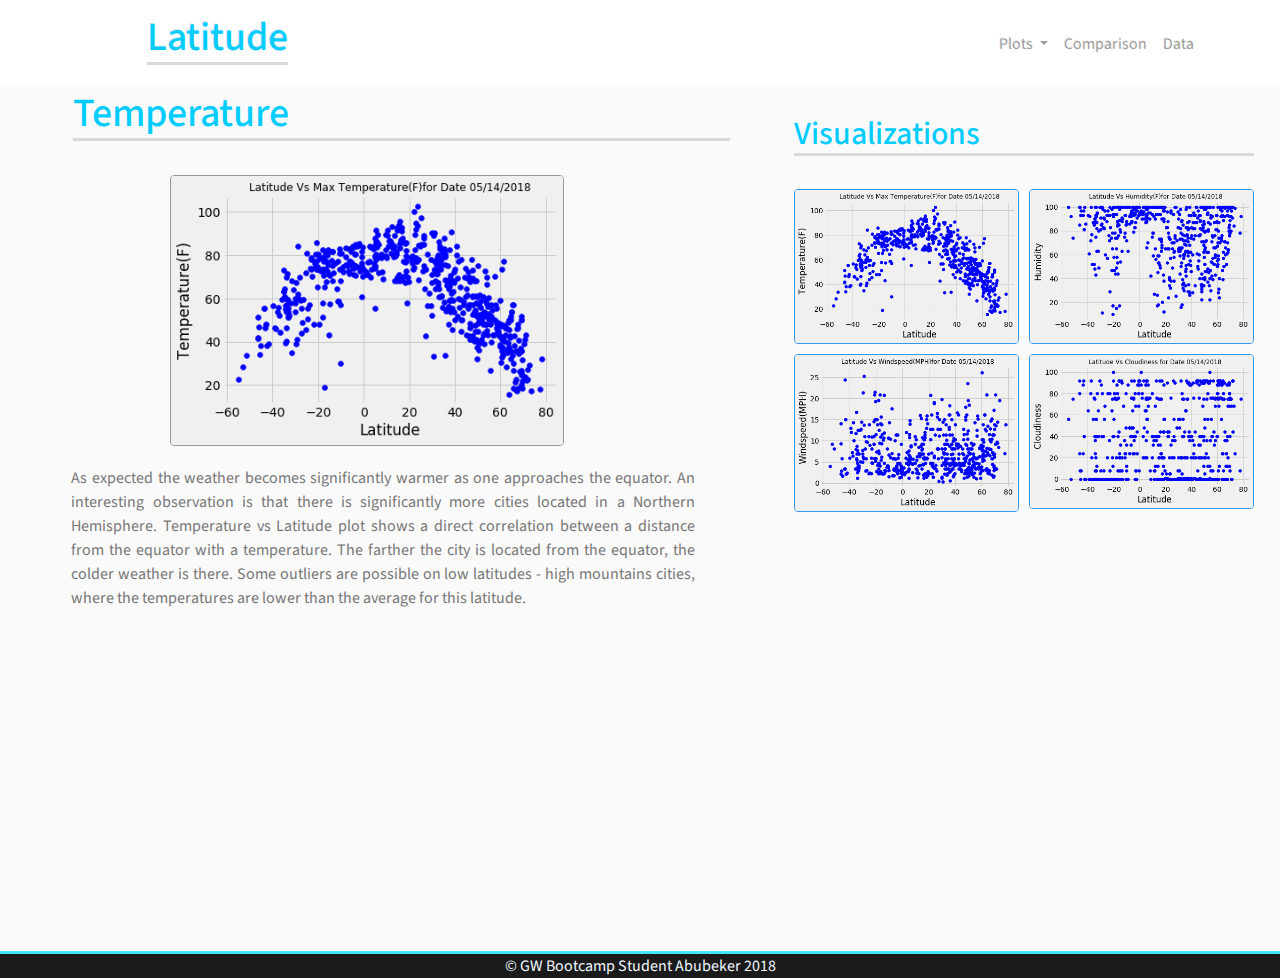
<file: plot_1.html>
<!DOCTYPE html>
        <html lang="en">
            <head>
                <meta charset="utf-8" />
                <meta http-equiv="X-UA-Compatible" content="IE=edge">
                <title>Temperature</title>
                <meta name="viewport" content="width=device-width, initial-scale=1, shrink-to-fit=no">
                <link rel="stylesheet" href="bootstrap.min.css">
                <link rel="stylesheet" type="text/css" media="screen" href="style.css" />
                <link href="https://fonts.googleapis.com/css?family=Source+Sans+Pro" rel="stylesheet">
                <script src="https://code.jquery.com/jquery-3.3.1.slim.min.js" integrity="sha384-q8i/X+965DzO0rT7abK41JStQIAqVgRVzpbzo5smXKp4YfRvH+8abtTE1Pi6jizo" crossorigin="anonymous"></script>
                <script src="https://cdnjs.cloudflare.com/ajax/libs/popper.js/1.14.3/umd/popper.min.js" integrity="sha384-ZMP7rVo3mIykV+2+9J3UJ46jBk0WLaUAdn689aCwoqbBJiSnjAK/l8WvCWPIPm49" crossorigin="anonymous"></script>
                <script src="https://stackpath.bootstrapcdn.com/bootstrap/4.1.1/js/bootstrap.min.js" integrity="sha384-smHYKdLADwkXOn1EmN1qk/HfnUcbVRZyYmZ4qpPea6sjB/pTJ0euyQp0Mk8ck+5T" crossorigin="anonymous"></script>
            
                
            </head>
            <body>
                <div class="wrapper">
                    <header>
                        
                        
                        <nav class="navbar fixed-top navbar-expand-lg navbar-light" style="background-color: #ffffff;">
                            <a class="navbar-brand" href="index.html"><H1>Latitude</H1></a>
                            <button class="navbar-toggler" type="button" data-toggle="collapse" data-target="#navbarNavDropdown" aria-controls="navbarNavDropdown" aria-expanded="false" aria-label="Toggle navigation">
                                <span class="navbar-toggler-icon"></span>
                            </button>
                            <div class="collapse navbar-collapse" id="navbarNavDropdown">
                                <ul class="navbar-nav ml-auto">
                                    <li class="nav-item dropdown">
                                        <a class="nav-link dropdown-toggle" href="#" id="navbarDropdownMenuLink" data-toggle="dropdown" aria-haspopup="true" aria-expanded="false">
                                        Plots
                                        </a>
                                        <div class="dropdown-menu dropdown-menu-right" aria-labelledby="navbarDropdownMenuLink">
                                            <a class="dropdown-item" href="plot_1.html">Temperature</a>
                                            <a class="dropdown-item" href="plot_2.html">Humidity</a>
                                            <a class="dropdown-item" href="plot_3.html">Wind Speed</a>
                                            <a class="dropdown-item" href="plot_4.html">Cloudiness</a>
                                        </div>
                                    </li>
                                    <li class="nav-item">
                                            <a class="nav-link" href="comparison.html">Comparison<span class="sr-only">(current)</span></a>
                                        </li>
                                    <li class="nav-item">
                                            <a class="nav-link" href="data.html">Data</a>
                                    </li>
                                    
                                </ul>
                            </div>
                        </nav>
    
                    </header>
                    <section class="main">
                        <H1>Temperature</H1>
                        <div class="content">
                            <div class="cont-wrap">
                                
                                <img src="Resources/figure_1.png" class="img-fluid mx-auto d-block rounded border border-secondary" alt="Responsive image">
                                <p class="main-p">
                                    As expected the weather becomes significantly warmer as one approaches the equator. An interesting observation is that there is significantly more cities located in a Northern Hemisphere. Temperature vs Latitude plot shows a direct correlation between a distance from the equator with a temperature. The farther the city is located from the equator, the colder weather is there. Some outliers are possible on low latitudes - high mountains cities, where the temperatures are lower than the average for this latitude.
                                </p>
                            </div>
                        </div>
                    </section>
                    <aside class="sidebar">
                        
                            <H2>Visualizations</H2>
                            <div class="table-wrap">
                                <a href="plot_1.html"><img src="Resources/figure_1.png" class="img-fluid rounded border border-info" alt="first pic"/></a>
                                <a href="plot_2.html"><img src="Resources/figure_2.png" class="img-fluid rounded border border-info" alt="second pic"/></a>
                                <a href="plot_3.html"><img src="Resources/figure_3.png" class="img-fluid rounded border border-info" alt="third pic"/></a>
                                <a href="plot_4.html"><img src="Resources/figure_4.png" class="img-fluid rounded border border-info" alt="fourth pic"/></a>
                            </div>
                        
                    </aside>
                    <footer>
                        <div class="copyright">&copy; <a href="https://github.com/abubekerali/WeatherPy" target="blank">GW Bootcamp Student Abubeker</a> 2018</div>
                    </footer>
                </div>
            </body>
        </html>
</file>
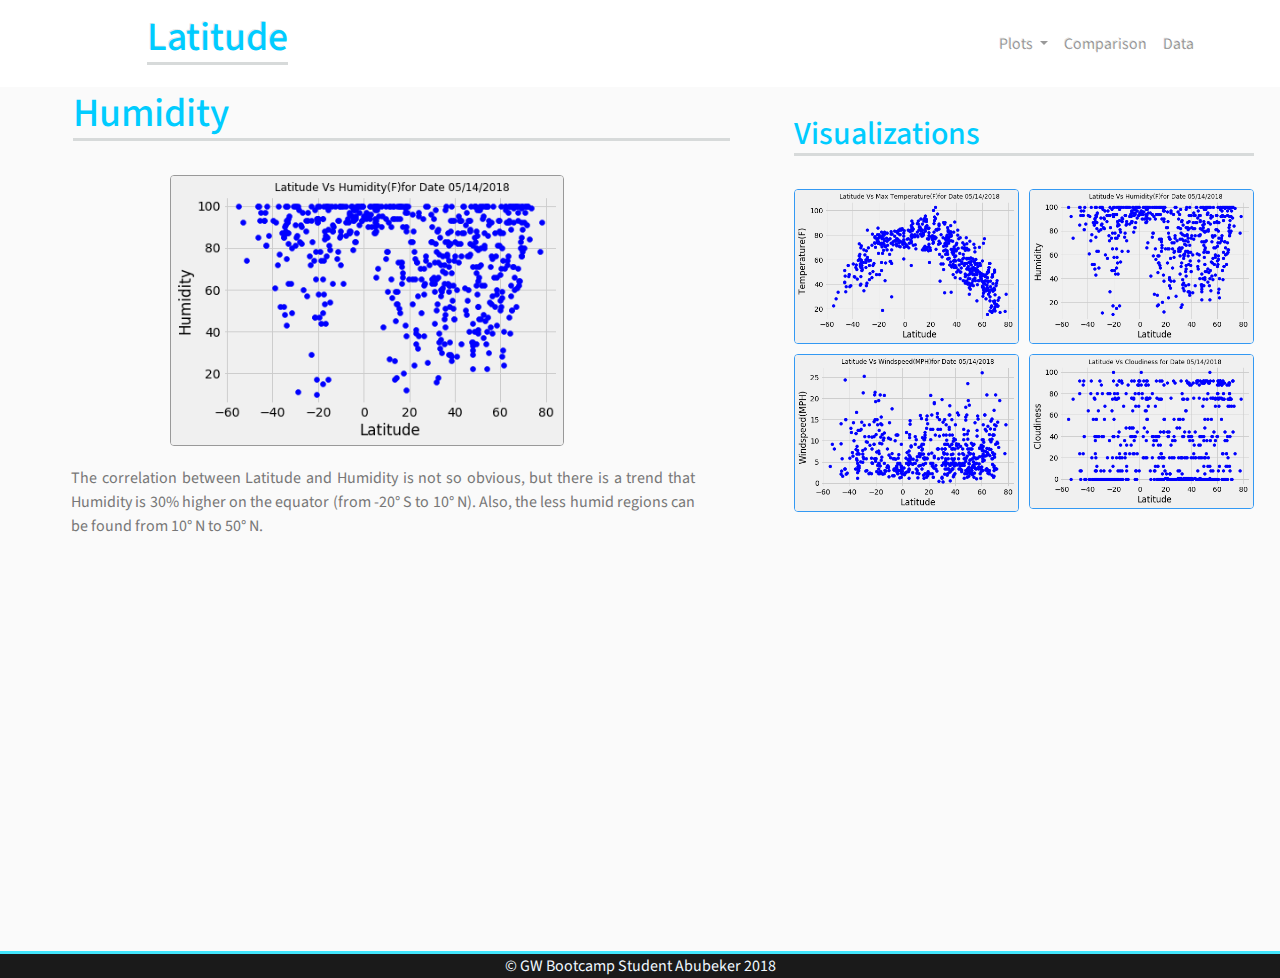
<file: plot_2.html>
<!DOCTYPE html>
        <html lang="en">
            <head>
                <meta charset="utf-8" />
                <meta http-equiv="X-UA-Compatible" content="IE=edge">
                <title>Humidity</title>
                <meta name="viewport" content="width=device-width, initial-scale=1, shrink-to-fit=no">
                <link rel="stylesheet" href="bootstrap.min.css">
                <link rel="stylesheet" type="text/css" media="screen" href="style.css" />
                <link href="https://fonts.googleapis.com/css?family=Source+Sans+Pro" rel="stylesheet">
                <script src="https://code.jquery.com/jquery-3.3.1.slim.min.js" integrity="sha384-q8i/X+965DzO0rT7abK41JStQIAqVgRVzpbzo5smXKp4YfRvH+8abtTE1Pi6jizo" crossorigin="anonymous"></script>
                <script src="https://cdnjs.cloudflare.com/ajax/libs/popper.js/1.14.3/umd/popper.min.js" integrity="sha384-ZMP7rVo3mIykV+2+9J3UJ46jBk0WLaUAdn689aCwoqbBJiSnjAK/l8WvCWPIPm49" crossorigin="anonymous"></script>
                <script src="https://stackpath.bootstrapcdn.com/bootstrap/4.1.1/js/bootstrap.min.js" integrity="sha384-smHYKdLADwkXOn1EmN1qk/HfnUcbVRZyYmZ4qpPea6sjB/pTJ0euyQp0Mk8ck+5T" crossorigin="anonymous"></script>
            
                
            </head>
            <body>
                <div class="wrapper">
                    <header>
                        
                        
                        <nav class="navbar fixed-top navbar-expand-lg navbar-light" style="background-color: #ffffff;">
                            <a class="navbar-brand" href="index.html"><H1>Latitude</H1></a>
                            <button class="navbar-toggler" type="button" data-toggle="collapse" data-target="#navbarNavDropdown" aria-controls="navbarNavDropdown" aria-expanded="false" aria-label="Toggle navigation">
                                <span class="navbar-toggler-icon"></span>
                            </button>
                            <div class="collapse navbar-collapse" id="navbarNavDropdown">
                                <ul class="navbar-nav ml-auto">
                                    <li class="nav-item dropdown">
                                        <a class="nav-link dropdown-toggle" href="#" id="navbarDropdownMenuLink" data-toggle="dropdown" aria-haspopup="true" aria-expanded="false">
                                        Plots
                                        </a>
                                        <div class="dropdown-menu dropdown-menu-right" aria-labelledby="navbarDropdownMenuLink">
                                                <a class="dropdown-item" href="plot_1.html">Temperature</a>
                                                <a class="dropdown-item" href="Plot_2.html">Humidity</a>
                                                <a class="dropdown-item" href="plot_3.html">Wind Speed</a>
                                                <a class="dropdown-item" href="plot_4.html">Cloudiness</a>
                                        </div>
                                    </li>
                                    <li class="nav-item">
                                            <a class="nav-link" href="comparison.html">Comparison<span class="sr-only">(current)</span></a>
                                        </li>
                                    <li class="nav-item">
                                            <a class="nav-link" href="data.html">Data</a>
                                    </li>
                                    
                                </ul>
                            </div>
                        </nav>
    
                    </header>
                    <section class="main">
                        <H1>Humidity</H1>
                        <div class="content">
                            <div class="cont-wrap">
                                <img src="Resources/figure_2.png" class="img-fluid mx-auto d-block rounded border border-secondary" alt="Responsive image">
                                <p class="main-p">
                                    The correlation between Latitude and Humidity is not so obvious, but there is a trend that Humidity is 30% higher on the equator (from -20° S to 10° N). Also, the less humid regions can be found from 10° N to 50° N.
                                </p>
                            </div>
                        </div>
                    </section>
                    <aside class="sidebar">
                        
                            <H2>Visualizations</H2>
                            <div class="table-wrap">
                                <a href="plot_1.html"><img src="Resources/figure_1.png" class="img-fluid rounded border border-info" alt="first pic"/></a>
                                <a href="plot_2.html"><img src="Resources/figure_2.png" class="img-fluid rounded border border-info" alt="second pic"/></a>
                                <a href="plot_3.html"><img src="Resources/figure_3.png" class="img-fluid rounded border border-info" alt="third pic"/></a>
                                <a href="plot_4.html"><img src="Resources/figure_4.png" class="img-fluid rounded border border-info" alt="fourth pic"/></a>
                            </div>
                        
                    </aside>
                    <footer>
                        <div class="copyright">&copy; <a href="https://github.com/abubekerali/WeatherPy" target="blank">GW Bootcamp Student Abubeker</a> 2018</div>
                    </footer>
                </div>
            </body>
        </html>
</file>
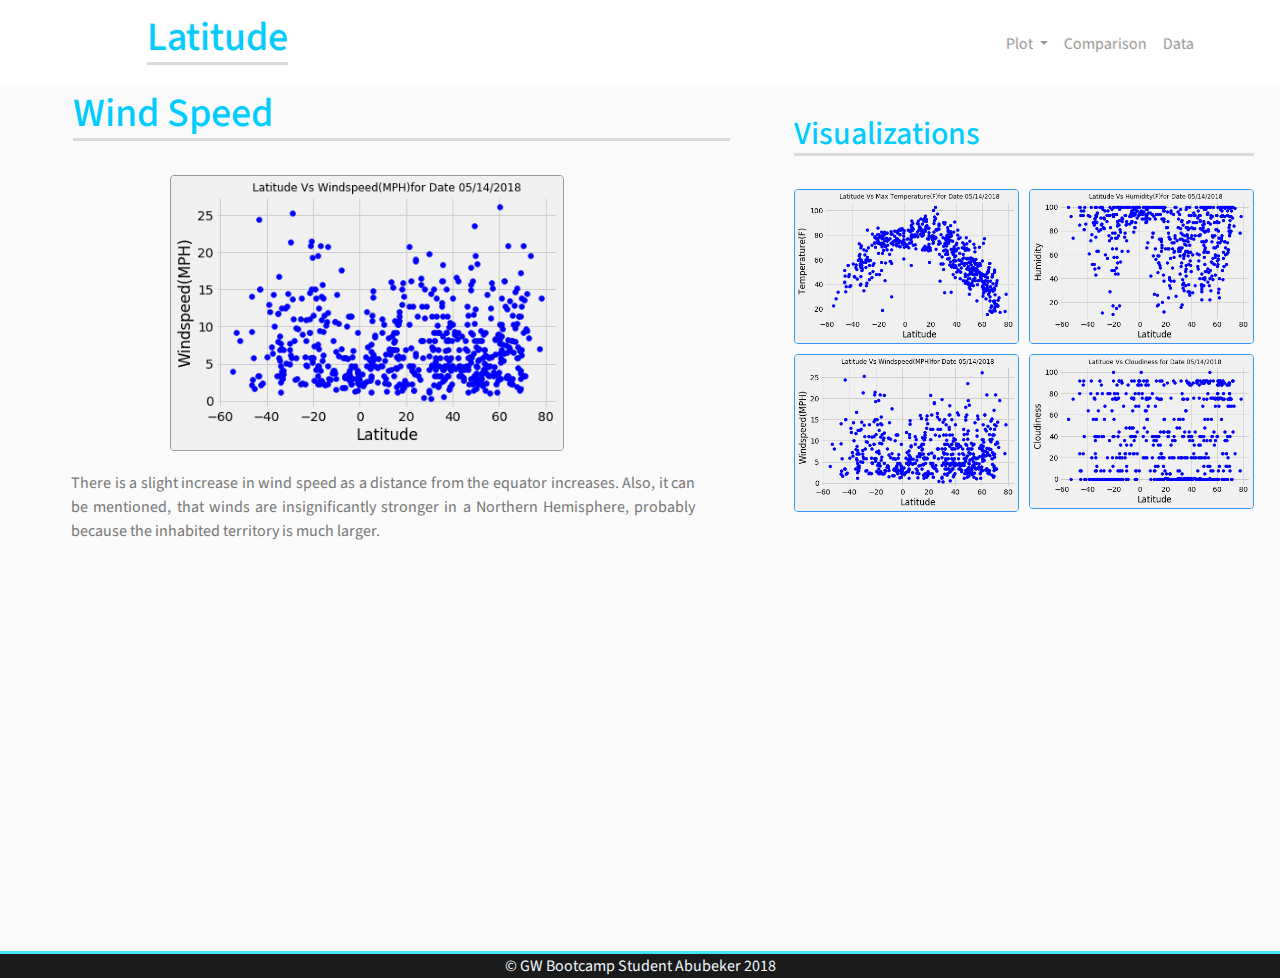
<file: plot_3.html>
<!DOCTYPE html>
        <html lang="en">
            <head>
                <meta charset="utf-8" />
                <meta http-equiv="X-UA-Compatible" content="IE=edge">
                <title>Wind Speed</title>
                <meta name="viewport" content="width=device-width, initial-scale=1, shrink-to-fit=no">
                <link rel="stylesheet" href="bootstrap.min.css">
                <link rel="stylesheet" type="text/css" media="screen" href="style.css" />
                <link href="https://fonts.googleapis.com/css?family=Source+Sans+Pro" rel="stylesheet">
                <script src="https://code.jquery.com/jquery-3.3.1.slim.min.js" integrity="sha384-q8i/X+965DzO0rT7abK41JStQIAqVgRVzpbzo5smXKp4YfRvH+8abtTE1Pi6jizo" crossorigin="anonymous"></script>
                <script src="https://cdnjs.cloudflare.com/ajax/libs/popper.js/1.14.3/umd/popper.min.js" integrity="sha384-ZMP7rVo3mIykV+2+9J3UJ46jBk0WLaUAdn689aCwoqbBJiSnjAK/l8WvCWPIPm49" crossorigin="anonymous"></script>
                <script src="https://stackpath.bootstrapcdn.com/bootstrap/4.1.1/js/bootstrap.min.js" integrity="sha384-smHYKdLADwkXOn1EmN1qk/HfnUcbVRZyYmZ4qpPea6sjB/pTJ0euyQp0Mk8ck+5T" crossorigin="anonymous"></script>
            
                
            </head>
            <body>
                <div class="wrapper">
                    <header>
                        
                        
                        <nav class="navbar fixed-top navbar-expand-lg navbar-light" style="background-color: #ffffff;">
                            <a class="navbar-brand" href="index.html"><H1>Latitude</H1></a>
                            <button class="navbar-toggler" type="button" data-toggle="collapse" data-target="#navbarNavDropdown" aria-controls="navbarNavDropdown" aria-expanded="false" aria-label="Toggle navigation">
                                <span class="navbar-toggler-icon"></span>
                            </button>
                            <div class="collapse navbar-collapse" id="navbarNavDropdown">
                                <ul class="navbar-nav ml-auto">
                                    <li class="nav-item dropdown">
                                        <a class="nav-link dropdown-toggle" href="#" id="navbarDropdownMenuLink" data-toggle="dropdown" aria-haspopup="true" aria-expanded="false">
                                        Plot
                                        </a>
                                        <div class="dropdown-menu dropdown-menu-right" aria-labelledby="navbarDropdownMenuLink">
                                            <a class="dropdown-item" href="plot_1.html">Temperature</a>
                                            <a class="dropdown-item" href="plot_2.html">Humidity</a>
                                            <a class="dropdown-item" href="plot_3.html">Wind Speed</a>
                                            <a class="dropdown-item" href="plot_4.html">Cloudiness</a>
                                        </div>
                                    </li>
                                    <li class="nav-item">
                                            <a class="nav-link" href="comparison.html">Comparison<span class="sr-only">(current)</span></a>
                                        </li>
                                    <li class="nav-item">
                                            <a class="nav-link" href="data.html">Data</a>
                                    </li>
                                    
                                </ul>
                            </div>
                        </nav>
    
                    </header>
                    <section class="main">
                        <H1>Wind Speed</H1>
                        <div class="content">
                            <div class="cont-wrap">
                                <img src="Resources/figure_3.png" class="img-fluid mx-auto d-block rounded border border-secondary" alt="Responsive image">
                                <p class="main-p">
                                    There is a slight increase in wind speed as a distance from the equator increases. Also, it can be mentioned, that winds are insignificantly stronger in a Northern Hemisphere, probably because the inhabited territory is much larger.
                                </p>
                            </div>
                        </div>
                    </section>
                    <aside class="sidebar">
                        
                            <H2>Visualizations</H2>
                            <div class="table-wrap">
                                <a href="plot_1.html"><img src="Resources/figure_1.png" class="img-fluid rounded border border-info" alt="first pic"/></a>
                                <a href="plot_2.html"><img src="Resources/figure_2.png" class="img-fluid rounded border border-info" alt="second pic"/></a>
                                <a href="plot_3.html"><img src="Resources/figure_3.png" class="img-fluid rounded border border-info" alt="third pic"/></a>
                                <a href="plot_4.html"><img src="Resources/figure_4.png" class="img-fluid rounded border border-info" alt="fourth pic"/></a>
                            </div>
                        
                    </aside>
                    <footer>
                        <div class="copyright">&copy; <a href="https://github.com/abubekerali/WeatherPy" target="blank">GW Bootcamp Student Abubeker</a> 2018</div>
                    </footer>
                </div>
            </body>
        </html>
</file>
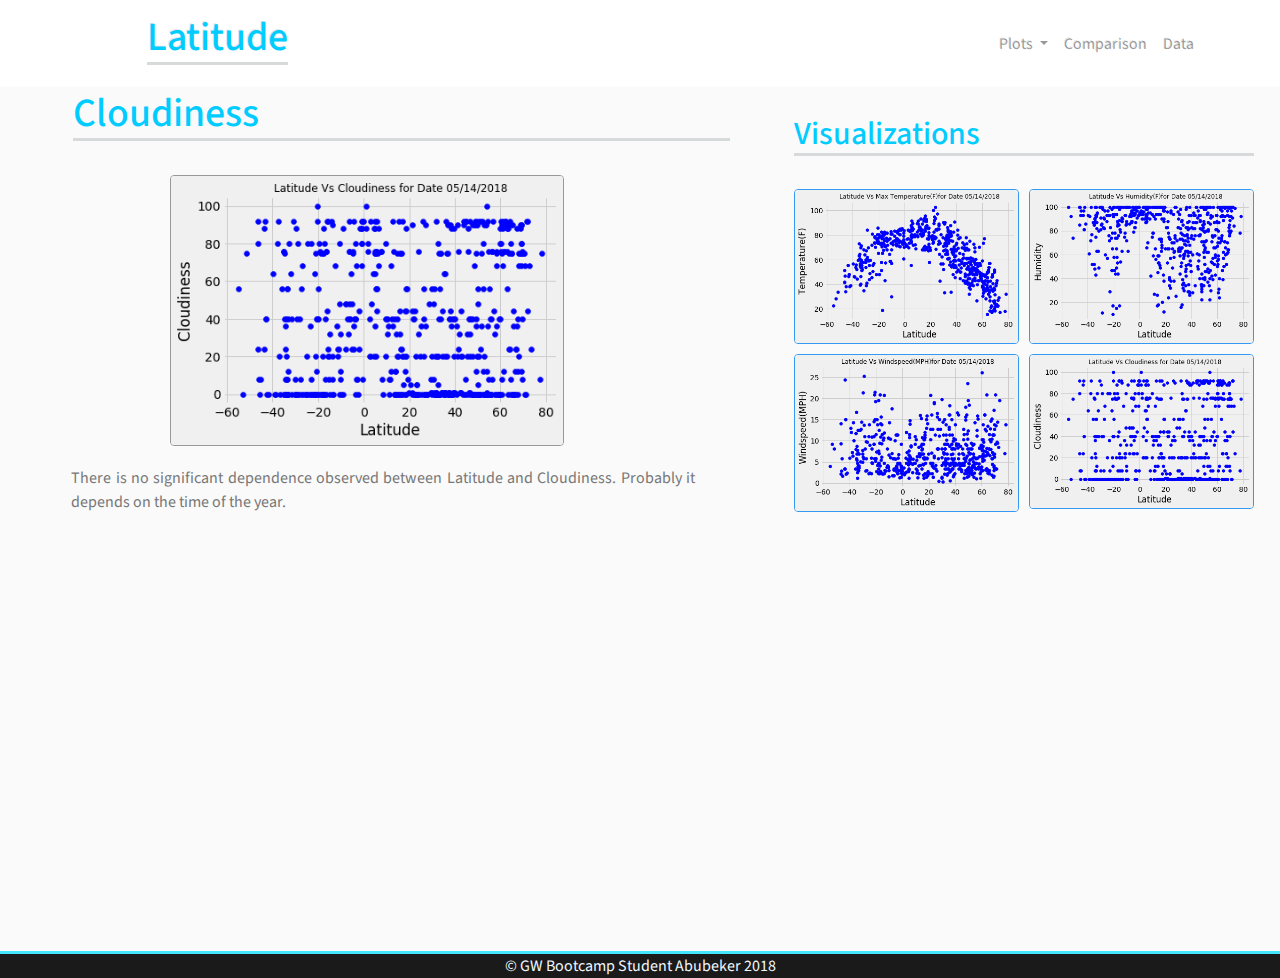
<file: plot_4.html>
<!DOCTYPE html>
        <html lang="en">
            <head>
                <meta charset="utf-8" />
                <meta http-equiv="X-UA-Compatible" content="IE=edge">
                <title>Cloudiness</title>
                <meta name="viewport" content="width=device-width, initial-scale=1, shrink-to-fit=no">
                <link rel="stylesheet" href="bootstrap.min.css">
                <link rel="stylesheet" type="text/css" media="screen" href="style.css" />
                <link href="https://fonts.googleapis.com/css?family=Source+Sans+Pro" rel="stylesheet">
                <script src="https://code.jquery.com/jquery-3.3.1.slim.min.js" integrity="sha384-q8i/X+965DzO0rT7abK41JStQIAqVgRVzpbzo5smXKp4YfRvH+8abtTE1Pi6jizo" crossorigin="anonymous"></script>
                <script src="https://cdnjs.cloudflare.com/ajax/libs/popper.js/1.14.3/umd/popper.min.js" integrity="sha384-ZMP7rVo3mIykV+2+9J3UJ46jBk0WLaUAdn689aCwoqbBJiSnjAK/l8WvCWPIPm49" crossorigin="anonymous"></script>
                <script src="https://stackpath.bootstrapcdn.com/bootstrap/4.1.1/js/bootstrap.min.js" integrity="sha384-smHYKdLADwkXOn1EmN1qk/HfnUcbVRZyYmZ4qpPea6sjB/pTJ0euyQp0Mk8ck+5T" crossorigin="anonymous"></script>
            
                
            </head>
            <body>
                <div class="wrapper">
                    <header>
                        
                        
                        <nav class="navbar fixed-top navbar-expand-lg navbar-light" style="background-color: #ffffff;">
                            <a class="navbar-brand" href="index.html"><H1>Latitude</H1></a>
                            <button class="navbar-toggler" type="button" data-toggle="collapse" data-target="#navbarNavDropdown" aria-controls="navbarNavDropdown" aria-expanded="false" aria-label="Toggle navigation">
                                <span class="navbar-toggler-icon"></span>
                            </button>
                            <div class="collapse navbar-collapse" id="navbarNavDropdown">
                                <ul class="navbar-nav ml-auto">
                                    <li class="nav-item dropdown">
                                        <a class="nav-link dropdown-toggle" href="#" id="navbarDropdownMenuLink" data-toggle="dropdown" aria-haspopup="true" aria-expanded="false">
                                        Plots
                                        </a>
                                        <div class="dropdown-menu dropdown-menu-right" aria-labelledby="navbarDropdownMenuLink">
                                            <a class="dropdown-item" href="plot_1.html">Temperature</a>
                                            <a class="dropdown-item" href="plot_2.html">Humidity</a>
                                            <a class="dropdown-item" href="plot_3.html">Wind Speed</a>
                                            <a class="dropdown-item" href="plot_4.html">Cloudiness</a>
                                        </div>
                                    </li>
                                    <li class="nav-item">
                                            <a class="nav-link" href="comparison.html">Comparison<span class="sr-only">(current)</span></a>
                                        </li>
                                    <li class="nav-item">
                                            <a class="nav-link" href="data.html">Data</a>
                                    </li>
                                    
                                </ul>
                            </div>
                        </nav>
    
                    </header>
                    <section class="main">
                        <H1>Cloudiness</H1>
                        <div class="content">
                            <div class="cont-wrap">
                                <!-- <img class='main-img' src="figures/fig1.png" alt="some descriptions"/> -->
                                <img src="Resources/figure_4.png" class="img-fluid mx-auto d-block rounded border border-secondary" alt="Responsive image">
                                <p class="main-p">
                                    There is no significant dependence observed between Latitude and Cloudiness. Probably it depends on the time of the year.
                                </p>
                            </div>
                        </div>
                    </section>
                    <aside class="sidebar">
                        
                            <H2>Visualizations</H2>
                            <div class="table-wrap">
                                <a href="plot_1.html"><img src="Resources/figure_1.png" class="img-fluid rounded border border-info" alt="first pic"/></a>
                                <a href="plot_2.html"><img src="Resources/figure_2.png" class="img-fluid rounded border border-info" alt="second pic"/></a>
                                <a href="plot_3.html"><img src="Resources/figure_3.png" class="img-fluid rounded border border-info" alt="third pic"/></a>
                                <a href="plot_4.html"><img src="Resources/figure_4.png" class="img-fluid rounded border border-info" alt="fourth pic"/></a>
                            </div>
                        
                    </aside>
                    <footer>
                        <div class="copyright">&copy; <a href="https://github.com/abubekerali/WeatherPy" target="blank">GW Bootcamp Student Abubeker</a> 2018</div>
                    </footer>
                </div>
            </body>
        </html>
</file>
<file: style.css>
body {
    font-family: 'Source Sans Pro', sans-serif;
    margin: 0;
    padding: 0;
    padding-top: 4%;
    max-width: 100%;
    background: rgb(196, 208, 209);
  }
  
  /* layout */
  
  header {
    grid-area: header;
  }
  
  footer {
    grid-area: footer;
  }
  
  section {
    grid-area: section;
  }
  
  aside {
    grid-area: aside;
  }
  
  
  .wrapper {
    display: grid;
    grid-template-columns: 3fr 2fr;
    grid-template-rows: auto;
    grid-template-areas: 
      "header header "
      "section aside"
      "footer footer";
  }
  
  @media all and (min-width: 1200px) {
    .sidebar {
      position: sticky;
      top: 55px;
      padding-top: 60px;
      height: 100vh;
      
      
    }
    footer {
      z-index: 1;
    }
  }
  
  @media all and (max-width: 880px)  {
    .wrapper {
  
        grid-template-columns: auto;
        grid-template-rows: auto;
        
        grid-template-areas:
        "header"
        "section"
        "aside"
        "footer";
    }
    body {
      padding-top: 7%;
    }
  }
  
  /* element colors*/
  
  aside, section {
    background: rgb(250, 250, 250);
  }
  
 
  
  /* Header */
  
  .navbar {
   
  
  }
  
  
  .navbar-brand {
    margin-left: 10%;
    padding: 0.5%;
    
  }
  
  .navbar-brand:hover {
    color: rgb(213, 250, 252);
    background: rgb(93, 221, 238);
    box-shadow: 0px 0px 1px 1px rgba(93, 221, 238, 0.81);
  }
  
  .navbar-collapse {
    margin-right: 5%;
  }
  
  .nav-item a:hover {
    background: rgb(198, 222, 233);
    box-shadow: 0px 0px 1px 1px rgba(198, 222, 233, 0.81);
  }
  
  /* Section */
  section { 
    display: flex;
    flex-direction: column;
    padding: 5%;
    float: left;
  }
  
  section h1 {
    margin-left: 5%;
    margin-bottom: 5%;
  }
  
  .cont-wrap {
    padding-right: 5%; 
   }
  
  .cont-wrap img {
    width: 60%;
    margin-left: 5%;
    margin-bottom: 3%;
    margin-right: 5%;
    
  }
  
  .main-p {
    text-align: justify;
    margin-left: 5%;
    
  }
  
  /* Aside */
  aside {
    display: block;
    flex-direction: column;
    align-items: center;
    padding: 5%;
    float: right
    
  }
 
  
  .table-wrap {
    display: grid;
    grid-template-columns: 1fr 1fr;
    grid-gap: 10px;
    margin-top: 7%;
   
  }
  
  .table-wrap img {
    border: border-light;
  }
  
  @media all and (max-width: 1200px)  {
    .table-wrap {
  
        grid-template-columns: 1fr;
        padding-right: 5%;
        grid-gap: 10px;
    }
    body {
      padding-top: 4%;
    }
  
  }
  
  @media all and (max-width: 880px)  {
    .table-wrap {
  
        grid-template-columns: 1fr 1fr 1fr 1fr;
        
        grid-gap: 10px;
    }
  }
  
  @media all and (max-width: 576px)  {
    .table-wrap {
  
        grid-template-columns: 1fr;
        padding-right: 5%;
        grid-gap: 10px;
    }
    body {
      padding-top: 8%;
    }
    section {
      padding-bottom: 100px;
    }
    
  }
  
  .table-wrap a:hover {
    border: solid 0.5px  rgba(73, 252, 213, 0.918);
    box-shadow: 0px 0px 2px 2px rgba(73, 252, 213, 0.918);
    
  }
  
  
  
  /* footer */
  footer {
    display: flex;
    flex-direction: column;
    align-items: center;
    justify-content: center;
    background: rgb(26, 26, 26);
    
  }
  
  .copyright {
    color: aliceblue;
  }
  
  .copyright a {
    text-decoration: none;
    color: aliceblue;
  }
  
  .copyright a:hover {
    color: rgb(171, 245, 245);
  }
  
  footer::before {
    content: '';
    height: 3px;
    width: 100%;
    background: rgb(67, 230, 252);
  }
  
  
  /* Comparison*/
  .comp-wrap {
    display: grid;
    grid-template-columns: 1fr;
    grid-template-rows: auto;
    grid-template-areas: 
      "header "
      "section"
      "footer";
  }
  
  .main-comp {
    display: flex;
    align-items: center;
    flex-direction: column;
  }
  
  .main-comp H1,  .main-comp H2, .main-comp H5 {
    
    align-self: flex-start;
    margin: 0%;
    padding: 0%;
    margin-bottom: 15px;
  
  }
  
  .main-comp H2, .main-comp H5 {
    margin-bottom: 25px;
  }
  
  .img1 {
    grid-area: img1;
    width: 70%;
  }
  
  .img2 {
    grid-area: img2;
    width: 70%;
  }
  
  .img3 {
    grid-area: img3;
    width: 70%;
  }
  
  .img4 {
    grid-area: img4;
    width: 70%;
  }
  
  .table-wrap-comp {
    display: grid;
    grid-template-columns: 1fr 1fr;
    grid-template-rows: auto;
    grid-gap: 40px;
    grid-template-areas: 
    "img1 img2"
    "img3 img4"
  }
  
  @media all and (max-width: 880px) {
    .table-wrap-comp {
      display: grid;
      grid-template-columns: auto;
      grid-template-rows: auto;
      grid-gap: 6%;
      grid-template-areas: 
      "img1"
      "img2"
      "img3"
      "img4"
    }
  }
  
  
  .main H1, .sidebar H2, .main-comp H1,  .main-comp H2, .main-comp H5, .table-wrap-comp .img1, .table-wrap-comp .img2, .table-wrap-comp .img3,
  .table-wrap-comp .img4 {
    color: rgb(54, 102, 86);
  }
  
  .main H1,.navbar-brand H1, .main-comp H1,.sidebar H2 {
    border-bottom: solid  rgb(215, 218, 218);
    color:#00ccff
  }
  tr:nth-child(even) {
    background-color: #ffffff;
}
</file>
